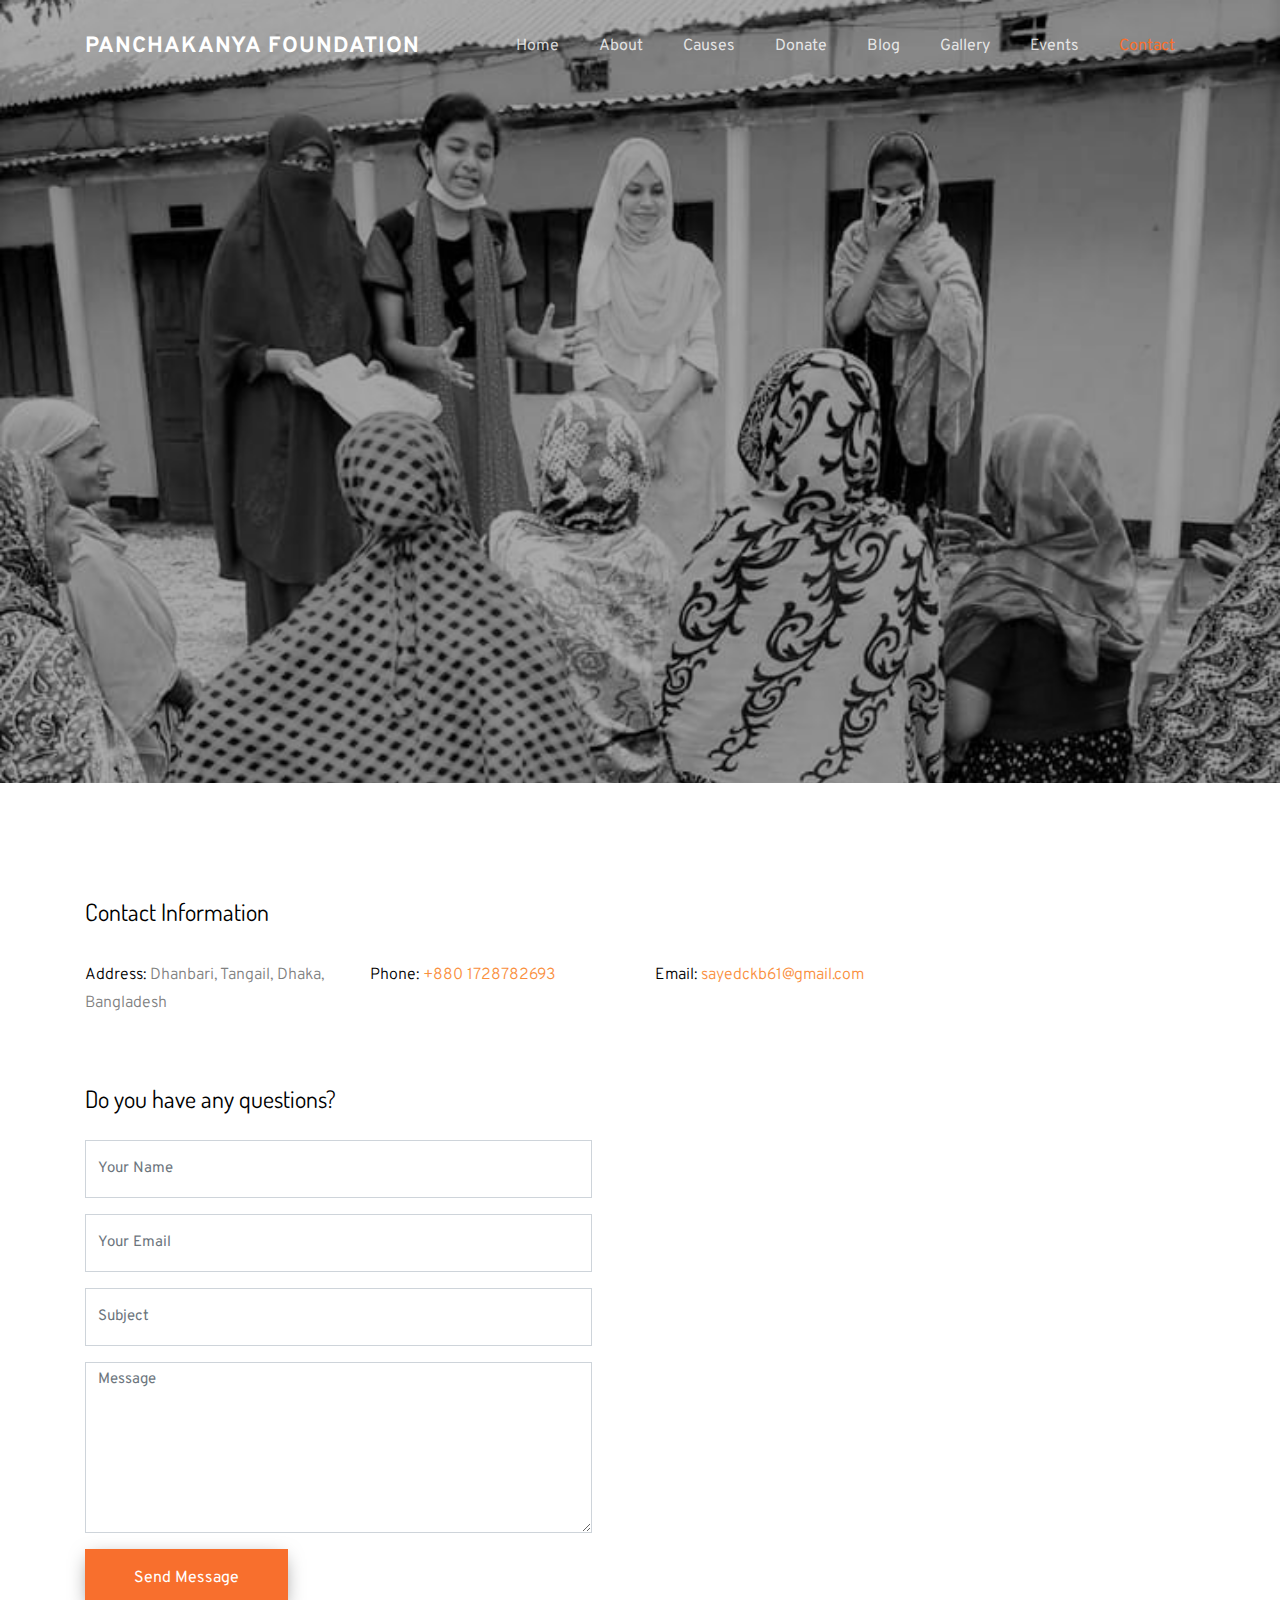
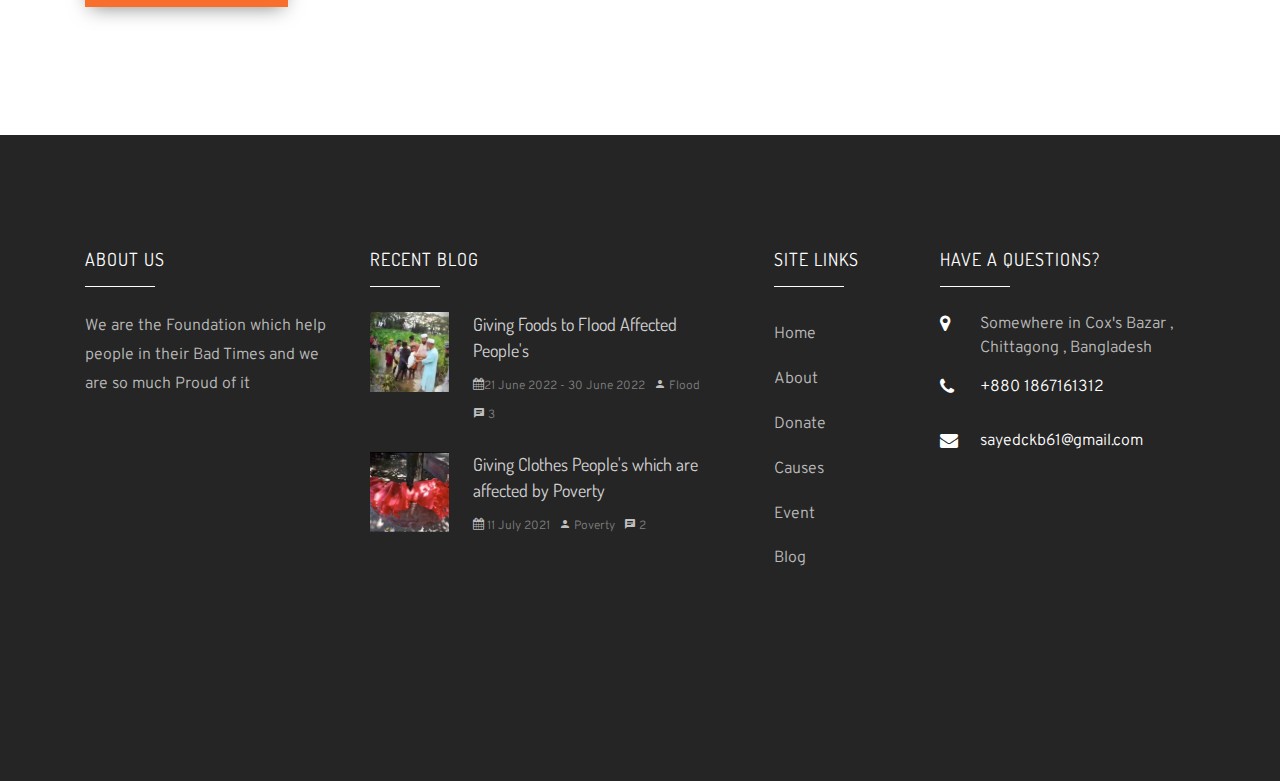
<file: contact.html>
<!DOCTYPE html>
<html lang="en">
  <head>
    <title>Panchakanya Foundation - By Shakouat Hossen Sayed</title>
    <meta charset="utf-8">
    <meta name="viewport" content="width=device-width, initial-scale=1, shrink-to-fit=no">
    
    <link href="https://fonts.googleapis.com/css?family=Dosis:200,300,400,500,700" rel="stylesheet">
    <link href="https://fonts.googleapis.com/css?family=Overpass:300,400,400i,600,700" rel="stylesheet">

    <link rel="stylesheet" href="css/open-iconic-bootstrap.min.css">
    <link rel="stylesheet" href="css/animate.css">
    
    <link rel="stylesheet" href="css/owl.carousel.min.css">
    <link rel="stylesheet" href="css/owl.theme.default.min.css">
    <link rel="stylesheet" href="css/magnific-popup.css">

    <link rel="stylesheet" href="css/aos.css">

    <link rel="stylesheet" href="css/ionicons.min.css">

    <link rel="stylesheet" href="css/bootstrap-datepicker.css">
    <link rel="stylesheet" href="css/jquery.timepicker.css">

    
    <link rel="stylesheet" href="css/flaticon.css">
    <link rel="stylesheet" href="css/icomoon.css">
    <link rel="stylesheet" href="css/style.css">
  </head>
  <body>
    
  <nav class="navbar navbar-expand-lg navbar-dark ftco_navbar bg-dark ftco-navbar-light" id="ftco-navbar">
    <div class="container">
      <a class="navbar-brand" href="https://www.facebook.com/profile.php?id=100076387025680">Panchakanya Foundation</a>
      <button class="navbar-toggler" type="button" data-toggle="collapse" data-target="#ftco-nav" aria-controls="ftco-nav" aria-expanded="false" aria-label="Toggle navigation">
        <span class="oi oi-menu"></span> Menu
      </button>

      <div class="collapse navbar-collapse" id="ftco-nav">
        <ul class="navbar-nav ml-auto">
          <li class="nav-item"><a href="index.html" class="nav-link">Home</a></li>
          <li class="nav-item"><a href="about.html" class="nav-link">About</a></li>
          <li class="nav-item"><a href="causes.html" class="nav-link">Causes</a></li>
          <li class="nav-item"><a href="donate.html" class="nav-link">Donate</a></li>
          <li class="nav-item"><a href="blog.html" class="nav-link">Blog</a></li>
          <li class="nav-item"><a href="gallery.html" class="nav-link">Gallery</a></li>
          <li class="nav-item"><a href="event.html" class="nav-link">Events</a></li>
          <li class="nav-item active"><a href="contact.html" class="nav-link">Contact</a></li>
        </ul>
      </div>
    </div>
  </nav>
    <!-- END nav -->
    
    <div class="hero-wrap" style="background-image: url('New/beg6.jpg');" data-stellar-background-ratio="0.5">
      <div class="overlay"></div>
      <div class="container">
        <div class="row no-gutters slider-text align-items-center justify-content-center" data-scrollax-parent="true">
          <div class="col-md-7 ftco-animate text-center" data-scrollax=" properties: { translateY: '70%' }">
             <p class="breadcrumbs" data-scrollax="properties: { translateY: '30%', opacity: 1.6 }"><span class="mr-2"><a href="index.html">Home</a></span> <span>Contact</span></p>
            <h1 class="mb-3 bread" data-scrollax="properties: { translateY: '30%', opacity: 1.6 }">Contact Us</h1>
          </div>
        </div>
      </div>
    </div>

    
    <section class="ftco-section contact-section ftco-degree-bg">
      <div class="container">
        <div class="row d-flex mb-5 contact-info">
          <div class="col-md-12 mb-4">
            <h2 class="h4">Contact Information</h2>
          </div>
          <div class="w-100"></div>
          <div class="col-md-3">
            <p><span>Address:</span> Dhanbari, Tangail, Dhaka, Bangladesh</p>
          </div>
          <div class="col-md-3">
            <p><span>Phone:</span> <a href="#"> +880 1728782693</a></p>
          </div>
          <div class="col-md-3">
            <p><span>Email:</span> <a href="mailto:info@yoursite.com">sayedckb61@gmail.com</a></p>
          </div>
          <!-- <div class="col-md-3">
            <p><span>Website</span> <a href="#">yoursite.com</a></p>
          </div> -->
        </div>
        <div class="row block-9 ">
          <div class="col-md-6 pr-md-5">
          	<h4 class="mb-4">Do you have any questions?</h4>
            <form action="#">
              <div class="form-group">
                <input type="text" class="form-control" placeholder="Your Name">
              </div>
              <div class="form-group">
                <input type="text" class="form-control" placeholder="Your Email">
              </div>
              <div class="form-group">
                <input type="text" class="form-control" placeholder="Subject">
              </div>
              <div class="form-group">
                <textarea name="" id="" cols="30" rows="7" class="form-control" placeholder="Message"></textarea>
              </div>
              <div class="form-group">
                <input type="submit" value="Send Message" class="btn btn-primary py-3 px-5">
              </div>
            </form>
          
          </div>

          <div class="col-md-6 pl-md-5 d-flex ftco-animate container" id="map"> <iframe
            src="https://www.google.com/maps/embed?pb=!1m18!1m12!1m3!1d59300.851874114946!2d92.07103429929542!3d21.7297665373188!2m3!1f0!2f0!3f0!3m2!1i1024!2i768!4f13.1!3m3!1m2!1s0x30ada6addc2ab1c9%3A0x32edda2da9fcbd0b!2sBatakhali%20Masterpara%20Shahi%20Jame%20Masjid!5e0!3m2!1sen!2sbd!4v1655634028677!5m2!1sen!2sbd"
            width="500" height="400"style="border:0;" allowfullscreen="" loading="lazy"
            referrerpolicy="no-referrer-when-downgrade"></iframe></div>
        </div>
      </div>
    </section>

    <footer class="ftco-footer ftco-section img">
    	<div class="overlay"></div>
      <div class="container">
        <div class="row mb-5">
          <div class="col-md-3">
            <div class="ftco-footer-widget mb-4">
              <h2 class="ftco-heading-2">About Us</h2>
              <p>We are the Foundation which help people in their Bad Times and we are so much Proud of it</p>
              <ul class="ftco-footer-social list-unstyled float-md-left float-lft mt-5">
                <li class="ftco-animate"><a href="https://www.linkedin.com/in/shakouat-hossen-sayed-7b467325b/"><span class="icon-linkedin"></span></a></li>
                <li class="ftco-animate"><a href="https://www.facebook.com/sayed1819"><span class="icon-facebook"></span></a></li>
                <li class="ftco-animate"><a href="https://www.instagram.com/sakhawatsayed/?hl=en"><span class="icon-instagram"></span></a></li>
              </ul>
            </div>
          </div>
          <div class="col-md-4">
            <div class="ftco-footer-widget mb-4">
              <h2 class="ftco-heading-2">Recent Blog</h2>
              <div class="block-21 mb-4 d-flex">
                <a class="blog-img mr-4" style="background-image: url(New/event-8.png);"></a>
                <div class="text">
                  <h3 class="heading"><a href="#">Giving Foods to Flood Affected People's</a></h3>
                  <div class="meta">
                    <div><a href="#"><span class="icon-calendar"></span>21 June 2022 - 30 June 2022</a></div>
                    <div><a href="#"><span class="icon-person"></span> Flood</a></div>
                    <div><a href="#"><span class="icon-chat"></span> 3</a></div>
                  </div>
                </div>
              </div>
              <div class="block-21 mb-4 d-flex">
                <a class="blog-img mr-4" style="background-image: url(New/event-5.png);"></a>
                <div class="text">
                  <h3 class="heading"><a href="#">Giving Clothes People's which are affected by Poverty</a></h3>
                  <div class="meta">
                    <div><a href="#"><span class="icon-calendar"></span> 11 July 2021</a></div>
                    <div><a href="#"><span class="icon-person"></span> Poverty</a></div>
                    <div><a href="#"><span class="icon-chat"></span> 2</a></div>
                  </div>
                </div>
              </div>
            </div>
          </div>
          <div class="col-md-2">
             <div class="ftco-footer-widget mb-4 ml-md-4">
              <h2 class="ftco-heading-2">Site Links</h2>
              <ul class="list-unstyled">
                <li><a href="#" class="py-2 d-block">Home</a></li>
                <li><a href="#" class="py-2 d-block">About</a></li>
                <li><a href="#" class="py-2 d-block">Donate</a></li>
                <li><a href="#" class="py-2 d-block">Causes</a></li>
                <li><a href="#" class="py-2 d-block">Event</a></li>
                <li><a href="#" class="py-2 d-block">Blog</a></li>
              </ul>
            </div>
          </div>
          <div class="col-md-3">
            <div class="ftco-footer-widget mb-4">
            	<h2 class="ftco-heading-2">Have a Questions?</h2>
            	<div class="block-23 mb-3">
                <ul>
	                <li><span class="icon icon-map-marker"></span><span class="text">Somewhere in Cox's Bazar , Chittagong , Bangladesh</span></li>
	                <li><a href="mob: +880 1867161312"><span class="icon icon-phone"></span><span class="text">+880 1867161312</span></a></li>
	                <li><a href="Email: sayedckb61@gmail.com"><span class="icon icon-envelope"></span><span class="text">sayedckb61@gmail.com</span></a></li>
	              </ul>
	            </div>
            </div>
          </div>
        </div>
        <div class="row">
          <div class="col-md-12 text-center">

            <p><!-- Link back to Colorlib can't be removed. Template is licensed under CC BY 3.0. -->
  <!-- Copyright &copy;<script>document.write(new Date().getFullYear());</script> All rights reserved | This Website is made with <i class="icon-heart" aria-hidden="true"></i> by <a href="https://colorlib.com" target="_blank">Ibtihaj Ali</a> -->
  <!-- Link back to Colorlib can't be removed. Template is licensed under CC BY 3.0. --></p>
          </div>
        </div>
      </div>
    </footer>
    
  

  <!-- loader -->
  <div id="ftco-loader" class="show fullscreen"><svg class="circular" width="48px" height="48px"><circle class="path-bg" cx="24" cy="24" r="22" fill="none" stroke-width="4" stroke="#eeeeee"/><circle class="path" cx="24" cy="24" r="22" fill="none" stroke-width="4" stroke-miterlimit="10" stroke="#F96D00"/></svg></div>


  <script src="js/jquery.min.js"></script>
  <script src="js/jquery-migrate-3.0.1.min.js"></script>
  <script src="js/popper.min.js"></script>
  <script src="js/bootstrap.min.js"></script>
  <script src="js/jquery.easing.1.3.js"></script>
  <script src="js/jquery.waypoints.min.js"></script>
  <script src="js/jquery.stellar.min.js"></script>
  <script src="js/owl.carousel.min.js"></script>
  <script src="js/jquery.magnific-popup.min.js"></script>
  <script src="js/aos.js"></script>
  <script src="js/jquery.animateNumber.min.js"></script>
  <script src="js/bootstrap-datepicker.js"></script>
  <script src="js/jquery.timepicker.min.js"></script>
  <script src="js/scrollax.min.js"></script>
  <script src="https://www.google.com/maps/embed?pb=!1m18!1m12!1m3!1d59300.851874114946!2d92.07103429929542!3d21.7297665373188!2m3!1f0!2f0!3f0!3m2!1i1024!2i768!4f13.1!3m3!1m2!1s0x30ada6addc2ab1c9%3A0x32edda2da9fcbd0b!2sBatakhali%20Masterpara%20Shahi%20Jame%20Masjid!5e0!3m2!1sen!2sbd!4v1655634028677!5m2!1sen!2sbd=false"></script>
  <script src="js/google-map.js"></script>
  <script src="js/main.js"></script>
    
  </body>
</html>
</file>
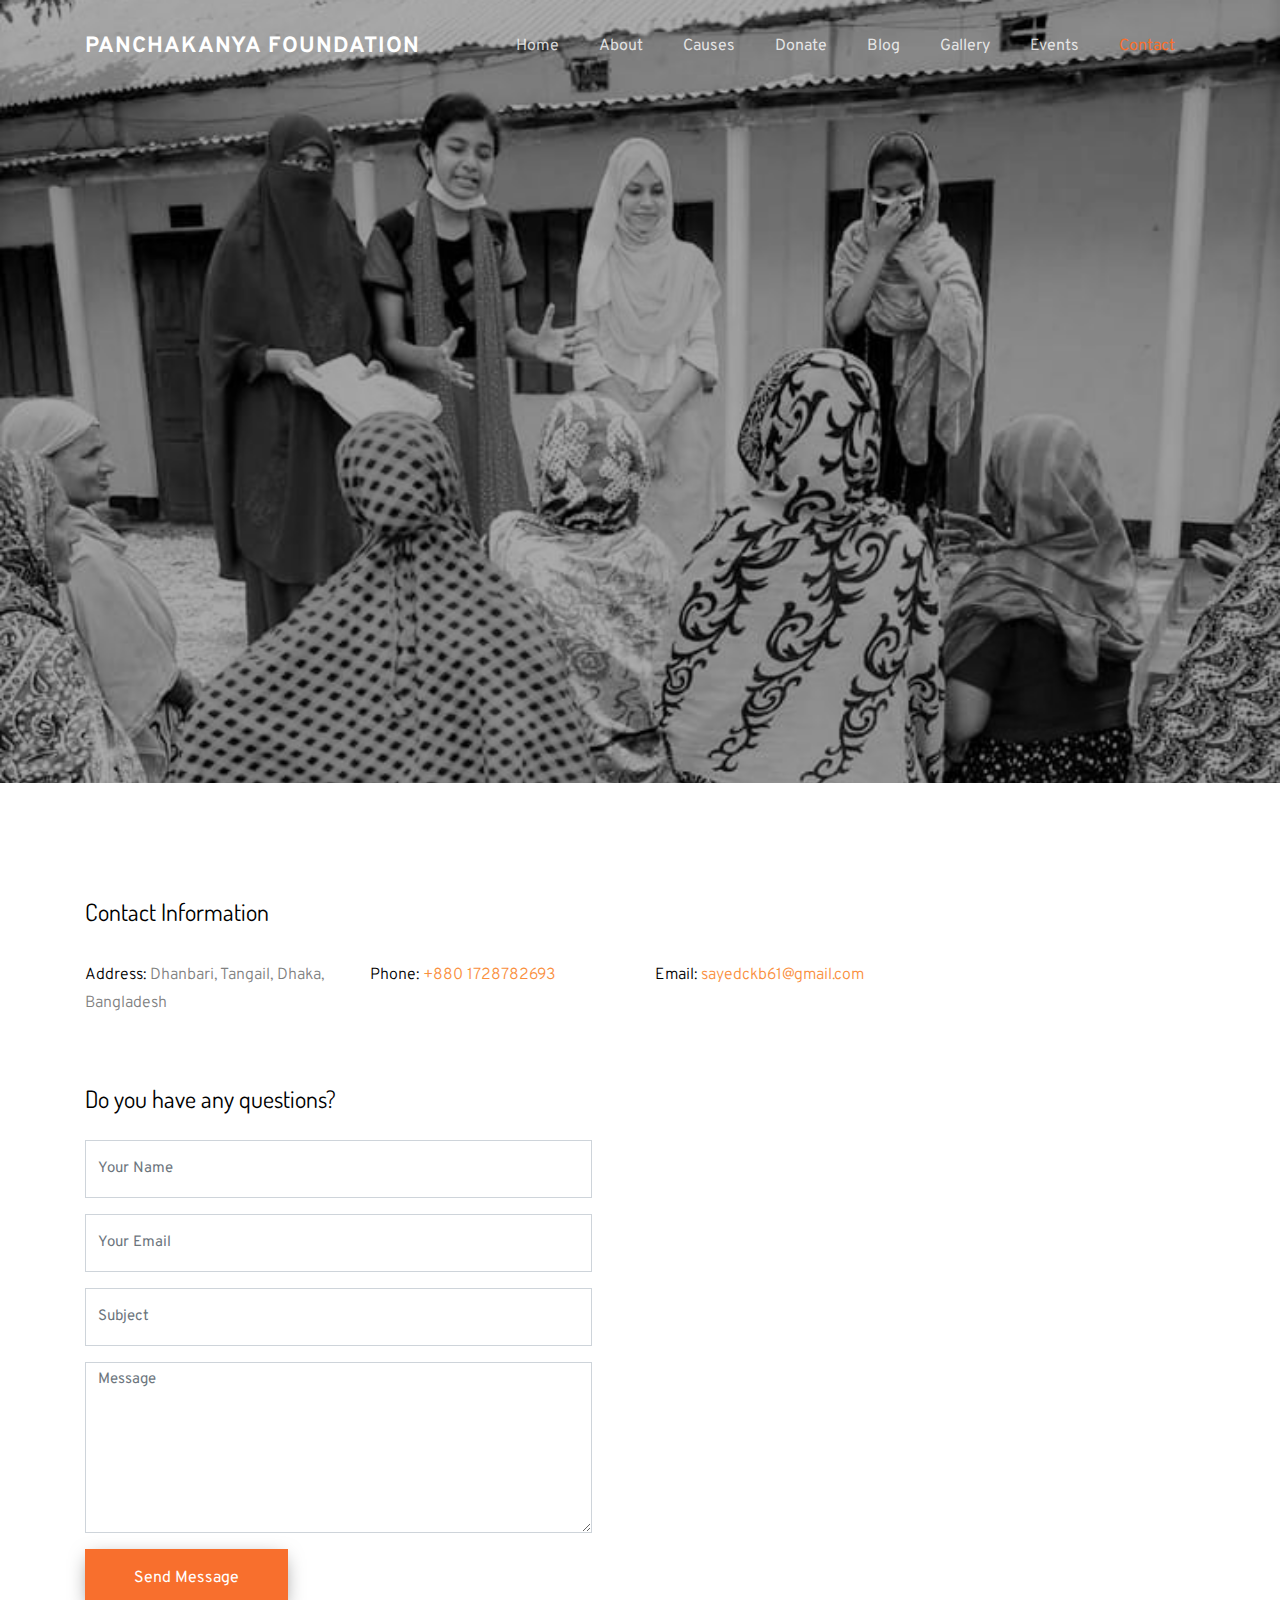
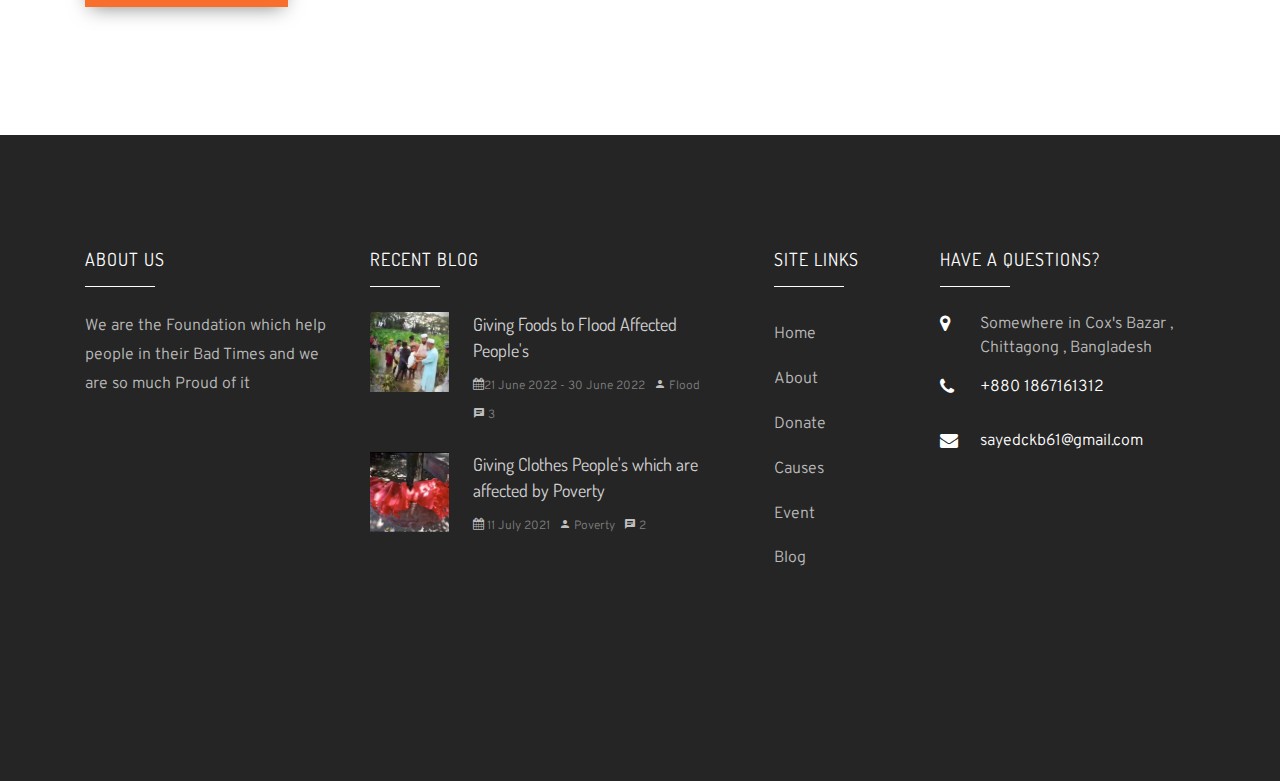
<file: fundation-Website-main/contact.html>
<!DOCTYPE html>
<html lang="en">
  <head>
    <title>Panchakanya Foundation - By Shakouat Hossen Sayed</title>
    <meta charset="utf-8">
    <meta name="viewport" content="width=device-width, initial-scale=1, shrink-to-fit=no">
    
    <link href="https://fonts.googleapis.com/css?family=Dosis:200,300,400,500,700" rel="stylesheet">
    <link href="https://fonts.googleapis.com/css?family=Overpass:300,400,400i,600,700" rel="stylesheet">

    <link rel="stylesheet" href="css/open-iconic-bootstrap.min.css">
    <link rel="stylesheet" href="css/animate.css">
    
    <link rel="stylesheet" href="css/owl.carousel.min.css">
    <link rel="stylesheet" href="css/owl.theme.default.min.css">
    <link rel="stylesheet" href="css/magnific-popup.css">

    <link rel="stylesheet" href="css/aos.css">

    <link rel="stylesheet" href="css/ionicons.min.css">

    <link rel="stylesheet" href="css/bootstrap-datepicker.css">
    <link rel="stylesheet" href="css/jquery.timepicker.css">

    
    <link rel="stylesheet" href="css/flaticon.css">
    <link rel="stylesheet" href="css/icomoon.css">
    <link rel="stylesheet" href="css/style.css">
  </head>
  <body>
    
  <nav class="navbar navbar-expand-lg navbar-dark ftco_navbar bg-dark ftco-navbar-light" id="ftco-navbar">
    <div class="container">
      <a class="navbar-brand" href="https://www.facebook.com/profile.php?id=100076387025680">Panchakanya Foundation</a>
      <button class="navbar-toggler" type="button" data-toggle="collapse" data-target="#ftco-nav" aria-controls="ftco-nav" aria-expanded="false" aria-label="Toggle navigation">
        <span class="oi oi-menu"></span> Menu
      </button>

      <div class="collapse navbar-collapse" id="ftco-nav">
        <ul class="navbar-nav ml-auto">
          <li class="nav-item"><a href="index.html" class="nav-link">Home</a></li>
          <li class="nav-item"><a href="about.html" class="nav-link">About</a></li>
          <li class="nav-item"><a href="causes.html" class="nav-link">Causes</a></li>
          <li class="nav-item"><a href="donate.html" class="nav-link">Donate</a></li>
          <li class="nav-item"><a href="blog.html" class="nav-link">Blog</a></li>
          <li class="nav-item"><a href="gallery.html" class="nav-link">Gallery</a></li>
          <li class="nav-item"><a href="event.html" class="nav-link">Events</a></li>
          <li class="nav-item active"><a href="contact.html" class="nav-link">Contact</a></li>
        </ul>
      </div>
    </div>
  </nav>
    <!-- END nav -->
    
    <div class="hero-wrap" style="background-image: url('New/beg6.jpg');" data-stellar-background-ratio="0.5">
      <div class="overlay"></div>
      <div class="container">
        <div class="row no-gutters slider-text align-items-center justify-content-center" data-scrollax-parent="true">
          <div class="col-md-7 ftco-animate text-center" data-scrollax=" properties: { translateY: '70%' }">
             <p class="breadcrumbs" data-scrollax="properties: { translateY: '30%', opacity: 1.6 }"><span class="mr-2"><a href="index.html">Home</a></span> <span>Contact</span></p>
            <h1 class="mb-3 bread" data-scrollax="properties: { translateY: '30%', opacity: 1.6 }">Contact Us</h1>
          </div>
        </div>
      </div>
    </div>

    
    <section class="ftco-section contact-section ftco-degree-bg">
      <div class="container">
        <div class="row d-flex mb-5 contact-info">
          <div class="col-md-12 mb-4">
            <h2 class="h4">Contact Information</h2>
          </div>
          <div class="w-100"></div>
          <div class="col-md-3">
            <p><span>Address:</span> Dhanbari, Tangail, Dhaka, Bangladesh</p>
          </div>
          <div class="col-md-3">
            <p><span>Phone:</span> <a href="#"> +880 1728782693</a></p>
          </div>
          <div class="col-md-3">
            <p><span>Email:</span> <a href="mailto:info@yoursite.com">sayedckb61@gmail.com</a></p>
          </div>
          <!-- <div class="col-md-3">
            <p><span>Website</span> <a href="#">yoursite.com</a></p>
          </div> -->
        </div>
        <div class="row block-9">
          <div class="col-md-6 pr-md-5">
          	<h4 class="mb-4">Do you have any questions?</h4>
            <form action="#">
              <div class="form-group">
                <input type="text" class="form-control" placeholder="Your Name">
              </div>
              <div class="form-group">
                <input type="text" class="form-control" placeholder="Your Email">
              </div>
              <div class="form-group">
                <input type="text" class="form-control" placeholder="Subject">
              </div>
              <div class="form-group">
                <textarea name="" id="" cols="30" rows="7" class="form-control" placeholder="Message"></textarea>
              </div>
              <div class="form-group">
                <input type="submit" value="Send Message" class="btn btn-primary py-3 px-5">
              </div>
            </form>
          
          </div>

          <div class="col-md-6" id="map"> <iframe
            src="https://www.google.com/maps/embed?pb=!1m18!1m12!1m3!1d59300.851874114946!2d92.07103429929542!3d21.7297665373188!2m3!1f0!2f0!3f0!3m2!1i1024!2i768!4f13.1!3m3!1m2!1s0x30ada6addc2ab1c9%3A0x32edda2da9fcbd0b!2sBatakhali%20Masterpara%20Shahi%20Jame%20Masjid!5e0!3m2!1sen!2sbd!4v1655634028677!5m2!1sen!2sbd"
            width="600" height="450" style="border:0;" allowfullscreen="" loading="lazy"
            referrerpolicy="no-referrer-when-downgrade"></iframe></div>
        </div>
      </div>
    </section>

    <footer class="ftco-footer ftco-section img">
    	<div class="overlay"></div>
      <div class="container">
        <div class="row mb-5">
          <div class="col-md-3">
            <div class="ftco-footer-widget mb-4">
              <h2 class="ftco-heading-2">About Us</h2>
              <p>We are the Foundation which help people in their Bad Times and we are so much Proud of it</p>
              <ul class="ftco-footer-social list-unstyled float-md-left float-lft mt-5">
                <li class="ftco-animate"><a href="https://www.linkedin.com/in/shakouat-hossen-sayed-7b467325b/"><span class="icon-linkedin"></span></a></li>
                <li class="ftco-animate"><a href="https://www.facebook.com/sayed1819"><span class="icon-facebook"></span></a></li>
                <li class="ftco-animate"><a href="https://www.instagram.com/sakhawatsayed/?hl=en"><span class="icon-instagram"></span></a></li>
              </ul>
            </div>
          </div>
          <div class="col-md-4">
            <div class="ftco-footer-widget mb-4">
              <h2 class="ftco-heading-2">Recent Blog</h2>
              <div class="block-21 mb-4 d-flex">
                <a class="blog-img mr-4" style="background-image: url(New/event-8.png);"></a>
                <div class="text">
                  <h3 class="heading"><a href="#">Giving Foods to Flood Affected People's</a></h3>
                  <div class="meta">
                    <div><a href="#"><span class="icon-calendar"></span>21 June 2022 - 30 June 2022</a></div>
                    <div><a href="#"><span class="icon-person"></span> Flood</a></div>
                    <div><a href="#"><span class="icon-chat"></span> 3</a></div>
                  </div>
                </div>
              </div>
              <div class="block-21 mb-4 d-flex">
                <a class="blog-img mr-4" style="background-image: url(New/event-5.png);"></a>
                <div class="text">
                  <h3 class="heading"><a href="#">Giving Clothes People's which are affected by Poverty</a></h3>
                  <div class="meta">
                    <div><a href="#"><span class="icon-calendar"></span> 11 July 2021</a></div>
                    <div><a href="#"><span class="icon-person"></span> Poverty</a></div>
                    <div><a href="#"><span class="icon-chat"></span> 2</a></div>
                  </div>
                </div>
              </div>
            </div>
          </div>
          <div class="col-md-2">
             <div class="ftco-footer-widget mb-4 ml-md-4">
              <h2 class="ftco-heading-2">Site Links</h2>
              <ul class="list-unstyled">
                <li><a href="#" class="py-2 d-block">Home</a></li>
                <li><a href="#" class="py-2 d-block">About</a></li>
                <li><a href="#" class="py-2 d-block">Donate</a></li>
                <li><a href="#" class="py-2 d-block">Causes</a></li>
                <li><a href="#" class="py-2 d-block">Event</a></li>
                <li><a href="#" class="py-2 d-block">Blog</a></li>
              </ul>
            </div>
          </div>
          <div class="col-md-3">
            <div class="ftco-footer-widget mb-4">
            	<h2 class="ftco-heading-2">Have a Questions?</h2>
            	<div class="block-23 mb-3">
                <ul>
	                <li><span class="icon icon-map-marker"></span><span class="text">Somewhere in Cox's Bazar , Chittagong , Bangladesh</span></li>
	                <li><a href="mob: +880 1867161312"><span class="icon icon-phone"></span><span class="text">+880 1867161312</span></a></li>
	                <li><a href="Email: sayedckb61@gmail.com"><span class="icon icon-envelope"></span><span class="text">sayedckb61@gmail.com</span></a></li>
	              </ul>
	            </div>
            </div>
          </div>
        </div>
        <div class="row">
          <div class="col-md-12 text-center">

            <p><!-- Link back to Colorlib can't be removed. Template is licensed under CC BY 3.0. -->
  <!-- Copyright &copy;<script>document.write(new Date().getFullYear());</script> All rights reserved | This Website is made with <i class="icon-heart" aria-hidden="true"></i> by <a href="https://colorlib.com" target="_blank">Ibtihaj Ali</a> -->
  <!-- Link back to Colorlib can't be removed. Template is licensed under CC BY 3.0. --></p>
          </div>
        </div>
      </div>
    </footer>
    
  

  <!-- loader -->
  <div id="ftco-loader" class="show fullscreen"><svg class="circular" width="48px" height="48px"><circle class="path-bg" cx="24" cy="24" r="22" fill="none" stroke-width="4" stroke="#eeeeee"/><circle class="path" cx="24" cy="24" r="22" fill="none" stroke-width="4" stroke-miterlimit="10" stroke="#F96D00"/></svg></div>


  <script src="js/jquery.min.js"></script>
  <script src="js/jquery-migrate-3.0.1.min.js"></script>
  <script src="js/popper.min.js"></script>
  <script src="js/bootstrap.min.js"></script>
  <script src="js/jquery.easing.1.3.js"></script>
  <script src="js/jquery.waypoints.min.js"></script>
  <script src="js/jquery.stellar.min.js"></script>
  <script src="js/owl.carousel.min.js"></script>
  <script src="js/jquery.magnific-popup.min.js"></script>
  <script src="js/aos.js"></script>
  <script src="js/jquery.animateNumber.min.js"></script>
  <script src="js/bootstrap-datepicker.js"></script>
  <script src="js/jquery.timepicker.min.js"></script>
  <script src="js/scrollax.min.js"></script>
  <script src="https://www.google.com/maps/embed?pb=!1m18!1m12!1m3!1d59300.851874114946!2d92.07103429929542!3d21.7297665373188!2m3!1f0!2f0!3f0!3m2!1i1024!2i768!4f13.1!3m3!1m2!1s0x30ada6addc2ab1c9%3A0x32edda2da9fcbd0b!2sBatakhali%20Masterpara%20Shahi%20Jame%20Masjid!5e0!3m2!1sen!2sbd!4v1655634028677!5m2!1sen!2sbd=false"></script>
  <script src="js/google-map.js"></script>
  <script src="js/main.js"></script>
    
  </body>
</html>
</file>
<file: css/flaticon.css>
/*
  	Flaticon icon font: Flaticon
  	Creation date: 16/08/2018 13:57
  	*/



@font-face {
  font-family: "Flaticon";
  src: url("../fonts/flaticon/font/Flaticon.eot");
  src: url("../fonts/flaticon/font/Flaticon.eot?#iefix") format("embedded-opentype"),
       url("../fonts/flaticon/font/Flaticon.woff") format("woff"),
       url("../fonts/flaticon/font/Flaticon.ttf") format("truetype"),
       url("../fonts/flaticon/font/Flaticon.svg#Flaticon") format("svg");
  font-weight: normal;
  font-style: normal;
}

@media screen and (-webkit-min-device-pixel-ratio:0) {
  @font-face {
    font-family: "Flaticon";
    src: url("../fonts/flaticon/font/Flaticon.svg#Flaticon") format("svg");
  }
}

[class^="flaticon-"]:before, [class*=" flaticon-"]:before,
[class^="flaticon-"]:after, [class*=" flaticon-"]:after {   
  font-family: Flaticon;
  font-style: normal;
  font-weight: normal;
  font-variant: normal;
  text-transform: none;
  line-height: 1;

  /* Better Font Rendering =========== */
  -webkit-font-smoothing: antialiased;
  -moz-osx-font-smoothing: grayscale;
}

.flaticon-charity:before { content: "\f100"; }
.flaticon-donation-1:before { content: "\f101"; }
.flaticon-donation:before { content: "\f102"; }
</file>
<file: css/icomoon.css>
@font-face {
  font-family: 'icomoon';
  src:  url('../fonts/icomoon/icomoon.eot?6tt51o');
  src:  url('../fonts/icomoon/icomoon.eot?6tt51o#iefix') format('embedded-opentype'),
    url('../fonts/icomoon/icomoon.ttf?6tt51o') format('truetype'),
    url('../fonts/icomoon/icomoon.woff?6tt51o') format('woff'),
    url('../fonts/icomoon/icomoon.svg?6tt51o#icomoon') format('svg');
  font-weight: normal;
  font-style: normal;
}

[class^="icon-"], [class*=" icon-"] {
  /* use !important to prevent issues with browser extensions that change fonts */
  font-family: 'icomoon' !important;
  speak: none;
  font-style: normal;
  font-weight: normal;
  font-variant: normal;
  text-transform: none;
  line-height: 1;

  /* Better Font Rendering =========== */
  -webkit-font-smoothing: antialiased;
  -moz-osx-font-smoothing: grayscale;
}

.icon-asterisk:before {
  content: "\f069";
}
.icon-plus:before {
  content: "\f067";
}
.icon-question:before {
  content: "\f128";
}
.icon-minus:before {
  content: "\f068";
}
.icon-glass:before {
  content: "\f000";
}
.icon-music:before {
  content: "\f001";
}
.icon-search:before {
  content: "\f002";
}
.icon-envelope-o:before {
  content: "\f003";
}
.icon-heart:before {
  content: "\f004";
}
.icon-star:before {
  content: "\f005";
}
.icon-star-o:before {
  content: "\f006";
}
.icon-user:before {
  content: "\f007";
}
.icon-film:before {
  content: "\f008";
}
.icon-th-large:before {
  content: "\f009";
}
.icon-th:before {
  content: "\f00a";
}
.icon-th-list:before {
  content: "\f00b";
}
.icon-check:before {
  content: "\f00c";
}
.icon-close:before {
  content: "\f00d";
}
.icon-remove:before {
  content: "\f00d";
}
.icon-times:before {
  content: "\f00d";
}
.icon-search-plus:before {
  content: "\f00e";
}
.icon-search-minus:before {
  content: "\f010";
}
.icon-power-off:before {
  content: "\f011";
}
.icon-signal:before {
  content: "\f012";
}
.icon-cog:before {
  content: "\f013";
}
.icon-gear:before {
  content: "\f013";
}
.icon-trash-o:before {
  content: "\f014";
}
.icon-home:before {
  content: "\f015";
}
.icon-file-o:before {
  content: "\f016";
}
.icon-clock-o:before {
  content: "\f017";
}
.icon-road:before {
  content: "\f018";
}
.icon-download:before {
  content: "\f019";
}
.icon-arrow-circle-o-down:before {
  content: "\f01a";
}
.icon-arrow-circle-o-up:before {
  content: "\f01b";
}
.icon-inbox:before {
  content: "\f01c";
}
.icon-play-circle-o:before {
  content: "\f01d";
}
.icon-repeat:before {
  content: "\f01e";
}
.icon-rotate-right:before {
  content: "\f01e";
}
.icon-refresh:before {
  content: "\f021";
}
.icon-list-alt:before {
  content: "\f022";
}
.icon-lock:before {
  content: "\f023";
}
.icon-flag:before {
  content: "\f024";
}
.icon-headphones:before {
  content: "\f025";
}
.icon-volume-off:before {
  content: "\f026";
}
.icon-volume-down:before {
  content: "\f027";
}
.icon-volume-up:before {
  content: "\f028";
}
.icon-qrcode:before {
  content: "\f029";
}
.icon-barcode:before {
  content: "\f02a";
}
.icon-tag:before {
  content: "\f02b";
}
.icon-tags:before {
  content: "\f02c";
}
.icon-book:before {
  content: "\f02d";
}
.icon-bookmark:before {
  content: "\f02e";
}
.icon-print:before {
  content: "\f02f";
}
.icon-camera:before {
  content: "\f030";
}
.icon-font:before {
  content: "\f031";
}
.icon-bold:before {
  content: "\f032";
}
.icon-italic:before {
  content: "\f033";
}
.icon-text-height:before {
  content: "\f034";
}
.icon-text-width:before {
  content: "\f035";
}
.icon-align-left:before {
  content: "\f036";
}
.icon-align-center:before {
  content: "\f037";
}
.icon-align-right:before {
  content: "\f038";
}
.icon-align-justify:before {
  content: "\f039";
}
.icon-list:before {
  content: "\f03a";
}
.icon-dedent:before {
  content: "\f03b";
}
.icon-outdent:before {
  content: "\f03b";
}
.icon-indent:before {
  content: "\f03c";
}
.icon-video-camera:before {
  content: "\f03d";
}
.icon-image:before {
  content: "\f03e";
}
.icon-photo:before {
  content: "\f03e";
}
.icon-picture-o:before {
  content: "\f03e";
}
.icon-pencil:before {
  content: "\f040";
}
.icon-map-marker:before {
  content: "\f041";
}
.icon-adjust:before {
  content: "\f042";
}
.icon-tint:before {
  content: "\f043";
}
.icon-edit:before {
  content: "\f044";
}
.icon-pencil-square-o:before {
  content: "\f044";
}
.icon-share-square-o:before {
  content: "\f045";
}
.icon-check-square-o:before {
  content: "\f046";
}
.icon-arrows:before {
  content: "\f047";
}
.icon-step-backward:before {
  content: "\f048";
}
.icon-fast-backward:before {
  content: "\f049";
}
.icon-backward:before {
  content: "\f04a";
}
.icon-play:before {
  content: "\f04b";
}
.icon-pause:before {
  content: "\f04c";
}
.icon-stop:before {
  content: "\f04d";
}
.icon-forward:before {
  content: "\f04e";
}
.icon-fast-forward:before {
  content: "\f050";
}
.icon-step-forward:before {
  content: "\f051";
}
.icon-eject:before {
  content: "\f052";
}
.icon-chevron-left:before {
  content: "\f053";
}
.icon-chevron-right:before {
  content: "\f054";
}
.icon-plus-circle:before {
  content: "\f055";
}
.icon-minus-circle:before {
  content: "\f056";
}
.icon-times-circle:before {
  content: "\f057";
}
.icon-check-circle:before {
  content: "\f058";
}
.icon-question-circle:before {
  content: "\f059";
}
.icon-info-circle:before {
  content: "\f05a";
}
.icon-crosshairs:before {
  content: "\f05b";
}
.icon-times-circle-o:before {
  content: "\f05c";
}
.icon-check-circle-o:before {
  content: "\f05d";
}
.icon-ban:before {
  content: "\f05e";
}
.icon-arrow-left:before {
  content: "\f060";
}
.icon-arrow-right:before {
  content: "\f061";
}
.icon-arrow-up:before {
  content: "\f062";
}
.icon-arrow-down:before {
  content: "\f063";
}
.icon-mail-forward:before {
  content: "\f064";
}
.icon-share:before {
  content: "\f064";
}
.icon-expand:before {
  content: "\f065";
}
.icon-compress:before {
  content: "\f066";
}
.icon-exclamation-circle:before {
  content: "\f06a";
}
.icon-gift:before {
  content: "\f06b";
}
.icon-leaf:before {
  content: "\f06c";
}
.icon-fire:before {
  content: "\f06d";
}
.icon-eye:before {
  content: "\f06e";
}
.icon-eye-slash:before {
  content: "\f070";
}
.icon-exclamation-triangle:before {
  content: "\f071";
}
.icon-warning:before {
  content: "\f071";
}
.icon-plane:before {
  content: "\f072";
}
.icon-calendar:before {
  content: "\f073";
}
.icon-random:before {
  content: "\f074";
}
.icon-comment:before {
  content: "\f075";
}
.icon-magnet:before {
  content: "\f076";
}
.icon-chevron-up:before {
  content: "\f077";
}
.icon-chevron-down:before {
  content: "\f078";
}
.icon-retweet:before {
  content: "\f079";
}
.icon-shopping-cart:before {
  content: "\f07a";
}
.icon-folder:before {
  content: "\f07b";
}
.icon-folder-open:before {
  content: "\f07c";
}
.icon-arrows-v:before {
  content: "\f07d";
}
.icon-arrows-h:before {
  content: "\f07e";
}
.icon-bar-chart:before {
  content: "\f080";
}
.icon-bar-chart-o:before {
  content: "\f080";
}
.icon-twitter-square:before {
  content: "\f081";
}
.icon-facebook-square:before {
  content: "\f082";
}
.icon-camera-retro:before {
  content: "\f083";
}
.icon-key:before {
  content: "\f084";
}
.icon-cogs:before {
  content: "\f085";
}
.icon-gears:before {
  content: "\f085";
}
.icon-comments:before {
  content: "\f086";
}
.icon-thumbs-o-up:before {
  content: "\f087";
}
.icon-thumbs-o-down:before {
  content: "\f088";
}
.icon-star-half:before {
  content: "\f089";
}
.icon-heart-o:before {
  content: "\f08a";
}
.icon-sign-out:before {
  content: "\f08b";
}
.icon-linkedin-square:before {
  content: "\f08c";
}
.icon-thumb-tack:before {
  content: "\f08d";
}
.icon-external-link:before {
  content: "\f08e";
}
.icon-sign-in:before {
  content: "\f090";
}
.icon-trophy:before {
  content: "\f091";
}
.icon-github-square:before {
  content: "\f092";
}
.icon-upload:before {
  content: "\f093";
}
.icon-lemon-o:before {
  content: "\f094";
}
.icon-phone:before {
  content: "\f095";
}
.icon-square-o:before {
  content: "\f096";
}
.icon-bookmark-o:before {
  content: "\f097";
}
.icon-phone-square:before {
  content: "\f098";
}
.icon-twitter:before {
  content: "\f099";
}
.icon-facebook:before {
  content: "\f09a";
}
.icon-facebook-f:before {
  content: "\f09a";
}
.icon-github:before {
  content: "\f09b";
}
.icon-unlock:before {
  content: "\f09c";
}
.icon-credit-card:before {
  content: "\f09d";
}
.icon-feed:before {
  content: "\f09e";
}
.icon-rss:before {
  content: "\f09e";
}
.icon-hdd-o:before {
  content: "\f0a0";
}
.icon-bullhorn:before {
  content: "\f0a1";
}
.icon-bell-o:before {
  content: "\f0a2";
}
.icon-certificate:before {
  content: "\f0a3";
}
.icon-hand-o-right:before {
  content: "\f0a4";
}
.icon-hand-o-left:before {
  content: "\f0a5";
}
.icon-hand-o-up:before {
  content: "\f0a6";
}
.icon-hand-o-down:before {
  content: "\f0a7";
}
.icon-arrow-circle-left:before {
  content: "\f0a8";
}
.icon-arrow-circle-right:before {
  content: "\f0a9";
}
.icon-arrow-circle-up:before {
  content: "\f0aa";
}
.icon-arrow-circle-down:before {
  content: "\f0ab";
}
.icon-globe:before {
  content: "\f0ac";
}
.icon-wrench:before {
  content: "\f0ad";
}
.icon-tasks:before {
  content: "\f0ae";
}
.icon-filter:before {
  content: "\f0b0";
}
.icon-briefcase:before {
  content: "\f0b1";
}
.icon-arrows-alt:before {
  content: "\f0b2";
}
.icon-group:before {
  content: "\f0c0";
}
.icon-users:before {
  content: "\f0c0";
}
.icon-chain:before {
  content: "\f0c1";
}
.icon-link:before {
  content: "\f0c1";
}
.icon-cloud:before {
  content: "\f0c2";
}
.icon-flask:before {
  content: "\f0c3";
}
.icon-cut:before {
  content: "\f0c4";
}
.icon-scissors:before {
  content: "\f0c4";
}
.icon-copy:before {
  content: "\f0c5";
}
.icon-files-o:before {
  content: "\f0c5";
}
.icon-paperclip:before {
  content: "\f0c6";
}
.icon-floppy-o:before {
  content: "\f0c7";
}
.icon-save:before {
  content: "\f0c7";
}
.icon-square:before {
  content: "\f0c8";
}
.icon-bars:before {
  content: "\f0c9";
}
.icon-navicon:before {
  content: "\f0c9";
}
.icon-reorder:before {
  content: "\f0c9";
}
.icon-list-ul:before {
  content: "\f0ca";
}
.icon-list-ol:before {
  content: "\f0cb";
}
.icon-strikethrough:before {
  content: "\f0cc";
}
.icon-underline:before {
  content: "\f0cd";
}
.icon-table:before {
  content: "\f0ce";
}
.icon-magic:before {
  content: "\f0d0";
}
.icon-truck:before {
  content: "\f0d1";
}
.icon-pinterest:before {
  content: "\f0d2";
}
.icon-pinterest-square:before {
  content: "\f0d3";
}
.icon-google-plus-square:before {
  content: "\f0d4";
}
.icon-google-plus:before {
  content: "\f0d5";
}
.icon-money:before {
  content: "\f0d6";
}
.icon-caret-down:before {
  content: "\f0d7";
}
.icon-caret-up:before {
  content: "\f0d8";
}
.icon-caret-left:before {
  content: "\f0d9";
}
.icon-caret-right:before {
  content: "\f0da";
}
.icon-columns:before {
  content: "\f0db";
}
.icon-sort:before {
  content: "\f0dc";
}
.icon-unsorted:before {
  content: "\f0dc";
}
.icon-sort-desc:before {
  content: "\f0dd";
}
.icon-sort-down:before {
  content: "\f0dd";
}
.icon-sort-asc:before {
  content: "\f0de";
}
.icon-sort-up:before {
  content: "\f0de";
}
.icon-envelope:before {
  content: "\f0e0";
}
.icon-linkedin:before {
  content: "\f0e1";
}
.icon-rotate-left:before {
  content: "\f0e2";
}
.icon-undo:before {
  content: "\f0e2";
}
.icon-gavel:before {
  content: "\f0e3";
}
.icon-legal:before {
  content: "\f0e3";
}
.icon-dashboard:before {
  content: "\f0e4";
}
.icon-tachometer:before {
  content: "\f0e4";
}
.icon-comment-o:before {
  content: "\f0e5";
}
.icon-comments-o:before {
  content: "\f0e6";
}
.icon-bolt:before {
  content: "\f0e7";
}
.icon-flash:before {
  content: "\f0e7";
}
.icon-sitemap:before {
  content: "\f0e8";
}
.icon-umbrella:before {
  content: "\f0e9";
}
.icon-clipboard:before {
  content: "\f0ea";
}
.icon-paste:before {
  content: "\f0ea";
}
.icon-lightbulb-o:before {
  content: "\f0eb";
}
.icon-exchange:before {
  content: "\f0ec";
}
.icon-cloud-download:before {
  content: "\f0ed";
}
.icon-cloud-upload:before {
  content: "\f0ee";
}
.icon-user-md:before {
  content: "\f0f0";
}
.icon-stethoscope:before {
  content: "\f0f1";
}
.icon-suitcase:before {
  content: "\f0f2";
}
.icon-bell:before {
  content: "\f0f3";
}
.icon-coffee:before {
  content: "\f0f4";
}
.icon-cutlery:before {
  content: "\f0f5";
}
.icon-file-text-o:before {
  content: "\f0f6";
}
.icon-building-o:before {
  content: "\f0f7";
}
.icon-hospital-o:before {
  content: "\f0f8";
}
.icon-ambulance:before {
  content: "\f0f9";
}
.icon-medkit:before {
  content: "\f0fa";
}
.icon-fighter-jet:before {
  content: "\f0fb";
}
.icon-beer:before {
  content: "\f0fc";
}
.icon-h-square:before {
  content: "\f0fd";
}
.icon-plus-square:before {
  content: "\f0fe";
}
.icon-angle-double-left:before {
  content: "\f100";
}
.icon-angle-double-right:before {
  content: "\f101";
}
.icon-angle-double-up:before {
  content: "\f102";
}
.icon-angle-double-down:before {
  content: "\f103";
}
.icon-angle-left:before {
  content: "\f104";
}
.icon-angle-right:before {
  content: "\f105";
}
.icon-angle-up:before {
  content: "\f106";
}
.icon-angle-down:before {
  content: "\f107";
}
.icon-desktop:before {
  content: "\f108";
}
.icon-laptop:before {
  content: "\f109";
}
.icon-tablet:before {
  content: "\f10a";
}
.icon-mobile:before {
  content: "\f10b";
}
.icon-mobile-phone:before {
  content: "\f10b";
}
.icon-circle-o:before {
  content: "\f10c";
}
.icon-quote-left:before {
  content: "\f10d";
}
.icon-quote-right:before {
  content: "\f10e";
}
.icon-spinner:before {
  content: "\f110";
}
.icon-circle:before {
  content: "\f111";
}
.icon-mail-reply:before {
  content: "\f112";
}
.icon-reply:before {
  content: "\f112";
}
.icon-github-alt:before {
  content: "\f113";
}
.icon-folder-o:before {
  content: "\f114";
}
.icon-folder-open-o:before {
  content: "\f115";
}
.icon-smile-o:before {
  content: "\f118";
}
.icon-frown-o:before {
  content: "\f119";
}
.icon-meh-o:before {
  content: "\f11a";
}
.icon-gamepad:before {
  content: "\f11b";
}
.icon-keyboard-o:before {
  content: "\f11c";
}
.icon-flag-o:before {
  content: "\f11d";
}
.icon-flag-checkered:before {
  content: "\f11e";
}
.icon-terminal:before {
  content: "\f120";
}
.icon-code:before {
  content: "\f121";
}
.icon-mail-reply-all:before {
  content: "\f122";
}
.icon-reply-all:before {
  content: "\f122";
}
.icon-star-half-empty:before {
  content: "\f123";
}
.icon-star-half-full:before {
  content: "\f123";
}
.icon-star-half-o:before {
  content: "\f123";
}
.icon-location-arrow:before {
  content: "\f124";
}
.icon-crop:before {
  content: "\f125";
}
.icon-code-fork:before {
  content: "\f126";
}
.icon-chain-broken:before {
  content: "\f127";
}
.icon-unlink:before {
  content: "\f127";
}
.icon-info:before {
  content: "\f129";
}
.icon-exclamation:before {
  content: "\f12a";
}
.icon-superscript:before {
  content: "\f12b";
}
.icon-subscript:before {
  content: "\f12c";
}
.icon-eraser:before {
  content: "\f12d";
}
.icon-puzzle-piece:before {
  content: "\f12e";
}
.icon-microphone:before {
  content: "\f130";
}
.icon-microphone-slash:before {
  content: "\f131";
}
.icon-shield:before {
  content: "\f132";
}
.icon-calendar-o:before {
  content: "\f133";
}
.icon-fire-extinguisher:before {
  content: "\f134";
}
.icon-rocket:before {
  content: "\f135";
}
.icon-maxcdn:before {
  content: "\f136";
}
.icon-chevron-circle-left:before {
  content: "\f137";
}
.icon-chevron-circle-right:before {
  content: "\f138";
}
.icon-chevron-circle-up:before {
  content: "\f139";
}
.icon-chevron-circle-down:before {
  content: "\f13a";
}
.icon-html5:before {
  content: "\f13b";
}
.icon-css3:before {
  content: "\f13c";
}
.icon-anchor:before {
  content: "\f13d";
}
.icon-unlock-alt:before {
  content: "\f13e";
}
.icon-bullseye:before {
  content: "\f140";
}
.icon-ellipsis-h:before {
  content: "\f141";
}
.icon-ellipsis-v:before {
  content: "\f142";
}
.icon-rss-square:before {
  content: "\f143";
}
.icon-play-circle:before {
  content: "\f144";
}
.icon-ticket:before {
  content: "\f145";
}
.icon-minus-square:before {
  content: "\f146";
}
.icon-minus-square-o:before {
  content: "\f147";
}
.icon-level-up:before {
  content: "\f148";
}
.icon-level-down:before {
  content: "\f149";
}
.icon-check-square:before {
  content: "\f14a";
}
.icon-pencil-square:before {
  content: "\f14b";
}
.icon-external-link-square:before {
  content: "\f14c";
}
.icon-share-square:before {
  content: "\f14d";
}
.icon-compass:before {
  content: "\f14e";
}
.icon-caret-square-o-down:before {
  content: "\f150";
}
.icon-toggle-down:before {
  content: "\f150";
}
.icon-caret-square-o-up:before {
  content: "\f151";
}
.icon-toggle-up:before {
  content: "\f151";
}
.icon-caret-square-o-right:before {
  content: "\f152";
}
.icon-toggle-right:before {
  content: "\f152";
}
.icon-eur:before {
  content: "\f153";
}
.icon-euro:before {
  content: "\f153";
}
.icon-gbp:before {
  content: "\f154";
}
.icon-dollar:before {
  content: "\f155";
}
.icon-usd:before {
  content: "\f155";
}
.icon-inr:before {
  content: "\f156";
}
.icon-rupee:before {
  content: "\f156";
}
.icon-cny:before {
  content: "\f157";
}
.icon-jpy:before {
  content: "\f157";
}
.icon-rmb:before {
  content: "\f157";
}
.icon-yen:before {
  content: "\f157";
}
.icon-rouble:before {
  content: "\f158";
}
.icon-rub:before {
  content: "\f158";
}
.icon-ruble:before {
  content: "\f158";
}
.icon-krw:before {
  content: "\f159";
}
.icon-won:before {
  content: "\f159";
}
.icon-bitcoin:before {
  content: "\f15a";
}
.icon-btc:before {
  content: "\f15a";
}
.icon-file:before {
  content: "\f15b";
}
.icon-file-text:before {
  content: "\f15c";
}
.icon-sort-alpha-asc:before {
  content: "\f15d";
}
.icon-sort-alpha-desc:before {
  content: "\f15e";
}
.icon-sort-amount-asc:before {
  content: "\f160";
}
.icon-sort-amount-desc:before {
  content: "\f161";
}
.icon-sort-numeric-asc:before {
  content: "\f162";
}
.icon-sort-numeric-desc:before {
  content: "\f163";
}
.icon-thumbs-up:before {
  content: "\f164";
}
.icon-thumbs-down:before {
  content: "\f165";
}
.icon-youtube-square:before {
  content: "\f166";
}
.icon-youtube:before {
  content: "\f167";
}
.icon-xing:before {
  content: "\f168";
}
.icon-xing-square:before {
  content: "\f169";
}
.icon-youtube-play:before {
  content: "\f16a";
}
.icon-dropbox:before {
  content: "\f16b";
}
.icon-stack-overflow:before {
  content: "\f16c";
}
.icon-instagram:before {
  content: "\f16d";
}
.icon-flickr:before {
  content: "\f16e";
}
.icon-adn:before {
  content: "\f170";
}
.icon-bitbucket:before {
  content: "\f171";
}
.icon-bitbucket-square:before {
  content: "\f172";
}
.icon-tumblr:before {
  content: "\f173";
}
.icon-tumblr-square:before {
  content: "\f174";
}
.icon-long-arrow-down:before {
  content: "\f175";
}
.icon-long-arrow-up:before {
  content: "\f176";
}
.icon-long-arrow-left:before {
  content: "\f177";
}
.icon-long-arrow-right:before {
  content: "\f178";
}
.icon-apple:before {
  content: "\f179";
}
.icon-windows:before {
  content: "\f17a";
}
.icon-android:before {
  content: "\f17b";
}
.icon-linux:before {
  content: "\f17c";
}
.icon-dribbble:before {
  content: "\f17d";
}
.icon-skype:before {
  content: "\f17e";
}
.icon-foursquare:before {
  content: "\f180";
}
.icon-trello:before {
  content: "\f181";
}
.icon-female:before {
  content: "\f182";
}
.icon-male:before {
  content: "\f183";
}
.icon-gittip:before {
  content: "\f184";
}
.icon-gratipay:before {
  content: "\f184";
}
.icon-sun-o:before {
  content: "\f185";
}
.icon-moon-o:before {
  content: "\f186";
}
.icon-archive:before {
  content: "\f187";
}
.icon-bug:before {
  content: "\f188";
}
.icon-vk:before {
  content: "\f189";
}
.icon-weibo:before {
  content: "\f18a";
}
.icon-renren:before {
  content: "\f18b";
}
.icon-pagelines:before {
  content: "\f18c";
}
.icon-stack-exchange:before {
  content: "\f18d";
}
.icon-arrow-circle-o-right:before {
  content: "\f18e";
}
.icon-arrow-circle-o-left:before {
  content: "\f190";
}
.icon-caret-square-o-left:before {
  content: "\f191";
}
.icon-toggle-left:before {
  content: "\f191";
}
.icon-dot-circle-o:before {
  content: "\f192";
}
.icon-wheelchair:before {
  content: "\f193";
}
.icon-vimeo-square:before {
  content: "\f194";
}
.icon-try:before {
  content: "\f195";
}
.icon-turkish-lira:before {
  content: "\f195";
}
.icon-plus-square-o:before {
  content: "\f196";
}
.icon-space-shuttle:before {
  content: "\f197";
}
.icon-slack:before {
  content: "\f198";
}
.icon-envelope-square:before {
  content: "\f199";
}
.icon-wordpress:before {
  content: "\f19a";
}
.icon-openid:before {
  content: "\f19b";
}
.icon-bank:before {
  content: "\f19c";
}
.icon-institution:before {
  content: "\f19c";
}
.icon-university:before {
  content: "\f19c";
}
.icon-graduation-cap:before {
  content: "\f19d";
}
.icon-mortar-board:before {
  content: "\f19d";
}
.icon-yahoo:before {
  content: "\f19e";
}
.icon-google:before {
  content: "\f1a0";
}
.icon-reddit:before {
  content: "\f1a1";
}
.icon-reddit-square:before {
  content: "\f1a2";
}
.icon-stumbleupon-circle:before {
  content: "\f1a3";
}
.icon-stumbleupon:before {
  content: "\f1a4";
}
.icon-delicious:before {
  content: "\f1a5";
}
.icon-digg:before {
  content: "\f1a6";
}
.icon-pied-piper-pp:before {
  content: "\f1a7";
}
.icon-pied-piper-alt:before {
  content: "\f1a8";
}
.icon-drupal:before {
  content: "\f1a9";
}
.icon-joomla:before {
  content: "\f1aa";
}
.icon-language:before {
  content: "\f1ab";
}
.icon-fax:before {
  content: "\f1ac";
}
.icon-building:before {
  content: "\f1ad";
}
.icon-child:before {
  content: "\f1ae";
}
.icon-paw:before {
  content: "\f1b0";
}
.icon-spoon:before {
  content: "\f1b1";
}
.icon-cube:before {
  content: "\f1b2";
}
.icon-cubes:before {
  content: "\f1b3";
}
.icon-behance:before {
  content: "\f1b4";
}
.icon-behance-square:before {
  content: "\f1b5";
}
.icon-steam:before {
  content: "\f1b6";
}
.icon-steam-square:before {
  content: "\f1b7";
}
.icon-recycle:before {
  content: "\f1b8";
}
.icon-automobile:before {
  content: "\f1b9";
}
.icon-car:before {
  content: "\f1b9";
}
.icon-cab:before {
  content: "\f1ba";
}
.icon-taxi:before {
  content: "\f1ba";
}
.icon-tree:before {
  content: "\f1bb";
}
.icon-spotify:before {
  content: "\f1bc";
}
.icon-deviantart:before {
  content: "\f1bd";
}
.icon-soundcloud:before {
  content: "\f1be";
}
.icon-database:before {
  content: "\f1c0";
}
.icon-file-pdf-o:before {
  content: "\f1c1";
}
.icon-file-word-o:before {
  content: "\f1c2";
}
.icon-file-excel-o:before {
  content: "\f1c3";
}
.icon-file-powerpoint-o:before {
  content: "\f1c4";
}
.icon-file-image-o:before {
  content: "\f1c5";
}
.icon-file-photo-o:before {
  content: "\f1c5";
}
.icon-file-picture-o:before {
  content: "\f1c5";
}
.icon-file-archive-o:before {
  content: "\f1c6";
}
.icon-file-zip-o:before {
  content: "\f1c6";
}
.icon-file-audio-o:before {
  content: "\f1c7";
}
.icon-file-sound-o:before {
  content: "\f1c7";
}
.icon-file-movie-o:before {
  content: "\f1c8";
}
.icon-file-video-o:before {
  content: "\f1c8";
}
.icon-file-code-o:before {
  content: "\f1c9";
}
.icon-vine:before {
  content: "\f1ca";
}
.icon-codepen:before {
  content: "\f1cb";
}
.icon-jsfiddle:before {
  content: "\f1cc";
}
.icon-life-bouy:before {
  content: "\f1cd";
}
.icon-life-buoy:before {
  content: "\f1cd";
}
.icon-life-ring:before {
  content: "\f1cd";
}
.icon-life-saver:before {
  content: "\f1cd";
}
.icon-support:before {
  content: "\f1cd";
}
.icon-circle-o-notch:before {
  content: "\f1ce";
}
.icon-ra:before {
  content: "\f1d0";
}
.icon-rebel:before {
  content: "\f1d0";
}
.icon-resistance:before {
  content: "\f1d0";
}
.icon-empire:before {
  content: "\f1d1";
}
.icon-ge:before {
  content: "\f1d1";
}
.icon-git-square:before {
  content: "\f1d2";
}
.icon-git:before {
  content: "\f1d3";
}
.icon-hacker-news:before {
  content: "\f1d4";
}
.icon-y-combinator-square:before {
  content: "\f1d4";
}
.icon-yc-square:before {
  content: "\f1d4";
}
.icon-tencent-weibo:before {
  content: "\f1d5";
}
.icon-qq:before {
  content: "\f1d6";
}
.icon-wechat:before {
  content: "\f1d7";
}
.icon-weixin:before {
  content: "\f1d7";
}
.icon-paper-plane:before {
  content: "\f1d8";
}
.icon-send:before {
  content: "\f1d8";
}
.icon-paper-plane-o:before {
  content: "\f1d9";
}
.icon-send-o:before {
  content: "\f1d9";
}
.icon-history:before {
  content: "\f1da";
}
.icon-circle-thin:before {
  content: "\f1db";
}
.icon-header:before {
  content: "\f1dc";
}
.icon-paragraph:before {
  content: "\f1dd";
}
.icon-sliders:before {
  content: "\f1de";
}
.icon-share-alt:before {
  content: "\f1e0";
}
.icon-share-alt-square:before {
  content: "\f1e1";
}
.icon-bomb:before {
  content: "\f1e2";
}
.icon-futbol-o:before {
  content: "\f1e3";
}
.icon-soccer-ball-o:before {
  content: "\f1e3";
}
.icon-tty:before {
  content: "\f1e4";
}
.icon-binoculars:before {
  content: "\f1e5";
}
.icon-plug:before {
  content: "\f1e6";
}
.icon-slideshare:before {
  content: "\f1e7";
}
.icon-twitch:before {
  content: "\f1e8";
}
.icon-yelp:before {
  content: "\f1e9";
}
.icon-newspaper-o:before {
  content: "\f1ea";
}
.icon-wifi:before {
  content: "\f1eb";
}
.icon-calculator:before {
  content: "\f1ec";
}
.icon-paypal:before {
  content: "\f1ed";
}
.icon-google-wallet:before {
  content: "\f1ee";
}
.icon-cc-visa:before {
  content: "\f1f0";
}
.icon-cc-mastercard:before {
  content: "\f1f1";
}
.icon-cc-discover:before {
  content: "\f1f2";
}
.icon-cc-amex:before {
  content: "\f1f3";
}
.icon-cc-paypal:before {
  content: "\f1f4";
}
.icon-cc-stripe:before {
  content: "\f1f5";
}
.icon-bell-slash:before {
  content: "\f1f6";
}
.icon-bell-slash-o:before {
  content: "\f1f7";
}
.icon-trash:before {
  content: "\f1f8";
}
.icon-copyright:before {
  content: "\f1f9";
}
.icon-at:before {
  content: "\f1fa";
}
.icon-eyedropper:before {
  content: "\f1fb";
}
.icon-paint-brush:before {
  content: "\f1fc";
}
.icon-birthday-cake:before {
  content: "\f1fd";
}
.icon-area-chart:before {
  content: "\f1fe";
}
.icon-pie-chart:before {
  content: "\f200";
}
.icon-line-chart:before {
  content: "\f201";
}
.icon-lastfm:before {
  content: "\f202";
}
.icon-lastfm-square:before {
  content: "\f203";
}
.icon-toggle-off:before {
  content: "\f204";
}
.icon-toggle-on:before {
  content: "\f205";
}
.icon-bicycle:before {
  content: "\f206";
}
.icon-bus:before {
  content: "\f207";
}
.icon-ioxhost:before {
  content: "\f208";
}
.icon-angellist:before {
  content: "\f209";
}
.icon-cc:before {
  content: "\f20a";
}
.icon-ils:before {
  content: "\f20b";
}
.icon-shekel:before {
  content: "\f20b";
}
.icon-sheqel:before {
  content: "\f20b";
}
.icon-meanpath:before {
  content: "\f20c";
}
.icon-buysellads:before {
  content: "\f20d";
}
.icon-connectdevelop:before {
  content: "\f20e";
}
.icon-dashcube:before {
  content: "\f210";
}
.icon-forumbee:before {
  content: "\f211";
}
.icon-leanpub:before {
  content: "\f212";
}
.icon-sellsy:before {
  content: "\f213";
}
.icon-shirtsinbulk:before {
  content: "\f214";
}
.icon-simplybuilt:before {
  content: "\f215";
}
.icon-skyatlas:before {
  content: "\f216";
}
.icon-cart-plus:before {
  content: "\f217";
}
.icon-cart-arrow-down:before {
  content: "\f218";
}
.icon-diamond:before {
  content: "\f219";
}
.icon-ship:before {
  content: "\f21a";
}
.icon-user-secret:before {
  content: "\f21b";
}
.icon-motorcycle:before {
  content: "\f21c";
}
.icon-street-view:before {
  content: "\f21d";
}
.icon-heartbeat:before {
  content: "\f21e";
}
.icon-venus:before {
  content: "\f221";
}
.icon-mars:before {
  content: "\f222";
}
.icon-mercury:before {
  content: "\f223";
}
.icon-intersex:before {
  content: "\f224";
}
.icon-transgender:before {
  content: "\f224";
}
.icon-transgender-alt:before {
  content: "\f225";
}
.icon-venus-double:before {
  content: "\f226";
}
.icon-mars-double:before {
  content: "\f227";
}
.icon-venus-mars:before {
  content: "\f228";
}
.icon-mars-stroke:before {
  content: "\f229";
}
.icon-mars-stroke-v:before {
  content: "\f22a";
}
.icon-mars-stroke-h:before {
  content: "\f22b";
}
.icon-neuter:before {
  content: "\f22c";
}
.icon-genderless:before {
  content: "\f22d";
}
.icon-facebook-official:before {
  content: "\f230";
}
.icon-pinterest-p:before {
  content: "\f231";
}
.icon-whatsapp:before {
  content: "\f232";
}
.icon-server:before {
  content: "\f233";
}
.icon-user-plus:before {
  content: "\f234";
}
.icon-user-times:before {
  content: "\f235";
}
.icon-bed:before {
  content: "\f236";
}
.icon-hotel:before {
  content: "\f236";
}
.icon-viacoin:before {
  content: "\f237";
}
.icon-train:before {
  content: "\f238";
}
.icon-subway:before {
  content: "\f239";
}
.icon-medium:before {
  content: "\f23a";
}
.icon-y-combinator:before {
  content: "\f23b";
}
.icon-yc:before {
  content: "\f23b";
}
.icon-optin-monster:before {
  content: "\f23c";
}
.icon-opencart:before {
  content: "\f23d";
}
.icon-expeditedssl:before {
  content: "\f23e";
}
.icon-battery:before {
  content: "\f240";
}
.icon-battery-4:before {
  content: "\f240";
}
.icon-battery-full:before {
  content: "\f240";
}
.icon-battery-3:before {
  content: "\f241";
}
.icon-battery-three-quarters:before {
  content: "\f241";
}
.icon-battery-2:before {
  content: "\f242";
}
.icon-battery-half:before {
  content: "\f242";
}
.icon-battery-1:before {
  content: "\f243";
}
.icon-battery-quarter:before {
  content: "\f243";
}
.icon-battery-0:before {
  content: "\f244";
}
.icon-battery-empty:before {
  content: "\f244";
}
.icon-mouse-pointer:before {
  content: "\f245";
}
.icon-i-cursor:before {
  content: "\f246";
}
.icon-object-group:before {
  content: "\f247";
}
.icon-object-ungroup:before {
  content: "\f248";
}
.icon-sticky-note:before {
  content: "\f249";
}
.icon-sticky-note-o:before {
  content: "\f24a";
}
.icon-cc-jcb:before {
  content: "\f24b";
}
.icon-cc-diners-club:before {
  content: "\f24c";
}
.icon-clone:before {
  content: "\f24d";
}
.icon-balance-scale:before {
  content: "\f24e";
}
.icon-hourglass-o:before {
  content: "\f250";
}
.icon-hourglass-1:before {
  content: "\f251";
}
.icon-hourglass-start:before {
  content: "\f251";
}
.icon-hourglass-2:before {
  content: "\f252";
}
.icon-hourglass-half:before {
  content: "\f252";
}
.icon-hourglass-3:before {
  content: "\f253";
}
.icon-hourglass-end:before {
  content: "\f253";
}
.icon-hourglass:before {
  content: "\f254";
}
.icon-hand-grab-o:before {
  content: "\f255";
}
.icon-hand-rock-o:before {
  content: "\f255";
}
.icon-hand-paper-o:before {
  content: "\f256";
}
.icon-hand-stop-o:before {
  content: "\f256";
}
.icon-hand-scissors-o:before {
  content: "\f257";
}
.icon-hand-lizard-o:before {
  content: "\f258";
}
.icon-hand-spock-o:before {
  content: "\f259";
}
.icon-hand-pointer-o:before {
  content: "\f25a";
}
.icon-hand-peace-o:before {
  content: "\f25b";
}
.icon-trademark:before {
  content: "\f25c";
}
.icon-registered:before {
  content: "\f25d";
}
.icon-creative-commons:before {
  content: "\f25e";
}
.icon-gg:before {
  content: "\f260";
}
.icon-gg-circle:before {
  content: "\f261";
}
.icon-tripadvisor:before {
  content: "\f262";
}
.icon-odnoklassniki:before {
  content: "\f263";
}
.icon-odnoklassniki-square:before {
  content: "\f264";
}
.icon-get-pocket:before {
  content: "\f265";
}
.icon-wikipedia-w:before {
  content: "\f266";
}
.icon-safari:before {
  content: "\f267";
}
.icon-chrome:before {
  content: "\f268";
}
.icon-firefox:before {
  content: "\f269";
}
.icon-opera:before {
  content: "\f26a";
}
.icon-internet-explorer:before {
  content: "\f26b";
}
.icon-television:before {
  content: "\f26c";
}
.icon-tv:before {
  content: "\f26c";
}
.icon-contao:before {
  content: "\f26d";
}
.icon-500px:before {
  content: "\f26e";
}
.icon-amazon:before {
  content: "\f270";
}
.icon-calendar-plus-o:before {
  content: "\f271";
}
.icon-calendar-minus-o:before {
  content: "\f272";
}
.icon-calendar-times-o:before {
  content: "\f273";
}
.icon-calendar-check-o:before {
  content: "\f274";
}
.icon-industry:before {
  content: "\f275";
}
.icon-map-pin:before {
  content: "\f276";
}
.icon-map-signs:before {
  content: "\f277";
}
.icon-map-o:before {
  content: "\f278";
}
.icon-map:before {
  content: "\f279";
}
.icon-commenting:before {
  content: "\f27a";
}
.icon-commenting-o:before {
  content: "\f27b";
}
.icon-houzz:before {
  content: "\f27c";
}
.icon-vimeo:before {
  content: "\f27d";
}
.icon-black-tie:before {
  content: "\f27e";
}
.icon-fonticons:before {
  content: "\f280";
}
.icon-reddit-alien:before {
  content: "\f281";
}
.icon-edge:before {
  content: "\f282";
}
.icon-credit-card-alt:before {
  content: "\f283";
}
.icon-codiepie:before {
  content: "\f284";
}
.icon-modx:before {
  content: "\f285";
}
.icon-fort-awesome:before {
  content: "\f286";
}
.icon-usb:before {
  content: "\f287";
}
.icon-product-hunt:before {
  content: "\f288";
}
.icon-mixcloud:before {
  content: "\f289";
}
.icon-scribd:before {
  content: "\f28a";
}
.icon-pause-circle:before {
  content: "\f28b";
}
.icon-pause-circle-o:before {
  content: "\f28c";
}
.icon-stop-circle:before {
  content: "\f28d";
}
.icon-stop-circle-o:before {
  content: "\f28e";
}
.icon-shopping-bag:before {
  content: "\f290";
}
.icon-shopping-basket:before {
  content: "\f291";
}
.icon-hashtag:before {
  content: "\f292";
}
.icon-bluetooth:before {
  content: "\f293";
}
.icon-bluetooth-b:before {
  content: "\f294";
}
.icon-percent:before {
  content: "\f295";
}
.icon-gitlab:before {
  content: "\f296";
}
.icon-wpbeginner:before {
  content: "\f297";
}
.icon-wpforms:before {
  content: "\f298";
}
.icon-envira:before {
  content: "\f299";
}
.icon-universal-access:before {
  content: "\f29a";
}
.icon-wheelchair-alt:before {
  content: "\f29b";
}
.icon-question-circle-o:before {
  content: "\f29c";
}
.icon-blind:before {
  content: "\f29d";
}
.icon-audio-description:before {
  content: "\f29e";
}
.icon-volume-control-phone:before {
  content: "\f2a0";
}
.icon-braille:before {
  content: "\f2a1";
}
.icon-assistive-listening-systems:before {
  content: "\f2a2";
}
.icon-american-sign-language-interpreting:before {
  content: "\f2a3";
}
.icon-asl-interpreting:before {
  content: "\f2a3";
}
.icon-deaf:before {
  content: "\f2a4";
}
.icon-deafness:before {
  content: "\f2a4";
}
.icon-hard-of-hearing:before {
  content: "\f2a4";
}
.icon-glide:before {
  content: "\f2a5";
}
.icon-glide-g:before {
  content: "\f2a6";
}
.icon-sign-language:before {
  content: "\f2a7";
}
.icon-signing:before {
  content: "\f2a7";
}
.icon-low-vision:before {
  content: "\f2a8";
}
.icon-viadeo:before {
  content: "\f2a9";
}
.icon-viadeo-square:before {
  content: "\f2aa";
}
.icon-snapchat:before {
  content: "\f2ab";
}
.icon-snapchat-ghost:before {
  content: "\f2ac";
}
.icon-snapchat-square:before {
  content: "\f2ad";
}
.icon-pied-piper:before {
  content: "\f2ae";
}
.icon-first-order:before {
  content: "\f2b0";
}
.icon-yoast:before {
  content: "\f2b1";
}
.icon-themeisle:before {
  content: "\f2b2";
}
.icon-google-plus-circle:before {
  content: "\f2b3";
}
.icon-google-plus-official:before {
  content: "\f2b3";
}
.icon-fa:before {
  content: "\f2b4";
}
.icon-font-awesome:before {
  content: "\f2b4";
}
.icon-handshake-o:before {
  content: "\f2b5";
}
.icon-envelope-open:before {
  content: "\f2b6";
}
.icon-envelope-open-o:before {
  content: "\f2b7";
}
.icon-linode:before {
  content: "\f2b8";
}
.icon-address-book:before {
  content: "\f2b9";
}
.icon-address-book-o:before {
  content: "\f2ba";
}
.icon-address-card:before {
  content: "\f2bb";
}
.icon-vcard:before {
  content: "\f2bb";
}
.icon-address-card-o:before {
  content: "\f2bc";
}
.icon-vcard-o:before {
  content: "\f2bc";
}
.icon-user-circle:before {
  content: "\f2bd";
}
.icon-user-circle-o:before {
  content: "\f2be";
}
.icon-user-o:before {
  content: "\f2c0";
}
.icon-id-badge:before {
  content: "\f2c1";
}
.icon-drivers-license:before {
  content: "\f2c2";
}
.icon-id-card:before {
  content: "\f2c2";
}
.icon-drivers-license-o:before {
  content: "\f2c3";
}
.icon-id-card-o:before {
  content: "\f2c3";
}
.icon-quora:before {
  content: "\f2c4";
}
.icon-free-code-camp:before {
  content: "\f2c5";
}
.icon-telegram:before {
  content: "\f2c6";
}
.icon-thermometer:before {
  content: "\f2c7";
}
.icon-thermometer-4:before {
  content: "\f2c7";
}
.icon-thermometer-full:before {
  content: "\f2c7";
}
.icon-thermometer-3:before {
  content: "\f2c8";
}
.icon-thermometer-three-quarters:before {
  content: "\f2c8";
}
.icon-thermometer-2:before {
  content: "\f2c9";
}
.icon-thermometer-half:before {
  content: "\f2c9";
}
.icon-thermometer-1:before {
  content: "\f2ca";
}
.icon-thermometer-quarter:before {
  content: "\f2ca";
}
.icon-thermometer-0:before {
  content: "\f2cb";
}
.icon-thermometer-empty:before {
  content: "\f2cb";
}
.icon-shower:before {
  content: "\f2cc";
}
.icon-bath:before {
  content: "\f2cd";
}
.icon-bathtub:before {
  content: "\f2cd";
}
.icon-s15:before {
  content: "\f2cd";
}
.icon-podcast:before {
  content: "\f2ce";
}
.icon-window-maximize:before {
  content: "\f2d0";
}
.icon-window-minimize:before {
  content: "\f2d1";
}
.icon-window-restore:before {
  content: "\f2d2";
}
.icon-times-rectangle:before {
  content: "\f2d3";
}
.icon-window-close:before {
  content: "\f2d3";
}
.icon-times-rectangle-o:before {
  content: "\f2d4";
}
.icon-window-close-o:before {
  content: "\f2d4";
}
.icon-bandcamp:before {
  content: "\f2d5";
}
.icon-grav:before {
  content: "\f2d6";
}
.icon-etsy:before {
  content: "\f2d7";
}
.icon-imdb:before {
  content: "\f2d8";
}
.icon-ravelry:before {
  content: "\f2d9";
}
.icon-eercast:before {
  content: "\f2da";
}
.icon-microchip:before {
  content: "\f2db";
}
.icon-snowflake-o:before {
  content: "\f2dc";
}
.icon-superpowers:before {
  content: "\f2dd";
}
.icon-wpexplorer:before {
  content: "\f2de";
}
.icon-meetup:before {
  content: "\f2e0";
}
.icon-3d_rotation:before {
  content: "\e84d";
}
.icon-ac_unit:before {
  content: "\eb3b";
}
.icon-alarm:before {
  content: "\e855";
}
.icon-access_alarms:before {
  content: "\e191";
}
.icon-schedule:before {
  content: "\e8b5";
}
.icon-accessibility:before {
  content: "\e84e";
}
.icon-accessible:before {
  content: "\e914";
}
.icon-account_balance:before {
  content: "\e84f";
}
.icon-account_balance_wallet:before {
  content: "\e850";
}
.icon-account_box:before {
  content: "\e851";
}
.icon-account_circle:before {
  content: "\e853";
}
.icon-adb:before {
  content: "\e60e";
}
.icon-add:before {
  content: "\e145";
}
.icon-add_a_photo:before {
  content: "\e439";
}
.icon-alarm_add:before {
  content: "\e856";
}
.icon-add_alert:before {
  content: "\e003";
}
.icon-add_box:before {
  content: "\e146";
}
.icon-add_circle:before {
  content: "\e147";
}
.icon-control_point:before {
  content: "\e3ba";
}
.icon-add_location:before {
  content: "\e567";
}
.icon-add_shopping_cart:before {
  content: "\e854";
}
.icon-queue:before {
  content: "\e03c";
}
.icon-add_to_queue:before {
  content: "\e05c";
}
.icon-adjust2:before {
  content: "\e39e";
}
.icon-airline_seat_flat:before {
  content: "\e630";
}
.icon-airline_seat_flat_angled:before {
  content: "\e631";
}
.icon-airline_seat_individual_suite:before {
  content: "\e632";
}
.icon-airline_seat_legroom_extra:before {
  content: "\e633";
}
.icon-airline_seat_legroom_normal:before {
  content: "\e634";
}
.icon-airline_seat_legroom_reduced:before {
  content: "\e635";
}
.icon-airline_seat_recline_extra:before {
  content: "\e636";
}
.icon-airline_seat_recline_normal:before {
  content: "\e637";
}
.icon-flight:before {
  content: "\e539";
}
.icon-airplanemode_inactive:before {
  content: "\e194";
}
.icon-airplay:before {
  content: "\e055";
}
.icon-airport_shuttle:before {
  content: "\eb3c";
}
.icon-alarm_off:before {
  content: "\e857";
}
.icon-alarm_on:before {
  content: "\e858";
}
.icon-album:before {
  content: "\e019";
}
.icon-all_inclusive:before {
  content: "\eb3d";
}
.icon-all_out:before {
  content: "\e90b";
}
.icon-android2:before {
  content: "\e859";
}
.icon-announcement:before {
  content: "\e85a";
}
.icon-apps:before {
  content: "\e5c3";
}
.icon-archive2:before {
  content: "\e149";
}
.icon-arrow_back:before {
  content: "\e5c4";
}
.icon-arrow_downward:before {
  content: "\e5db";
}
.icon-arrow_drop_down:before {
  content: "\e5c5";
}
.icon-arrow_drop_down_circle:before {
  content: "\e5c6";
}
.icon-arrow_drop_up:before {
  content: "\e5c7";
}
.icon-arrow_forward:before {
  content: "\e5c8";
}
.icon-arrow_upward:before {
  content: "\e5d8";
}
.icon-art_track:before {
  content: "\e060";
}
.icon-aspect_ratio:before {
  content: "\e85b";
}
.icon-poll:before {
  content: "\e801";
}
.icon-assignment:before {
  content: "\e85d";
}
.icon-assignment_ind:before {
  content: "\e85e";
}
.icon-assignment_late:before {
  content: "\e85f";
}
.icon-assignment_return:before {
  content: "\e860";
}
.icon-assignment_returned:before {
  content: "\e861";
}
.icon-assignment_turned_in:before {
  content: "\e862";
}
.icon-assistant:before {
  content: "\e39f";
}
.icon-flag2:before {
  content: "\e153";
}
.icon-attach_file:before {
  content: "\e226";
}
.icon-attach_money:before {
  content: "\e227";
}
.icon-attachment:before {
  content: "\e2bc";
}
.icon-audiotrack:before {
  content: "\e3a1";
}
.icon-autorenew:before {
  content: "\e863";
}
.icon-av_timer:before {
  content: "\e01b";
}
.icon-backspace:before {
  content: "\e14a";
}
.icon-cloud_upload:before {
  content: "\e2c3";
}
.icon-battery_alert:before {
  content: "\e19c";
}
.icon-battery_charging_full:before {
  content: "\e1a3";
}
.icon-battery_std:before {
  content: "\e1a5";
}
.icon-battery_unknown:before {
  content: "\e1a6";
}
.icon-beach_access:before {
  content: "\eb3e";
}
.icon-beenhere:before {
  content: "\e52d";
}
.icon-block:before {
  content: "\e14b";
}
.icon-bluetooth2:before {
  content: "\e1a7";
}
.icon-bluetooth_searching:before {
  content: "\e1aa";
}
.icon-bluetooth_connected:before {
  content: "\e1a8";
}
.icon-bluetooth_disabled:before {
  content: "\e1a9";
}
.icon-blur_circular:before {
  content: "\e3a2";
}
.icon-blur_linear:before {
  content: "\e3a3";
}
.icon-blur_off:before {
  content: "\e3a4";
}
.icon-blur_on:before {
  content: "\e3a5";
}
.icon-class:before {
  content: "\e86e";
}
.icon-turned_in:before {
  content: "\e8e6";
}
.icon-turned_in_not:before {
  content: "\e8e7";
}
.icon-border_all:before {
  content: "\e228";
}
.icon-border_bottom:before {
  content: "\e229";
}
.icon-border_clear:before {
  content: "\e22a";
}
.icon-border_color:before {
  content: "\e22b";
}
.icon-border_horizontal:before {
  content: "\e22c";
}
.icon-border_inner:before {
  content: "\e22d";
}
.icon-border_left:before {
  content: "\e22e";
}
.icon-border_outer:before {
  content: "\e22f";
}
.icon-border_right:before {
  content: "\e230";
}
.icon-border_style:before {
  content: "\e231";
}
.icon-border_top:before {
  content: "\e232";
}
.icon-border_vertical:before {
  content: "\e233";
}
.icon-branding_watermark:before {
  content: "\e06b";
}
.icon-brightness_1:before {
  content: "\e3a6";
}
.icon-brightness_2:before {
  content: "\e3a7";
}
.icon-brightness_3:before {
  content: "\e3a8";
}
.icon-brightness_4:before {
  content: "\e3a9";
}
.icon-brightness_low:before {
  content: "\e1ad";
}
.icon-brightness_medium:before {
  content: "\e1ae";
}
.icon-brightness_high:before {
  content: "\e1ac";
}
.icon-brightness_auto:before {
  content: "\e1ab";
}
.icon-broken_image:before {
  content: "\e3ad";
}
.icon-brush:before {
  content: "\e3ae";
}
.icon-bubble_chart:before {
  content: "\e6dd";
}
.icon-bug_report:before {
  content: "\e868";
}
.icon-build:before {
  content: "\e869";
}
.icon-burst_mode:before {
  content: "\e43c";
}
.icon-domain:before {
  content: "\e7ee";
}
.icon-business_center:before {
  content: "\eb3f";
}
.icon-cached:before {
  content: "\e86a";
}
.icon-cake:before {
  content: "\e7e9";
}
.icon-phone2:before {
  content: "\e0cd";
}
.icon-call_end:before {
  content: "\e0b1";
}
.icon-call_made:before {
  content: "\e0b2";
}
.icon-merge_type:before {
  content: "\e252";
}
.icon-call_missed:before {
  content: "\e0b4";
}
.icon-call_missed_outgoing:before {
  content: "\e0e4";
}
.icon-call_received:before {
  content: "\e0b5";
}
.icon-call_split:before {
  content: "\e0b6";
}
.icon-call_to_action:before {
  content: "\e06c";
}
.icon-camera2:before {
  content: "\e3af";
}
.icon-photo_camera:before {
  content: "\e412";
}
.icon-camera_enhance:before {
  content: "\e8fc";
}
.icon-camera_front:before {
  content: "\e3b1";
}
.icon-camera_rear:before {
  content: "\e3b2";
}
.icon-camera_roll:before {
  content: "\e3b3";
}
.icon-cancel:before {
  content: "\e5c9";
}
.icon-redeem:before {
  content: "\e8b1";
}
.icon-card_membership:before {
  content: "\e8f7";
}
.icon-card_travel:before {
  content: "\e8f8";
}
.icon-casino:before {
  content: "\eb40";
}
.icon-cast:before {
  content: "\e307";
}
.icon-cast_connected:before {
  content: "\e308";
}
.icon-center_focus_strong:before {
  content: "\e3b4";
}
.icon-center_focus_weak:before {
  content: "\e3b5";
}
.icon-change_history:before {
  content: "\e86b";
}
.icon-chat:before {
  content: "\e0b7";
}
.icon-chat_bubble:before {
  content: "\e0ca";
}
.icon-chat_bubble_outline:before {
  content: "\e0cb";
}
.icon-check2:before {
  content: "\e5ca";
}
.icon-check_box:before {
  content: "\e834";
}
.icon-check_box_outline_blank:before {
  content: "\e835";
}
.icon-check_circle:before {
  content: "\e86c";
}
.icon-navigate_before:before {
  content: "\e408";
}
.icon-navigate_next:before {
  content: "\e409";
}
.icon-child_care:before {
  content: "\eb41";
}
.icon-child_friendly:before {
  content: "\eb42";
}
.icon-chrome_reader_mode:before {
  content: "\e86d";
}
.icon-close2:before {
  content: "\e5cd";
}
.icon-clear_all:before {
  content: "\e0b8";
}
.icon-closed_caption:before {
  content: "\e01c";
}
.icon-wb_cloudy:before {
  content: "\e42d";
}
.icon-cloud_circle:before {
  content: "\e2be";
}
.icon-cloud_done:before {
  content: "\e2bf";
}
.icon-cloud_download:before {
  content: "\e2c0";
}
.icon-cloud_off:before {
  content: "\e2c1";
}
.icon-cloud_queue:before {
  content: "\e2c2";
}
.icon-code2:before {
  content: "\e86f";
}
.icon-photo_library:before {
  content: "\e413";
}
.icon-collections_bookmark:before {
  content: "\e431";
}
.icon-palette:before {
  content: "\e40a";
}
.icon-colorize:before {
  content: "\e3b8";
}
.icon-comment2:before {
  content: "\e0b9";
}
.icon-compare:before {
  content: "\e3b9";
}
.icon-compare_arrows:before {
  content: "\e915";
}
.icon-laptop2:before {
  content: "\e31e";
}
.icon-confirmation_number:before {
  content: "\e638";
}
.icon-contact_mail:before {
  content: "\e0d0";
}
.icon-contact_phone:before {
  content: "\e0cf";
}
.icon-contacts:before {
  content: "\e0ba";
}
.icon-content_copy:before {
  content: "\e14d";
}
.icon-content_cut:before {
  content: "\e14e";
}
.icon-content_paste:before {
  content: "\e14f";
}
.icon-control_point_duplicate:before {
  content: "\e3bb";
}
.icon-copyright2:before {
  content: "\e90c";
}
.icon-mode_edit:before {
  content: "\e254";
}
.icon-create_new_folder:before {
  content: "\e2cc";
}
.icon-payment:before {
  content: "\e8a1";
}
.icon-crop2:before {
  content: "\e3be";
}
.icon-crop_16_9:before {
  content: "\e3bc";
}
.icon-crop_3_2:before {
  content: "\e3bd";
}
.icon-crop_landscape:before {
  content: "\e3c3";
}
.icon-crop_7_5:before {
  content: "\e3c0";
}
.icon-crop_din:before {
  content: "\e3c1";
}
.icon-crop_free:before {
  content: "\e3c2";
}
.icon-crop_original:before {
  content: "\e3c4";
}
.icon-crop_portrait:before {
  content: "\e3c5";
}
.icon-crop_rotate:before {
  content: "\e437";
}
.icon-crop_square:before {
  content: "\e3c6";
}
.icon-dashboard2:before {
  content: "\e871";
}
.icon-data_usage:before {
  content: "\e1af";
}
.icon-date_range:before {
  content: "\e916";
}
.icon-dehaze:before {
  content: "\e3c7";
}
.icon-delete:before {
  content: "\e872";
}
.icon-delete_forever:before {
  content: "\e92b";
}
.icon-delete_sweep:before {
  content: "\e16c";
}
.icon-description:before {
  content: "\e873";
}
.icon-desktop_mac:before {
  content: "\e30b";
}
.icon-desktop_windows:before {
  content: "\e30c";
}
.icon-details:before {
  content: "\e3c8";
}
.icon-developer_board:before {
  content: "\e30d";
}
.icon-developer_mode:before {
  content: "\e1b0";
}
.icon-device_hub:before {
  content: "\e335";
}
.icon-phonelink:before {
  content: "\e326";
}
.icon-devices_other:before {
  content: "\e337";
}
.icon-dialer_sip:before {
  content: "\e0bb";
}
.icon-dialpad:before {
  content: "\e0bc";
}
.icon-directions:before {
  content: "\e52e";
}
.icon-directions_bike:before {
  content: "\e52f";
}
.icon-directions_boat:before {
  content: "\e532";
}
.icon-directions_bus:before {
  content: "\e530";
}
.icon-directions_car:before {
  content: "\e531";
}
.icon-directions_railway:before {
  content: "\e534";
}
.icon-directions_run:before {
  content: "\e566";
}
.icon-directions_transit:before {
  content: "\e535";
}
.icon-directions_walk:before {
  content: "\e536";
}
.icon-disc_full:before {
  content: "\e610";
}
.icon-dns:before {
  content: "\e875";
}
.icon-not_interested:before {
  content: "\e033";
}
.icon-do_not_disturb_alt:before {
  content: "\e611";
}
.icon-do_not_disturb_off:before {
  content: "\e643";
}
.icon-remove_circle:before {
  content: "\e15c";
}
.icon-dock:before {
  content: "\e30e";
}
.icon-done:before {
  content: "\e876";
}
.icon-done_all:before {
  content: "\e877";
}
.icon-donut_large:before {
  content: "\e917";
}
.icon-donut_small:before {
  content: "\e918";
}
.icon-drafts:before {
  content: "\e151";
}
.icon-drag_handle:before {
  content: "\e25d";
}
.icon-time_to_leave:before {
  content: "\e62c";
}
.icon-dvr:before {
  content: "\e1b2";
}
.icon-edit_location:before {
  content: "\e568";
}
.icon-eject2:before {
  content: "\e8fb";
}
.icon-markunread:before {
  content: "\e159";
}
.icon-enhanced_encryption:before {
  content: "\e63f";
}
.icon-equalizer:before {
  content: "\e01d";
}
.icon-error:before {
  content: "\e000";
}
.icon-error_outline:before {
  content: "\e001";
}
.icon-euro_symbol:before {
  content: "\e926";
}
.icon-ev_station:before {
  content: "\e56d";
}
.icon-insert_invitation:before {
  content: "\e24f";
}
.icon-event_available:before {
  content: "\e614";
}
.icon-event_busy:before {
  content: "\e615";
}
.icon-event_note:before {
  content: "\e616";
}
.icon-event_seat:before {
  content: "\e903";
}
.icon-exit_to_app:before {
  content: "\e879";
}
.icon-expand_less:before {
  content: "\e5ce";
}
.icon-expand_more:before {
  content: "\e5cf";
}
.icon-explicit:before {
  content: "\e01e";
}
.icon-explore:before {
  content: "\e87a";
}
.icon-exposure:before {
  content: "\e3ca";
}
.icon-exposure_neg_1:before {
  content: "\e3cb";
}
.icon-exposure_neg_2:before {
  content: "\e3cc";
}
.icon-exposure_plus_1:before {
  content: "\e3cd";
}
.icon-exposure_plus_2:before {
  content: "\e3ce";
}
.icon-exposure_zero:before {
  content: "\e3cf";
}
.icon-extension:before {
  content: "\e87b";
}
.icon-face:before {
  content: "\e87c";
}
.icon-fast_forward:before {
  content: "\e01f";
}
.icon-fast_rewind:before {
  content: "\e020";
}
.icon-favorite:before {
  content: "\e87d";
}
.icon-favorite_border:before {
  content: "\e87e";
}
.icon-featured_play_list:before {
  content: "\e06d";
}
.icon-featured_video:before {
  content: "\e06e";
}
.icon-sms_failed:before {
  content: "\e626";
}
.icon-fiber_dvr:before {
  content: "\e05d";
}
.icon-fiber_manual_record:before {
  content: "\e061";
}
.icon-fiber_new:before {
  content: "\e05e";
}
.icon-fiber_pin:before {
  content: "\e06a";
}
.icon-fiber_smart_record:before {
  content: "\e062";
}
.icon-get_app:before {
  content: "\e884";
}
.icon-file_upload:before {
  content: "\e2c6";
}
.icon-filter2:before {
  content: "\e3d3";
}
.icon-filter_1:before {
  content: "\e3d0";
}
.icon-filter_2:before {
  content: "\e3d1";
}
.icon-filter_3:before {
  content: "\e3d2";
}
.icon-filter_4:before {
  content: "\e3d4";
}
.icon-filter_5:before {
  content: "\e3d5";
}
.icon-filter_6:before {
  content: "\e3d6";
}
.icon-filter_7:before {
  content: "\e3d7";
}
.icon-filter_8:before {
  content: "\e3d8";
}
.icon-filter_9:before {
  content: "\e3d9";
}
.icon-filter_9_plus:before {
  content: "\e3da";
}
.icon-filter_b_and_w:before {
  content: "\e3db";
}
.icon-filter_center_focus:before {
  content: "\e3dc";
}
.icon-filter_drama:before {
  content: "\e3dd";
}
.icon-filter_frames:before {
  content: "\e3de";
}
.icon-terrain:before {
  content: "\e564";
}
.icon-filter_list:before {
  content: "\e152";
}
.icon-filter_none:before {
  content: "\e3e0";
}
.icon-filter_tilt_shift:before {
  content: "\e3e2";
}
.icon-filter_vintage:before {
  content: "\e3e3";
}
.icon-find_in_page:before {
  content: "\e880";
}
.icon-find_replace:before {
  content: "\e881";
}
.icon-fingerprint:before {
  content: "\e90d";
}
.icon-first_page:before {
  content: "\e5dc";
}
.icon-fitness_center:before {
  content: "\eb43";
}
.icon-flare:before {
  content: "\e3e4";
}
.icon-flash_auto:before {
  content: "\e3e5";
}
.icon-flash_off:before {
  content: "\e3e6";
}
.icon-flash_on:before {
  content: "\e3e7";
}
.icon-flight_land:before {
  content: "\e904";
}
.icon-flight_takeoff:before {
  content: "\e905";
}
.icon-flip:before {
  content: "\e3e8";
}
.icon-flip_to_back:before {
  content: "\e882";
}
.icon-flip_to_front:before {
  content: "\e883";
}
.icon-folder2:before {
  content: "\e2c7";
}
.icon-folder_open:before {
  content: "\e2c8";
}
.icon-folder_shared:before {
  content: "\e2c9";
}
.icon-folder_special:before {
  content: "\e617";
}
.icon-font_download:before {
  content: "\e167";
}
.icon-format_align_center:before {
  content: "\e234";
}
.icon-format_align_justify:before {
  content: "\e235";
}
.icon-format_align_left:before {
  content: "\e236";
}
.icon-format_align_right:before {
  content: "\e237";
}
.icon-format_bold:before {
  content: "\e238";
}
.icon-format_clear:before {
  content: "\e239";
}
.icon-format_color_fill:before {
  content: "\e23a";
}
.icon-format_color_reset:before {
  content: "\e23b";
}
.icon-format_color_text:before {
  content: "\e23c";
}
.icon-format_indent_decrease:before {
  content: "\e23d";
}
.icon-format_indent_increase:before {
  content: "\e23e";
}
.icon-format_italic:before {
  content: "\e23f";
}
.icon-format_line_spacing:before {
  content: "\e240";
}
.icon-format_list_bulleted:before {
  content: "\e241";
}
.icon-format_list_numbered:before {
  content: "\e242";
}
.icon-format_paint:before {
  content: "\e243";
}
.icon-format_quote:before {
  content: "\e244";
}
.icon-format_shapes:before {
  content: "\e25e";
}
.icon-format_size:before {
  content: "\e245";
}
.icon-format_strikethrough:before {
  content: "\e246";
}
.icon-format_textdirection_l_to_r:before {
  content: "\e247";
}
.icon-format_textdirection_r_to_l:before {
  content: "\e248";
}
.icon-format_underlined:before {
  content: "\e249";
}
.icon-question_answer:before {
  content: "\e8af";
}
.icon-forward2:before {
  content: "\e154";
}
.icon-forward_10:before {
  content: "\e056";
}
.icon-forward_30:before {
  content: "\e057";
}
.icon-forward_5:before {
  content: "\e058";
}
.icon-free_breakfast:before {
  content: "\eb44";
}
.icon-fullscreen:before {
  content: "\e5d0";
}
.icon-fullscreen_exit:before {
  content: "\e5d1";
}
.icon-functions:before {
  content: "\e24a";
}
.icon-g_translate:before {
  content: "\e927";
}
.icon-games:before {
  content: "\e021";
}
.icon-gavel2:before {
  content: "\e90e";
}
.icon-gesture:before {
  content: "\e155";
}
.icon-gif:before {
  content: "\e908";
}
.icon-goat:before {
  content: "\e900";
}
.icon-golf_course:before {
  content: "\eb45";
}
.icon-my_location:before {
  content: "\e55c";
}
.icon-location_searching:before {
  content: "\e1b7";
}
.icon-location_disabled:before {
  content: "\e1b6";
}
.icon-star2:before {
  content: "\e838";
}
.icon-gradient:before {
  content: "\e3e9";
}
.icon-grain:before {
  content: "\e3ea";
}
.icon-graphic_eq:before {
  content: "\e1b8";
}
.icon-grid_off:before {
  content: "\e3eb";
}
.icon-grid_on:before {
  content: "\e3ec";
}
.icon-people:before {
  content: "\e7fb";
}
.icon-group_add:before {
  content: "\e7f0";
}
.icon-group_work:before {
  content: "\e886";
}
.icon-hd:before {
  content: "\e052";
}
.icon-hdr_off:before {
  content: "\e3ed";
}
.icon-hdr_on:before {
  content: "\e3ee";
}
.icon-hdr_strong:before {
  content: "\e3f1";
}
.icon-hdr_weak:before {
  content: "\e3f2";
}
.icon-headset:before {
  content: "\e310";
}
.icon-headset_mic:before {
  content: "\e311";
}
.icon-healing:before {
  content: "\e3f3";
}
.icon-hearing:before {
  content: "\e023";
}
.icon-help:before {
  content: "\e887";
}
.icon-help_outline:before {
  content: "\e8fd";
}
.icon-high_quality:before {
  content: "\e024";
}
.icon-highlight:before {
  content: "\e25f";
}
.icon-highlight_off:before {
  content: "\e888";
}
.icon-restore:before {
  content: "\e8b3";
}
.icon-home2:before {
  content: "\e88a";
}
.icon-hot_tub:before {
  content: "\eb46";
}
.icon-local_hotel:before {
  content: "\e549";
}
.icon-hourglass_empty:before {
  content: "\e88b";
}
.icon-hourglass_full:before {
  content: "\e88c";
}
.icon-http:before {
  content: "\e902";
}
.icon-lock2:before {
  content: "\e897";
}
.icon-photo2:before {
  content: "\e410";
}
.icon-image_aspect_ratio:before {
  content: "\e3f5";
}
.icon-import_contacts:before {
  content: "\e0e0";
}
.icon-import_export:before {
  content: "\e0c3";
}
.icon-important_devices:before {
  content: "\e912";
}
.icon-inbox2:before {
  content: "\e156";
}
.icon-indeterminate_check_box:before {
  content: "\e909";
}
.icon-info2:before {
  content: "\e88e";
}
.icon-info_outline:before {
  content: "\e88f";
}
.icon-input:before {
  content: "\e890";
}
.icon-insert_comment:before {
  content: "\e24c";
}
.icon-insert_drive_file:before {
  content: "\e24d";
}
.icon-tag_faces:before {
  content: "\e420";
}
.icon-link2:before {
  content: "\e157";
}
.icon-invert_colors:before {
  content: "\e891";
}
.icon-invert_colors_off:before {
  content: "\e0c4";
}
.icon-iso:before {
  content: "\e3f6";
}
.icon-keyboard:before {
  content: "\e312";
}
.icon-keyboard_arrow_down:before {
  content: "\e313";
}
.icon-keyboard_arrow_left:before {
  content: "\e314";
}
.icon-keyboard_arrow_right:before {
  content: "\e315";
}
.icon-keyboard_arrow_up:before {
  content: "\e316";
}
.icon-keyboard_backspace:before {
  content: "\e317";
}
.icon-keyboard_capslock:before {
  content: "\e318";
}
.icon-keyboard_hide:before {
  content: "\e31a";
}
.icon-keyboard_return:before {
  content: "\e31b";
}
.icon-keyboard_tab:before {
  content: "\e31c";
}
.icon-keyboard_voice:before {
  content: "\e31d";
}
.icon-kitchen:before {
  content: "\eb47";
}
.icon-label:before {
  content: "\e892";
}
.icon-label_outline:before {
  content: "\e893";
}
.icon-language2:before {
  content: "\e894";
}
.icon-laptop_chromebook:before {
  content: "\e31f";
}
.icon-laptop_mac:before {
  content: "\e320";
}
.icon-laptop_windows:before {
  content: "\e321";
}
.icon-last_page:before {
  content: "\e5dd";
}
.icon-open_in_new:before {
  content: "\e89e";
}
.icon-layers:before {
  content: "\e53b";
}
.icon-layers_clear:before {
  content: "\e53c";
}
.icon-leak_add:before {
  content: "\e3f8";
}
.icon-leak_remove:before {
  content: "\e3f9";
}
.icon-lens:before {
  content: "\e3fa";
}
.icon-library_books:before {
  content: "\e02f";
}
.icon-library_music:before {
  content: "\e030";
}
.icon-lightbulb_outline:before {
  content: "\e90f";
}
.icon-line_style:before {
  content: "\e919";
}
.icon-line_weight:before {
  content: "\e91a";
}
.icon-linear_scale:before {
  content: "\e260";
}
.icon-linked_camera:before {
  content: "\e438";
}
.icon-list2:before {
  content: "\e896";
}
.icon-live_help:before {
  content: "\e0c6";
}
.icon-live_tv:before {
  content: "\e639";
}
.icon-local_play:before {
  content: "\e553";
}
.icon-local_airport:before {
  content: "\e53d";
}
.icon-local_atm:before {
  content: "\e53e";
}
.icon-local_bar:before {
  content: "\e540";
}
.icon-local_cafe:before {
  content: "\e541";
}
.icon-local_car_wash:before {
  content: "\e542";
}
.icon-local_convenience_store:before {
  content: "\e543";
}
.icon-restaurant_menu:before {
  content: "\e561";
}
.icon-local_drink:before {
  content: "\e544";
}
.icon-local_florist:before {
  content: "\e545";
}
.icon-local_gas_station:before {
  content: "\e546";
}
.icon-shopping_cart:before {
  content: "\e8cc";
}
.icon-local_hospital:before {
  content: "\e548";
}
.icon-local_laundry_service:before {
  content: "\e54a";
}
.icon-local_library:before {
  content: "\e54b";
}
.icon-local_mall:before {
  content: "\e54c";
}
.icon-theaters:before {
  content: "\e8da";
}
.icon-local_offer:before {
  content: "\e54e";
}
.icon-local_parking:before {
  content: "\e54f";
}
.icon-local_pharmacy:before {
  content: "\e550";
}
.icon-local_pizza:before {
  content: "\e552";
}
.icon-print2:before {
  content: "\e8ad";
}
.icon-local_shipping:before {
  content: "\e558";
}
.icon-local_taxi:before {
  content: "\e559";
}
.icon-location_city:before {
  content: "\e7f1";
}
.icon-location_off:before {
  content: "\e0c7";
}
.icon-room:before {
  content: "\e8b4";
}
.icon-lock_open:before {
  content: "\e898";
}
.icon-lock_outline:before {
  content: "\e899";
}
.icon-looks:before {
  content: "\e3fc";
}
.icon-looks_3:before {
  content: "\e3fb";
}
.icon-looks_4:before {
  content: "\e3fd";
}
.icon-looks_5:before {
  content: "\e3fe";
}
.icon-looks_6:before {
  content: "\e3ff";
}
.icon-looks_one:before {
  content: "\e400";
}
.icon-looks_two:before {
  content: "\e401";
}
.icon-sync:before {
  content: "\e627";
}
.icon-loupe:before {
  content: "\e402";
}
.icon-low_priority:before {
  content: "\e16d";
}
.icon-loyalty:before {
  content: "\e89a";
}
.icon-mail_outline:before {
  content: "\e0e1";
}
.icon-map2:before {
  content: "\e55b";
}
.icon-markunread_mailbox:before {
  content: "\e89b";
}
.icon-memory:before {
  content: "\e322";
}
.icon-menu:before {
  content: "\e5d2";
}
.icon-message:before {
  content: "\e0c9";
}
.icon-mic:before {
  content: "\e029";
}
.icon-mic_none:before {
  content: "\e02a";
}
.icon-mic_off:before {
  content: "\e02b";
}
.icon-mms:before {
  content: "\e618";
}
.icon-mode_comment:before {
  content: "\e253";
}
.icon-monetization_on:before {
  content: "\e263";
}
.icon-money_off:before {
  content: "\e25c";
}
.icon-monochrome_photos:before {
  content: "\e403";
}
.icon-mood_bad:before {
  content: "\e7f3";
}
.icon-more:before {
  content: "\e619";
}
.icon-more_horiz:before {
  content: "\e5d3";
}
.icon-more_vert:before {
  content: "\e5d4";
}
.icon-motorcycle2:before {
  content: "\e91b";
}
.icon-mouse:before {
  content: "\e323";
}
.icon-move_to_inbox:before {
  content: "\e168";
}
.icon-movie_creation:before {
  content: "\e404";
}
.icon-movie_filter:before {
  content: "\e43a";
}
.icon-multiline_chart:before {
  content: "\e6df";
}
.icon-music_note:before {
  content: "\e405";
}
.icon-music_video:before {
  content: "\e063";
}
.icon-nature:before {
  content: "\e406";
}
.icon-nature_people:before {
  content: "\e407";
}
.icon-navigation:before {
  content: "\e55d";
}
.icon-near_me:before {
  content: "\e569";
}
.icon-network_cell:before {
  content: "\e1b9";
}
.icon-network_check:before {
  content: "\e640";
}
.icon-network_locked:before {
  content: "\e61a";
}
.icon-network_wifi:before {
  content: "\e1ba";
}
.icon-new_releases:before {
  content: "\e031";
}
.icon-next_week:before {
  content: "\e16a";
}
.icon-nfc:before {
  content: "\e1bb";
}
.icon-no_encryption:before {
  content: "\e641";
}
.icon-signal_cellular_no_sim:before {
  content: "\e1ce";
}
.icon-note:before {
  content: "\e06f";
}
.icon-note_add:before {
  content: "\e89c";
}
.icon-notifications:before {
  content: "\e7f4";
}
.icon-notifications_active:before {
  content: "\e7f7";
}
.icon-notifications_none:before {
  content: "\e7f5";
}
.icon-notifications_off:before {
  content: "\e7f6";
}
.icon-notifications_paused:before {
  content: "\e7f8";
}
.icon-offline_pin:before {
  content: "\e90a";
}
.icon-ondemand_video:before {
  content: "\e63a";
}
.icon-opacity:before {
  content: "\e91c";
}
.icon-open_in_browser:before {
  content: "\e89d";
}
.icon-open_with:before {
  content: "\e89f";
}
.icon-pages:before {
  content: "\e7f9";
}
.icon-pageview:before {
  content: "\e8a0";
}
.icon-pan_tool:before {
  content: "\e925";
}
.icon-panorama:before {
  content: "\e40b";
}
.icon-radio_button_unchecked:before {
  content: "\e836";
}
.icon-panorama_horizontal:before {
  content: "\e40d";
}
.icon-panorama_vertical:before {
  content: "\e40e";
}
.icon-panorama_wide_angle:before {
  content: "\e40f";
}
.icon-party_mode:before {
  content: "\e7fa";
}
.icon-pause2:before {
  content: "\e034";
}
.icon-pause_circle_filled:before {
  content: "\e035";
}
.icon-pause_circle_outline:before {
  content: "\e036";
}
.icon-people_outline:before {
  content: "\e7fc";
}
.icon-perm_camera_mic:before {
  content: "\e8a2";
}
.icon-perm_contact_calendar:before {
  content: "\e8a3";
}
.icon-perm_data_setting:before {
  content: "\e8a4";
}
.icon-perm_device_information:before {
  content: "\e8a5";
}
.icon-person_outline:before {
  content: "\e7ff";
}
.icon-perm_media:before {
  content: "\e8a7";
}
.icon-perm_phone_msg:before {
  content: "\e8a8";
}
.icon-perm_scan_wifi:before {
  content: "\e8a9";
}
.icon-person:before {
  content: "\e7fd";
}
.icon-person_add:before {
  content: "\e7fe";
}
.icon-person_pin:before {
  content: "\e55a";
}
.icon-person_pin_circle:before {
  content: "\e56a";
}
.icon-personal_video:before {
  content: "\e63b";
}
.icon-pets:before {
  content: "\e91d";
}
.icon-phone_android:before {
  content: "\e324";
}
.icon-phone_bluetooth_speaker:before {
  content: "\e61b";
}
.icon-phone_forwarded:before {
  content: "\e61c";
}
.icon-phone_in_talk:before {
  content: "\e61d";
}
.icon-phone_iphone:before {
  content: "\e325";
}
.icon-phone_locked:before {
  content: "\e61e";
}
.icon-phone_missed:before {
  content: "\e61f";
}
.icon-phone_paused:before {
  content: "\e620";
}
.icon-phonelink_erase:before {
  content: "\e0db";
}
.icon-phonelink_lock:before {
  content: "\e0dc";
}
.icon-phonelink_off:before {
  content: "\e327";
}
.icon-phonelink_ring:before {
  content: "\e0dd";
}
.icon-phonelink_setup:before {
  content: "\e0de";
}
.icon-photo_album:before {
  content: "\e411";
}
.icon-photo_filter:before {
  content: "\e43b";
}
.icon-photo_size_select_actual:before {
  content: "\e432";
}
.icon-photo_size_select_large:before {
  content: "\e433";
}
.icon-photo_size_select_small:before {
  content: "\e434";
}
.icon-picture_as_pdf:before {
  content: "\e415";
}
.icon-picture_in_picture:before {
  content: "\e8aa";
}
.icon-picture_in_picture_alt:before {
  content: "\e911";
}
.icon-pie_chart:before {
  content: "\e6c4";
}
.icon-pie_chart_outlined:before {
  content: "\e6c5";
}
.icon-pin_drop:before {
  content: "\e55e";
}
.icon-play_arrow:before {
  content: "\e037";
}
.icon-play_circle_filled:before {
  content: "\e038";
}
.icon-play_circle_outline:before {
  content: "\e039";
}
.icon-play_for_work:before {
  content: "\e906";
}
.icon-playlist_add:before {
  content: "\e03b";
}
.icon-playlist_add_check:before {
  content: "\e065";
}
.icon-playlist_play:before {
  content: "\e05f";
}
.icon-plus_one:before {
  content: "\e800";
}
.icon-polymer:before {
  content: "\e8ab";
}
.icon-pool:before {
  content: "\eb48";
}
.icon-portable_wifi_off:before {
  content: "\e0ce";
}
.icon-portrait:before {
  content: "\e416";
}
.icon-power:before {
  content: "\e63c";
}
.icon-power_input:before {
  content: "\e336";
}
.icon-power_settings_new:before {
  content: "\e8ac";
}
.icon-pregnant_woman:before {
  content: "\e91e";
}
.icon-present_to_all:before {
  content: "\e0df";
}
.icon-priority_high:before {
  content: "\e645";
}
.icon-public:before {
  content: "\e80b";
}
.icon-publish:before {
  content: "\e255";
}
.icon-queue_music:before {
  content: "\e03d";
}
.icon-queue_play_next:before {
  content: "\e066";
}
.icon-radio:before {
  content: "\e03e";
}
.icon-radio_button_checked:before {
  content: "\e837";
}
.icon-rate_review:before {
  content: "\e560";
}
.icon-receipt:before {
  content: "\e8b0";
}
.icon-recent_actors:before {
  content: "\e03f";
}
.icon-record_voice_over:before {
  content: "\e91f";
}
.icon-redo:before {
  content: "\e15a";
}
.icon-refresh2:before {
  content: "\e5d5";
}
.icon-remove2:before {
  content: "\e15b";
}
.icon-remove_circle_outline:before {
  content: "\e15d";
}
.icon-remove_from_queue:before {
  content: "\e067";
}
.icon-visibility:before {
  content: "\e8f4";
}
.icon-remove_shopping_cart:before {
  content: "\e928";
}
.icon-reorder2:before {
  content: "\e8fe";
}
.icon-repeat2:before {
  content: "\e040";
}
.icon-repeat_one:before {
  content: "\e041";
}
.icon-replay:before {
  content: "\e042";
}
.icon-replay_10:before {
  content: "\e059";
}
.icon-replay_30:before {
  content: "\e05a";
}
.icon-replay_5:before {
  content: "\e05b";
}
.icon-reply2:before {
  content: "\e15e";
}
.icon-reply_all:before {
  content: "\e15f";
}
.icon-report:before {
  content: "\e160";
}
.icon-warning2:before {
  content: "\e002";
}
.icon-restaurant:before {
  content: "\e56c";
}
.icon-restore_page:before {
  content: "\e929";
}
.icon-ring_volume:before {
  content: "\e0d1";
}
.icon-room_service:before {
  content: "\eb49";
}
.icon-rotate_90_degrees_ccw:before {
  content: "\e418";
}
.icon-rotate_left:before {
  content: "\e419";
}
.icon-rotate_right:before {
  content: "\e41a";
}
.icon-rounded_corner:before {
  content: "\e920";
}
.icon-router:before {
  content: "\e328";
}
.icon-rowing:before {
  content: "\e921";
}
.icon-rss_feed:before {
  content: "\e0e5";
}
.icon-rv_hookup:before {
  content: "\e642";
}
.icon-satellite:before {
  content: "\e562";
}
.icon-save2:before {
  content: "\e161";
}
.icon-scanner:before {
  content: "\e329";
}
.icon-school:before {
  content: "\e80c";
}
.icon-screen_lock_landscape:before {
  content: "\e1be";
}
.icon-screen_lock_portrait:before {
  content: "\e1bf";
}
.icon-screen_lock_rotation:before {
  content: "\e1c0";
}
.icon-screen_rotation:before {
  content: "\e1c1";
}
.icon-screen_share:before {
  content: "\e0e2";
}
.icon-sd_storage:before {
  content: "\e1c2";
}
.icon-search2:before {
  content: "\e8b6";
}
.icon-security:before {
  content: "\e32a";
}
.icon-select_all:before {
  content: "\e162";
}
.icon-send2:before {
  content: "\e163";
}
.icon-sentiment_dissatisfied:before {
  content: "\e811";
}
.icon-sentiment_neutral:before {
  content: "\e812";
}
.icon-sentiment_satisfied:before {
  content: "\e813";
}
.icon-sentiment_very_dissatisfied:before {
  content: "\e814";
}
.icon-sentiment_very_satisfied:before {
  content: "\e815";
}
.icon-settings:before {
  content: "\e8b8";
}
.icon-settings_applications:before {
  content: "\e8b9";
}
.icon-settings_backup_restore:before {
  content: "\e8ba";
}
.icon-settings_bluetooth:before {
  content: "\e8bb";
}
.icon-settings_brightness:before {
  content: "\e8bd";
}
.icon-settings_cell:before {
  content: "\e8bc";
}
.icon-settings_ethernet:before {
  content: "\e8be";
}
.icon-settings_input_antenna:before {
  content: "\e8bf";
}
.icon-settings_input_composite:before {
  content: "\e8c1";
}
.icon-settings_input_hdmi:before {
  content: "\e8c2";
}
.icon-settings_input_svideo:before {
  content: "\e8c3";
}
.icon-settings_overscan:before {
  content: "\e8c4";
}
.icon-settings_phone:before {
  content: "\e8c5";
}
.icon-settings_power:before {
  content: "\e8c6";
}
.icon-settings_remote:before {
  content: "\e8c7";
}
.icon-settings_system_daydream:before {
  content: "\e1c3";
}
.icon-settings_voice:before {
  content: "\e8c8";
}
.icon-share2:before {
  content: "\e80d";
}
.icon-shop:before {
  content: "\e8c9";
}
.icon-shop_two:before {
  content: "\e8ca";
}
.icon-shopping_basket:before {
  content: "\e8cb";
}
.icon-short_text:before {
  content: "\e261";
}
.icon-show_chart:before {
  content: "\e6e1";
}
.icon-shuffle:before {
  content: "\e043";
}
.icon-signal_cellular_4_bar:before {
  content: "\e1c8";
}
.icon-signal_cellular_connected_no_internet_4_bar:before {
  content: "\e1cd";
}
.icon-signal_cellular_null:before {
  content: "\e1cf";
}
.icon-signal_cellular_off:before {
  content: "\e1d0";
}
.icon-signal_wifi_4_bar:before {
  content: "\e1d8";
}
.icon-signal_wifi_4_bar_lock:before {
  content: "\e1d9";
}
.icon-signal_wifi_off:before {
  content: "\e1da";
}
.icon-sim_card:before {
  content: "\e32b";
}
.icon-sim_card_alert:before {
  content: "\e624";
}
.icon-skip_next:before {
  content: "\e044";
}
.icon-skip_previous:before {
  content: "\e045";
}
.icon-slideshow:before {
  content: "\e41b";
}
.icon-slow_motion_video:before {
  content: "\e068";
}
.icon-stay_primary_portrait:before {
  content: "\e0d6";
}
.icon-smoke_free:before {
  content: "\eb4a";
}
.icon-smoking_rooms:before {
  content: "\eb4b";
}
.icon-textsms:before {
  content: "\e0d8";
}
.icon-snooze:before {
  content: "\e046";
}
.icon-sort2:before {
  content: "\e164";
}
.icon-sort_by_alpha:before {
  content: "\e053";
}
.icon-spa:before {
  content: "\eb4c";
}
.icon-space_bar:before {
  content: "\e256";
}
.icon-speaker:before {
  content: "\e32d";
}
.icon-speaker_group:before {
  content: "\e32e";
}
.icon-speaker_notes:before {
  content: "\e8cd";
}
.icon-speaker_notes_off:before {
  content: "\e92a";
}
.icon-speaker_phone:before {
  content: "\e0d2";
}
.icon-spellcheck:before {
  content: "\e8ce";
}
.icon-star_border:before {
  content: "\e83a";
}
.icon-star_half:before {
  content: "\e839";
}
.icon-stars:before {
  content: "\e8d0";
}
.icon-stay_primary_landscape:before {
  content: "\e0d5";
}
.icon-stop2:before {
  content: "\e047";
}
.icon-stop_screen_share:before {
  content: "\e0e3";
}
.icon-storage:before {
  content: "\e1db";
}
.icon-store_mall_directory:before {
  content: "\e563";
}
.icon-straighten:before {
  content: "\e41c";
}
.icon-streetview:before {
  content: "\e56e";
}
.icon-strikethrough_s:before {
  content: "\e257";
}
.icon-style:before {
  content: "\e41d";
}
.icon-subdirectory_arrow_left:before {
  content: "\e5d9";
}
.icon-subdirectory_arrow_right:before {
  content: "\e5da";
}
.icon-subject:before {
  content: "\e8d2";
}
.icon-subscriptions:before {
  content: "\e064";
}
.icon-subtitles:before {
  content: "\e048";
}
.icon-subway2:before {
  content: "\e56f";
}
.icon-supervisor_account:before {
  content: "\e8d3";
}
.icon-surround_sound:before {
  content: "\e049";
}
.icon-swap_calls:before {
  content: "\e0d7";
}
.icon-swap_horiz:before {
  content: "\e8d4";
}
.icon-swap_vert:before {
  content: "\e8d5";
}
.icon-swap_vertical_circle:before {
  content: "\e8d6";
}
.icon-switch_camera:before {
  content: "\e41e";
}
.icon-switch_video:before {
  content: "\e41f";
}
.icon-sync_disabled:before {
  content: "\e628";
}
.icon-sync_problem:before {
  content: "\e629";
}
.icon-system_update:before {
  content: "\e62a";
}
.icon-system_update_alt:before {
  content: "\e8d7";
}
.icon-tab:before {
  content: "\e8d8";
}
.icon-tab_unselected:before {
  content: "\e8d9";
}
.icon-tablet2:before {
  content: "\e32f";
}
.icon-tablet_android:before {
  content: "\e330";
}
.icon-tablet_mac:before {
  content: "\e331";
}
.icon-tap_and_play:before {
  content: "\e62b";
}
.icon-text_fields:before {
  content: "\e262";
}
.icon-text_format:before {
  content: "\e165";
}
.icon-texture:before {
  content: "\e421";
}
.icon-thumb_down:before {
  content: "\e8db";
}
.icon-thumb_up:before {
  content: "\e8dc";
}
.icon-thumbs_up_down:before {
  content: "\e8dd";
}
.icon-timelapse:before {
  content: "\e422";
}
.icon-timeline:before {
  content: "\e922";
}
.icon-timer:before {
  content: "\e425";
}
.icon-timer_10:before {
  content: "\e423";
}
.icon-timer_3:before {
  content: "\e424";
}
.icon-timer_off:before {
  content: "\e426";
}
.icon-title:before {
  content: "\e264";
}
.icon-toc:before {
  content: "\e8de";
}
.icon-today:before {
  content: "\e8df";
}
.icon-toll:before {
  content: "\e8e0";
}
.icon-tonality:before {
  content: "\e427";
}
.icon-touch_app:before {
  content: "\e913";
}
.icon-toys:before {
  content: "\e332";
}
.icon-track_changes:before {
  content: "\e8e1";
}
.icon-traffic:before {
  content: "\e565";
}
.icon-train2:before {
  content: "\e570";
}
.icon-tram:before {
  content: "\e571";
}
.icon-transfer_within_a_station:before {
  content: "\e572";
}
.icon-transform:before {
  content: "\e428";
}
.icon-translate:before {
  content: "\e8e2";
}
.icon-trending_down:before {
  content: "\e8e3";
}
.icon-trending_flat:before {
  content: "\e8e4";
}
.icon-trending_up:before {
  content: "\e8e5";
}
.icon-tune:before {
  content: "\e429";
}
.icon-tv2:before {
  content: "\e333";
}
.icon-unarchive:before {
  content: "\e169";
}
.icon-undo2:before {
  content: "\e166";
}
.icon-unfold_less:before {
  content: "\e5d6";
}
.icon-unfold_more:before {
  content: "\e5d7";
}
.icon-update:before {
  content: "\e923";
}
.icon-usb2:before {
  content: "\e1e0";
}
.icon-verified_user:before {
  content: "\e8e8";
}
.icon-vertical_align_bottom:before {
  content: "\e258";
}
.icon-vertical_align_center:before {
  content: "\e259";
}
.icon-vertical_align_top:before {
  content: "\e25a";
}
.icon-vibration:before {
  content: "\e62d";
}
.icon-video_call:before {
  content: "\e070";
}
.icon-video_label:before {
  content: "\e071";
}
.icon-video_library:before {
  content: "\e04a";
}
.icon-videocam:before {
  content: "\e04b";
}
.icon-videocam_off:before {
  content: "\e04c";
}
.icon-videogame_asset:before {
  content: "\e338";
}
.icon-view_agenda:before {
  content: "\e8e9";
}
.icon-view_array:before {
  content: "\e8ea";
}
.icon-view_carousel:before {
  content: "\e8eb";
}
.icon-view_column:before {
  content: "\e8ec";
}
.icon-view_comfy:before {
  content: "\e42a";
}
.icon-view_compact:before {
  content: "\e42b";
}
.icon-view_day:before {
  content: "\e8ed";
}
.icon-view_headline:before {
  content: "\e8ee";
}
.icon-view_list:before {
  content: "\e8ef";
}
.icon-view_module:before {
  content: "\e8f0";
}
.icon-view_quilt:before {
  content: "\e8f1";
}
.icon-view_stream:before {
  content: "\e8f2";
}
.icon-view_week:before {
  content: "\e8f3";
}
.icon-vignette:before {
  content: "\e435";
}
.icon-visibility_off:before {
  content: "\e8f5";
}
.icon-voice_chat:before {
  content: "\e62e";
}
.icon-voicemail:before {
  content: "\e0d9";
}
.icon-volume_down:before {
  content: "\e04d";
}
.icon-volume_mute:before {
  content: "\e04e";
}
.icon-volume_off:before {
  content: "\e04f";
}
.icon-volume_up:before {
  content: "\e050";
}
.icon-vpn_key:before {
  content: "\e0da";
}
.icon-vpn_lock:before {
  content: "\e62f";
}
.icon-wallpaper:before {
  content: "\e1bc";
}
.icon-watch:before {
  content: "\e334";
}
.icon-watch_later:before {
  content: "\e924";
}
.icon-wb_auto:before {
  content: "\e42c";
}
.icon-wb_incandescent:before {
  content: "\e42e";
}
.icon-wb_iridescent:before {
  content: "\e436";
}
.icon-wb_sunny:before {
  content: "\e430";
}
.icon-wc:before {
  content: "\e63d";
}
.icon-web:before {
  content: "\e051";
}
.icon-web_asset:before {
  content: "\e069";
}
.icon-weekend:before {
  content: "\e16b";
}
.icon-whatshot:before {
  content: "\e80e";
}
.icon-widgets:before {
  content: "\e1bd";
}
.icon-wifi2:before {
  content: "\e63e";
}
.icon-wifi_lock:before {
  content: "\e1e1";
}
.icon-wifi_tethering:before {
  content: "\e1e2";
}
.icon-work:before {
  content: "\e8f9";
}
.icon-wrap_text:before {
  content: "\e25b";
}
.icon-youtube_searched_for:before {
  content: "\e8fa";
}
.icon-zoom_in:before {
  content: "\e8ff";
}
.icon-zoom_out:before {
  content: "\e901";
}
.icon-zoom_out_map:before {
  content: "\e56b";
}
</file>
<file: fundation-Website-main/css/flaticon.css>
/*
  	Flaticon icon font: Flaticon
  	Creation date: 16/08/2018 13:57
  	*/



@font-face {
  font-family: "Flaticon";
  src: url("../fonts/flaticon/font/Flaticon.eot");
  src: url("../fonts/flaticon/font/Flaticon.eot?#iefix") format("embedded-opentype"),
       url("../fonts/flaticon/font/Flaticon.woff") format("woff"),
       url("../fonts/flaticon/font/Flaticon.ttf") format("truetype"),
       url("../fonts/flaticon/font/Flaticon.svg#Flaticon") format("svg");
  font-weight: normal;
  font-style: normal;
}

@media screen and (-webkit-min-device-pixel-ratio:0) {
  @font-face {
    font-family: "Flaticon";
    src: url("../fonts/flaticon/font/Flaticon.svg#Flaticon") format("svg");
  }
}

[class^="flaticon-"]:before, [class*=" flaticon-"]:before,
[class^="flaticon-"]:after, [class*=" flaticon-"]:after {   
  font-family: Flaticon;
  font-style: normal;
  font-weight: normal;
  font-variant: normal;
  text-transform: none;
  line-height: 1;

  /* Better Font Rendering =========== */
  -webkit-font-smoothing: antialiased;
  -moz-osx-font-smoothing: grayscale;
}

.flaticon-charity:before { content: "\f100"; }
.flaticon-donation-1:before { content: "\f101"; }
.flaticon-donation:before { content: "\f102"; }
</file>
<file: fundation-Website-main/css/icomoon.css>
@font-face {
  font-family: 'icomoon';
  src:  url('../fonts/icomoon/icomoon.eot?6tt51o');
  src:  url('../fonts/icomoon/icomoon.eot?6tt51o#iefix') format('embedded-opentype'),
    url('../fonts/icomoon/icomoon.ttf?6tt51o') format('truetype'),
    url('../fonts/icomoon/icomoon.woff?6tt51o') format('woff'),
    url('../fonts/icomoon/icomoon.svg?6tt51o#icomoon') format('svg');
  font-weight: normal;
  font-style: normal;
}

[class^="icon-"], [class*=" icon-"] {
  /* use !important to prevent issues with browser extensions that change fonts */
  font-family: 'icomoon' !important;
  speak: none;
  font-style: normal;
  font-weight: normal;
  font-variant: normal;
  text-transform: none;
  line-height: 1;

  /* Better Font Rendering =========== */
  -webkit-font-smoothing: antialiased;
  -moz-osx-font-smoothing: grayscale;
}

.icon-asterisk:before {
  content: "\f069";
}
.icon-plus:before {
  content: "\f067";
}
.icon-question:before {
  content: "\f128";
}
.icon-minus:before {
  content: "\f068";
}
.icon-glass:before {
  content: "\f000";
}
.icon-music:before {
  content: "\f001";
}
.icon-search:before {
  content: "\f002";
}
.icon-envelope-o:before {
  content: "\f003";
}
.icon-heart:before {
  content: "\f004";
}
.icon-star:before {
  content: "\f005";
}
.icon-star-o:before {
  content: "\f006";
}
.icon-user:before {
  content: "\f007";
}
.icon-film:before {
  content: "\f008";
}
.icon-th-large:before {
  content: "\f009";
}
.icon-th:before {
  content: "\f00a";
}
.icon-th-list:before {
  content: "\f00b";
}
.icon-check:before {
  content: "\f00c";
}
.icon-close:before {
  content: "\f00d";
}
.icon-remove:before {
  content: "\f00d";
}
.icon-times:before {
  content: "\f00d";
}
.icon-search-plus:before {
  content: "\f00e";
}
.icon-search-minus:before {
  content: "\f010";
}
.icon-power-off:before {
  content: "\f011";
}
.icon-signal:before {
  content: "\f012";
}
.icon-cog:before {
  content: "\f013";
}
.icon-gear:before {
  content: "\f013";
}
.icon-trash-o:before {
  content: "\f014";
}
.icon-home:before {
  content: "\f015";
}
.icon-file-o:before {
  content: "\f016";
}
.icon-clock-o:before {
  content: "\f017";
}
.icon-road:before {
  content: "\f018";
}
.icon-download:before {
  content: "\f019";
}
.icon-arrow-circle-o-down:before {
  content: "\f01a";
}
.icon-arrow-circle-o-up:before {
  content: "\f01b";
}
.icon-inbox:before {
  content: "\f01c";
}
.icon-play-circle-o:before {
  content: "\f01d";
}
.icon-repeat:before {
  content: "\f01e";
}
.icon-rotate-right:before {
  content: "\f01e";
}
.icon-refresh:before {
  content: "\f021";
}
.icon-list-alt:before {
  content: "\f022";
}
.icon-lock:before {
  content: "\f023";
}
.icon-flag:before {
  content: "\f024";
}
.icon-headphones:before {
  content: "\f025";
}
.icon-volume-off:before {
  content: "\f026";
}
.icon-volume-down:before {
  content: "\f027";
}
.icon-volume-up:before {
  content: "\f028";
}
.icon-qrcode:before {
  content: "\f029";
}
.icon-barcode:before {
  content: "\f02a";
}
.icon-tag:before {
  content: "\f02b";
}
.icon-tags:before {
  content: "\f02c";
}
.icon-book:before {
  content: "\f02d";
}
.icon-bookmark:before {
  content: "\f02e";
}
.icon-print:before {
  content: "\f02f";
}
.icon-camera:before {
  content: "\f030";
}
.icon-font:before {
  content: "\f031";
}
.icon-bold:before {
  content: "\f032";
}
.icon-italic:before {
  content: "\f033";
}
.icon-text-height:before {
  content: "\f034";
}
.icon-text-width:before {
  content: "\f035";
}
.icon-align-left:before {
  content: "\f036";
}
.icon-align-center:before {
  content: "\f037";
}
.icon-align-right:before {
  content: "\f038";
}
.icon-align-justify:before {
  content: "\f039";
}
.icon-list:before {
  content: "\f03a";
}
.icon-dedent:before {
  content: "\f03b";
}
.icon-outdent:before {
  content: "\f03b";
}
.icon-indent:before {
  content: "\f03c";
}
.icon-video-camera:before {
  content: "\f03d";
}
.icon-image:before {
  content: "\f03e";
}
.icon-photo:before {
  content: "\f03e";
}
.icon-picture-o:before {
  content: "\f03e";
}
.icon-pencil:before {
  content: "\f040";
}
.icon-map-marker:before {
  content: "\f041";
}
.icon-adjust:before {
  content: "\f042";
}
.icon-tint:before {
  content: "\f043";
}
.icon-edit:before {
  content: "\f044";
}
.icon-pencil-square-o:before {
  content: "\f044";
}
.icon-share-square-o:before {
  content: "\f045";
}
.icon-check-square-o:before {
  content: "\f046";
}
.icon-arrows:before {
  content: "\f047";
}
.icon-step-backward:before {
  content: "\f048";
}
.icon-fast-backward:before {
  content: "\f049";
}
.icon-backward:before {
  content: "\f04a";
}
.icon-play:before {
  content: "\f04b";
}
.icon-pause:before {
  content: "\f04c";
}
.icon-stop:before {
  content: "\f04d";
}
.icon-forward:before {
  content: "\f04e";
}
.icon-fast-forward:before {
  content: "\f050";
}
.icon-step-forward:before {
  content: "\f051";
}
.icon-eject:before {
  content: "\f052";
}
.icon-chevron-left:before {
  content: "\f053";
}
.icon-chevron-right:before {
  content: "\f054";
}
.icon-plus-circle:before {
  content: "\f055";
}
.icon-minus-circle:before {
  content: "\f056";
}
.icon-times-circle:before {
  content: "\f057";
}
.icon-check-circle:before {
  content: "\f058";
}
.icon-question-circle:before {
  content: "\f059";
}
.icon-info-circle:before {
  content: "\f05a";
}
.icon-crosshairs:before {
  content: "\f05b";
}
.icon-times-circle-o:before {
  content: "\f05c";
}
.icon-check-circle-o:before {
  content: "\f05d";
}
.icon-ban:before {
  content: "\f05e";
}
.icon-arrow-left:before {
  content: "\f060";
}
.icon-arrow-right:before {
  content: "\f061";
}
.icon-arrow-up:before {
  content: "\f062";
}
.icon-arrow-down:before {
  content: "\f063";
}
.icon-mail-forward:before {
  content: "\f064";
}
.icon-share:before {
  content: "\f064";
}
.icon-expand:before {
  content: "\f065";
}
.icon-compress:before {
  content: "\f066";
}
.icon-exclamation-circle:before {
  content: "\f06a";
}
.icon-gift:before {
  content: "\f06b";
}
.icon-leaf:before {
  content: "\f06c";
}
.icon-fire:before {
  content: "\f06d";
}
.icon-eye:before {
  content: "\f06e";
}
.icon-eye-slash:before {
  content: "\f070";
}
.icon-exclamation-triangle:before {
  content: "\f071";
}
.icon-warning:before {
  content: "\f071";
}
.icon-plane:before {
  content: "\f072";
}
.icon-calendar:before {
  content: "\f073";
}
.icon-random:before {
  content: "\f074";
}
.icon-comment:before {
  content: "\f075";
}
.icon-magnet:before {
  content: "\f076";
}
.icon-chevron-up:before {
  content: "\f077";
}
.icon-chevron-down:before {
  content: "\f078";
}
.icon-retweet:before {
  content: "\f079";
}
.icon-shopping-cart:before {
  content: "\f07a";
}
.icon-folder:before {
  content: "\f07b";
}
.icon-folder-open:before {
  content: "\f07c";
}
.icon-arrows-v:before {
  content: "\f07d";
}
.icon-arrows-h:before {
  content: "\f07e";
}
.icon-bar-chart:before {
  content: "\f080";
}
.icon-bar-chart-o:before {
  content: "\f080";
}
.icon-twitter-square:before {
  content: "\f081";
}
.icon-facebook-square:before {
  content: "\f082";
}
.icon-camera-retro:before {
  content: "\f083";
}
.icon-key:before {
  content: "\f084";
}
.icon-cogs:before {
  content: "\f085";
}
.icon-gears:before {
  content: "\f085";
}
.icon-comments:before {
  content: "\f086";
}
.icon-thumbs-o-up:before {
  content: "\f087";
}
.icon-thumbs-o-down:before {
  content: "\f088";
}
.icon-star-half:before {
  content: "\f089";
}
.icon-heart-o:before {
  content: "\f08a";
}
.icon-sign-out:before {
  content: "\f08b";
}
.icon-linkedin-square:before {
  content: "\f08c";
}
.icon-thumb-tack:before {
  content: "\f08d";
}
.icon-external-link:before {
  content: "\f08e";
}
.icon-sign-in:before {
  content: "\f090";
}
.icon-trophy:before {
  content: "\f091";
}
.icon-github-square:before {
  content: "\f092";
}
.icon-upload:before {
  content: "\f093";
}
.icon-lemon-o:before {
  content: "\f094";
}
.icon-phone:before {
  content: "\f095";
}
.icon-square-o:before {
  content: "\f096";
}
.icon-bookmark-o:before {
  content: "\f097";
}
.icon-phone-square:before {
  content: "\f098";
}
.icon-twitter:before {
  content: "\f099";
}
.icon-facebook:before {
  content: "\f09a";
}
.icon-facebook-f:before {
  content: "\f09a";
}
.icon-github:before {
  content: "\f09b";
}
.icon-unlock:before {
  content: "\f09c";
}
.icon-credit-card:before {
  content: "\f09d";
}
.icon-feed:before {
  content: "\f09e";
}
.icon-rss:before {
  content: "\f09e";
}
.icon-hdd-o:before {
  content: "\f0a0";
}
.icon-bullhorn:before {
  content: "\f0a1";
}
.icon-bell-o:before {
  content: "\f0a2";
}
.icon-certificate:before {
  content: "\f0a3";
}
.icon-hand-o-right:before {
  content: "\f0a4";
}
.icon-hand-o-left:before {
  content: "\f0a5";
}
.icon-hand-o-up:before {
  content: "\f0a6";
}
.icon-hand-o-down:before {
  content: "\f0a7";
}
.icon-arrow-circle-left:before {
  content: "\f0a8";
}
.icon-arrow-circle-right:before {
  content: "\f0a9";
}
.icon-arrow-circle-up:before {
  content: "\f0aa";
}
.icon-arrow-circle-down:before {
  content: "\f0ab";
}
.icon-globe:before {
  content: "\f0ac";
}
.icon-wrench:before {
  content: "\f0ad";
}
.icon-tasks:before {
  content: "\f0ae";
}
.icon-filter:before {
  content: "\f0b0";
}
.icon-briefcase:before {
  content: "\f0b1";
}
.icon-arrows-alt:before {
  content: "\f0b2";
}
.icon-group:before {
  content: "\f0c0";
}
.icon-users:before {
  content: "\f0c0";
}
.icon-chain:before {
  content: "\f0c1";
}
.icon-link:before {
  content: "\f0c1";
}
.icon-cloud:before {
  content: "\f0c2";
}
.icon-flask:before {
  content: "\f0c3";
}
.icon-cut:before {
  content: "\f0c4";
}
.icon-scissors:before {
  content: "\f0c4";
}
.icon-copy:before {
  content: "\f0c5";
}
.icon-files-o:before {
  content: "\f0c5";
}
.icon-paperclip:before {
  content: "\f0c6";
}
.icon-floppy-o:before {
  content: "\f0c7";
}
.icon-save:before {
  content: "\f0c7";
}
.icon-square:before {
  content: "\f0c8";
}
.icon-bars:before {
  content: "\f0c9";
}
.icon-navicon:before {
  content: "\f0c9";
}
.icon-reorder:before {
  content: "\f0c9";
}
.icon-list-ul:before {
  content: "\f0ca";
}
.icon-list-ol:before {
  content: "\f0cb";
}
.icon-strikethrough:before {
  content: "\f0cc";
}
.icon-underline:before {
  content: "\f0cd";
}
.icon-table:before {
  content: "\f0ce";
}
.icon-magic:before {
  content: "\f0d0";
}
.icon-truck:before {
  content: "\f0d1";
}
.icon-pinterest:before {
  content: "\f0d2";
}
.icon-pinterest-square:before {
  content: "\f0d3";
}
.icon-google-plus-square:before {
  content: "\f0d4";
}
.icon-google-plus:before {
  content: "\f0d5";
}
.icon-money:before {
  content: "\f0d6";
}
.icon-caret-down:before {
  content: "\f0d7";
}
.icon-caret-up:before {
  content: "\f0d8";
}
.icon-caret-left:before {
  content: "\f0d9";
}
.icon-caret-right:before {
  content: "\f0da";
}
.icon-columns:before {
  content: "\f0db";
}
.icon-sort:before {
  content: "\f0dc";
}
.icon-unsorted:before {
  content: "\f0dc";
}
.icon-sort-desc:before {
  content: "\f0dd";
}
.icon-sort-down:before {
  content: "\f0dd";
}
.icon-sort-asc:before {
  content: "\f0de";
}
.icon-sort-up:before {
  content: "\f0de";
}
.icon-envelope:before {
  content: "\f0e0";
}
.icon-linkedin:before {
  content: "\f0e1";
}
.icon-rotate-left:before {
  content: "\f0e2";
}
.icon-undo:before {
  content: "\f0e2";
}
.icon-gavel:before {
  content: "\f0e3";
}
.icon-legal:before {
  content: "\f0e3";
}
.icon-dashboard:before {
  content: "\f0e4";
}
.icon-tachometer:before {
  content: "\f0e4";
}
.icon-comment-o:before {
  content: "\f0e5";
}
.icon-comments-o:before {
  content: "\f0e6";
}
.icon-bolt:before {
  content: "\f0e7";
}
.icon-flash:before {
  content: "\f0e7";
}
.icon-sitemap:before {
  content: "\f0e8";
}
.icon-umbrella:before {
  content: "\f0e9";
}
.icon-clipboard:before {
  content: "\f0ea";
}
.icon-paste:before {
  content: "\f0ea";
}
.icon-lightbulb-o:before {
  content: "\f0eb";
}
.icon-exchange:before {
  content: "\f0ec";
}
.icon-cloud-download:before {
  content: "\f0ed";
}
.icon-cloud-upload:before {
  content: "\f0ee";
}
.icon-user-md:before {
  content: "\f0f0";
}
.icon-stethoscope:before {
  content: "\f0f1";
}
.icon-suitcase:before {
  content: "\f0f2";
}
.icon-bell:before {
  content: "\f0f3";
}
.icon-coffee:before {
  content: "\f0f4";
}
.icon-cutlery:before {
  content: "\f0f5";
}
.icon-file-text-o:before {
  content: "\f0f6";
}
.icon-building-o:before {
  content: "\f0f7";
}
.icon-hospital-o:before {
  content: "\f0f8";
}
.icon-ambulance:before {
  content: "\f0f9";
}
.icon-medkit:before {
  content: "\f0fa";
}
.icon-fighter-jet:before {
  content: "\f0fb";
}
.icon-beer:before {
  content: "\f0fc";
}
.icon-h-square:before {
  content: "\f0fd";
}
.icon-plus-square:before {
  content: "\f0fe";
}
.icon-angle-double-left:before {
  content: "\f100";
}
.icon-angle-double-right:before {
  content: "\f101";
}
.icon-angle-double-up:before {
  content: "\f102";
}
.icon-angle-double-down:before {
  content: "\f103";
}
.icon-angle-left:before {
  content: "\f104";
}
.icon-angle-right:before {
  content: "\f105";
}
.icon-angle-up:before {
  content: "\f106";
}
.icon-angle-down:before {
  content: "\f107";
}
.icon-desktop:before {
  content: "\f108";
}
.icon-laptop:before {
  content: "\f109";
}
.icon-tablet:before {
  content: "\f10a";
}
.icon-mobile:before {
  content: "\f10b";
}
.icon-mobile-phone:before {
  content: "\f10b";
}
.icon-circle-o:before {
  content: "\f10c";
}
.icon-quote-left:before {
  content: "\f10d";
}
.icon-quote-right:before {
  content: "\f10e";
}
.icon-spinner:before {
  content: "\f110";
}
.icon-circle:before {
  content: "\f111";
}
.icon-mail-reply:before {
  content: "\f112";
}
.icon-reply:before {
  content: "\f112";
}
.icon-github-alt:before {
  content: "\f113";
}
.icon-folder-o:before {
  content: "\f114";
}
.icon-folder-open-o:before {
  content: "\f115";
}
.icon-smile-o:before {
  content: "\f118";
}
.icon-frown-o:before {
  content: "\f119";
}
.icon-meh-o:before {
  content: "\f11a";
}
.icon-gamepad:before {
  content: "\f11b";
}
.icon-keyboard-o:before {
  content: "\f11c";
}
.icon-flag-o:before {
  content: "\f11d";
}
.icon-flag-checkered:before {
  content: "\f11e";
}
.icon-terminal:before {
  content: "\f120";
}
.icon-code:before {
  content: "\f121";
}
.icon-mail-reply-all:before {
  content: "\f122";
}
.icon-reply-all:before {
  content: "\f122";
}
.icon-star-half-empty:before {
  content: "\f123";
}
.icon-star-half-full:before {
  content: "\f123";
}
.icon-star-half-o:before {
  content: "\f123";
}
.icon-location-arrow:before {
  content: "\f124";
}
.icon-crop:before {
  content: "\f125";
}
.icon-code-fork:before {
  content: "\f126";
}
.icon-chain-broken:before {
  content: "\f127";
}
.icon-unlink:before {
  content: "\f127";
}
.icon-info:before {
  content: "\f129";
}
.icon-exclamation:before {
  content: "\f12a";
}
.icon-superscript:before {
  content: "\f12b";
}
.icon-subscript:before {
  content: "\f12c";
}
.icon-eraser:before {
  content: "\f12d";
}
.icon-puzzle-piece:before {
  content: "\f12e";
}
.icon-microphone:before {
  content: "\f130";
}
.icon-microphone-slash:before {
  content: "\f131";
}
.icon-shield:before {
  content: "\f132";
}
.icon-calendar-o:before {
  content: "\f133";
}
.icon-fire-extinguisher:before {
  content: "\f134";
}
.icon-rocket:before {
  content: "\f135";
}
.icon-maxcdn:before {
  content: "\f136";
}
.icon-chevron-circle-left:before {
  content: "\f137";
}
.icon-chevron-circle-right:before {
  content: "\f138";
}
.icon-chevron-circle-up:before {
  content: "\f139";
}
.icon-chevron-circle-down:before {
  content: "\f13a";
}
.icon-html5:before {
  content: "\f13b";
}
.icon-css3:before {
  content: "\f13c";
}
.icon-anchor:before {
  content: "\f13d";
}
.icon-unlock-alt:before {
  content: "\f13e";
}
.icon-bullseye:before {
  content: "\f140";
}
.icon-ellipsis-h:before {
  content: "\f141";
}
.icon-ellipsis-v:before {
  content: "\f142";
}
.icon-rss-square:before {
  content: "\f143";
}
.icon-play-circle:before {
  content: "\f144";
}
.icon-ticket:before {
  content: "\f145";
}
.icon-minus-square:before {
  content: "\f146";
}
.icon-minus-square-o:before {
  content: "\f147";
}
.icon-level-up:before {
  content: "\f148";
}
.icon-level-down:before {
  content: "\f149";
}
.icon-check-square:before {
  content: "\f14a";
}
.icon-pencil-square:before {
  content: "\f14b";
}
.icon-external-link-square:before {
  content: "\f14c";
}
.icon-share-square:before {
  content: "\f14d";
}
.icon-compass:before {
  content: "\f14e";
}
.icon-caret-square-o-down:before {
  content: "\f150";
}
.icon-toggle-down:before {
  content: "\f150";
}
.icon-caret-square-o-up:before {
  content: "\f151";
}
.icon-toggle-up:before {
  content: "\f151";
}
.icon-caret-square-o-right:before {
  content: "\f152";
}
.icon-toggle-right:before {
  content: "\f152";
}
.icon-eur:before {
  content: "\f153";
}
.icon-euro:before {
  content: "\f153";
}
.icon-gbp:before {
  content: "\f154";
}
.icon-dollar:before {
  content: "\f155";
}
.icon-usd:before {
  content: "\f155";
}
.icon-inr:before {
  content: "\f156";
}
.icon-rupee:before {
  content: "\f156";
}
.icon-cny:before {
  content: "\f157";
}
.icon-jpy:before {
  content: "\f157";
}
.icon-rmb:before {
  content: "\f157";
}
.icon-yen:before {
  content: "\f157";
}
.icon-rouble:before {
  content: "\f158";
}
.icon-rub:before {
  content: "\f158";
}
.icon-ruble:before {
  content: "\f158";
}
.icon-krw:before {
  content: "\f159";
}
.icon-won:before {
  content: "\f159";
}
.icon-bitcoin:before {
  content: "\f15a";
}
.icon-btc:before {
  content: "\f15a";
}
.icon-file:before {
  content: "\f15b";
}
.icon-file-text:before {
  content: "\f15c";
}
.icon-sort-alpha-asc:before {
  content: "\f15d";
}
.icon-sort-alpha-desc:before {
  content: "\f15e";
}
.icon-sort-amount-asc:before {
  content: "\f160";
}
.icon-sort-amount-desc:before {
  content: "\f161";
}
.icon-sort-numeric-asc:before {
  content: "\f162";
}
.icon-sort-numeric-desc:before {
  content: "\f163";
}
.icon-thumbs-up:before {
  content: "\f164";
}
.icon-thumbs-down:before {
  content: "\f165";
}
.icon-youtube-square:before {
  content: "\f166";
}
.icon-youtube:before {
  content: "\f167";
}
.icon-xing:before {
  content: "\f168";
}
.icon-xing-square:before {
  content: "\f169";
}
.icon-youtube-play:before {
  content: "\f16a";
}
.icon-dropbox:before {
  content: "\f16b";
}
.icon-stack-overflow:before {
  content: "\f16c";
}
.icon-instagram:before {
  content: "\f16d";
}
.icon-flickr:before {
  content: "\f16e";
}
.icon-adn:before {
  content: "\f170";
}
.icon-bitbucket:before {
  content: "\f171";
}
.icon-bitbucket-square:before {
  content: "\f172";
}
.icon-tumblr:before {
  content: "\f173";
}
.icon-tumblr-square:before {
  content: "\f174";
}
.icon-long-arrow-down:before {
  content: "\f175";
}
.icon-long-arrow-up:before {
  content: "\f176";
}
.icon-long-arrow-left:before {
  content: "\f177";
}
.icon-long-arrow-right:before {
  content: "\f178";
}
.icon-apple:before {
  content: "\f179";
}
.icon-windows:before {
  content: "\f17a";
}
.icon-android:before {
  content: "\f17b";
}
.icon-linux:before {
  content: "\f17c";
}
.icon-dribbble:before {
  content: "\f17d";
}
.icon-skype:before {
  content: "\f17e";
}
.icon-foursquare:before {
  content: "\f180";
}
.icon-trello:before {
  content: "\f181";
}
.icon-female:before {
  content: "\f182";
}
.icon-male:before {
  content: "\f183";
}
.icon-gittip:before {
  content: "\f184";
}
.icon-gratipay:before {
  content: "\f184";
}
.icon-sun-o:before {
  content: "\f185";
}
.icon-moon-o:before {
  content: "\f186";
}
.icon-archive:before {
  content: "\f187";
}
.icon-bug:before {
  content: "\f188";
}
.icon-vk:before {
  content: "\f189";
}
.icon-weibo:before {
  content: "\f18a";
}
.icon-renren:before {
  content: "\f18b";
}
.icon-pagelines:before {
  content: "\f18c";
}
.icon-stack-exchange:before {
  content: "\f18d";
}
.icon-arrow-circle-o-right:before {
  content: "\f18e";
}
.icon-arrow-circle-o-left:before {
  content: "\f190";
}
.icon-caret-square-o-left:before {
  content: "\f191";
}
.icon-toggle-left:before {
  content: "\f191";
}
.icon-dot-circle-o:before {
  content: "\f192";
}
.icon-wheelchair:before {
  content: "\f193";
}
.icon-vimeo-square:before {
  content: "\f194";
}
.icon-try:before {
  content: "\f195";
}
.icon-turkish-lira:before {
  content: "\f195";
}
.icon-plus-square-o:before {
  content: "\f196";
}
.icon-space-shuttle:before {
  content: "\f197";
}
.icon-slack:before {
  content: "\f198";
}
.icon-envelope-square:before {
  content: "\f199";
}
.icon-wordpress:before {
  content: "\f19a";
}
.icon-openid:before {
  content: "\f19b";
}
.icon-bank:before {
  content: "\f19c";
}
.icon-institution:before {
  content: "\f19c";
}
.icon-university:before {
  content: "\f19c";
}
.icon-graduation-cap:before {
  content: "\f19d";
}
.icon-mortar-board:before {
  content: "\f19d";
}
.icon-yahoo:before {
  content: "\f19e";
}
.icon-google:before {
  content: "\f1a0";
}
.icon-reddit:before {
  content: "\f1a1";
}
.icon-reddit-square:before {
  content: "\f1a2";
}
.icon-stumbleupon-circle:before {
  content: "\f1a3";
}
.icon-stumbleupon:before {
  content: "\f1a4";
}
.icon-delicious:before {
  content: "\f1a5";
}
.icon-digg:before {
  content: "\f1a6";
}
.icon-pied-piper-pp:before {
  content: "\f1a7";
}
.icon-pied-piper-alt:before {
  content: "\f1a8";
}
.icon-drupal:before {
  content: "\f1a9";
}
.icon-joomla:before {
  content: "\f1aa";
}
.icon-language:before {
  content: "\f1ab";
}
.icon-fax:before {
  content: "\f1ac";
}
.icon-building:before {
  content: "\f1ad";
}
.icon-child:before {
  content: "\f1ae";
}
.icon-paw:before {
  content: "\f1b0";
}
.icon-spoon:before {
  content: "\f1b1";
}
.icon-cube:before {
  content: "\f1b2";
}
.icon-cubes:before {
  content: "\f1b3";
}
.icon-behance:before {
  content: "\f1b4";
}
.icon-behance-square:before {
  content: "\f1b5";
}
.icon-steam:before {
  content: "\f1b6";
}
.icon-steam-square:before {
  content: "\f1b7";
}
.icon-recycle:before {
  content: "\f1b8";
}
.icon-automobile:before {
  content: "\f1b9";
}
.icon-car:before {
  content: "\f1b9";
}
.icon-cab:before {
  content: "\f1ba";
}
.icon-taxi:before {
  content: "\f1ba";
}
.icon-tree:before {
  content: "\f1bb";
}
.icon-spotify:before {
  content: "\f1bc";
}
.icon-deviantart:before {
  content: "\f1bd";
}
.icon-soundcloud:before {
  content: "\f1be";
}
.icon-database:before {
  content: "\f1c0";
}
.icon-file-pdf-o:before {
  content: "\f1c1";
}
.icon-file-word-o:before {
  content: "\f1c2";
}
.icon-file-excel-o:before {
  content: "\f1c3";
}
.icon-file-powerpoint-o:before {
  content: "\f1c4";
}
.icon-file-image-o:before {
  content: "\f1c5";
}
.icon-file-photo-o:before {
  content: "\f1c5";
}
.icon-file-picture-o:before {
  content: "\f1c5";
}
.icon-file-archive-o:before {
  content: "\f1c6";
}
.icon-file-zip-o:before {
  content: "\f1c6";
}
.icon-file-audio-o:before {
  content: "\f1c7";
}
.icon-file-sound-o:before {
  content: "\f1c7";
}
.icon-file-movie-o:before {
  content: "\f1c8";
}
.icon-file-video-o:before {
  content: "\f1c8";
}
.icon-file-code-o:before {
  content: "\f1c9";
}
.icon-vine:before {
  content: "\f1ca";
}
.icon-codepen:before {
  content: "\f1cb";
}
.icon-jsfiddle:before {
  content: "\f1cc";
}
.icon-life-bouy:before {
  content: "\f1cd";
}
.icon-life-buoy:before {
  content: "\f1cd";
}
.icon-life-ring:before {
  content: "\f1cd";
}
.icon-life-saver:before {
  content: "\f1cd";
}
.icon-support:before {
  content: "\f1cd";
}
.icon-circle-o-notch:before {
  content: "\f1ce";
}
.icon-ra:before {
  content: "\f1d0";
}
.icon-rebel:before {
  content: "\f1d0";
}
.icon-resistance:before {
  content: "\f1d0";
}
.icon-empire:before {
  content: "\f1d1";
}
.icon-ge:before {
  content: "\f1d1";
}
.icon-git-square:before {
  content: "\f1d2";
}
.icon-git:before {
  content: "\f1d3";
}
.icon-hacker-news:before {
  content: "\f1d4";
}
.icon-y-combinator-square:before {
  content: "\f1d4";
}
.icon-yc-square:before {
  content: "\f1d4";
}
.icon-tencent-weibo:before {
  content: "\f1d5";
}
.icon-qq:before {
  content: "\f1d6";
}
.icon-wechat:before {
  content: "\f1d7";
}
.icon-weixin:before {
  content: "\f1d7";
}
.icon-paper-plane:before {
  content: "\f1d8";
}
.icon-send:before {
  content: "\f1d8";
}
.icon-paper-plane-o:before {
  content: "\f1d9";
}
.icon-send-o:before {
  content: "\f1d9";
}
.icon-history:before {
  content: "\f1da";
}
.icon-circle-thin:before {
  content: "\f1db";
}
.icon-header:before {
  content: "\f1dc";
}
.icon-paragraph:before {
  content: "\f1dd";
}
.icon-sliders:before {
  content: "\f1de";
}
.icon-share-alt:before {
  content: "\f1e0";
}
.icon-share-alt-square:before {
  content: "\f1e1";
}
.icon-bomb:before {
  content: "\f1e2";
}
.icon-futbol-o:before {
  content: "\f1e3";
}
.icon-soccer-ball-o:before {
  content: "\f1e3";
}
.icon-tty:before {
  content: "\f1e4";
}
.icon-binoculars:before {
  content: "\f1e5";
}
.icon-plug:before {
  content: "\f1e6";
}
.icon-slideshare:before {
  content: "\f1e7";
}
.icon-twitch:before {
  content: "\f1e8";
}
.icon-yelp:before {
  content: "\f1e9";
}
.icon-newspaper-o:before {
  content: "\f1ea";
}
.icon-wifi:before {
  content: "\f1eb";
}
.icon-calculator:before {
  content: "\f1ec";
}
.icon-paypal:before {
  content: "\f1ed";
}
.icon-google-wallet:before {
  content: "\f1ee";
}
.icon-cc-visa:before {
  content: "\f1f0";
}
.icon-cc-mastercard:before {
  content: "\f1f1";
}
.icon-cc-discover:before {
  content: "\f1f2";
}
.icon-cc-amex:before {
  content: "\f1f3";
}
.icon-cc-paypal:before {
  content: "\f1f4";
}
.icon-cc-stripe:before {
  content: "\f1f5";
}
.icon-bell-slash:before {
  content: "\f1f6";
}
.icon-bell-slash-o:before {
  content: "\f1f7";
}
.icon-trash:before {
  content: "\f1f8";
}
.icon-copyright:before {
  content: "\f1f9";
}
.icon-at:before {
  content: "\f1fa";
}
.icon-eyedropper:before {
  content: "\f1fb";
}
.icon-paint-brush:before {
  content: "\f1fc";
}
.icon-birthday-cake:before {
  content: "\f1fd";
}
.icon-area-chart:before {
  content: "\f1fe";
}
.icon-pie-chart:before {
  content: "\f200";
}
.icon-line-chart:before {
  content: "\f201";
}
.icon-lastfm:before {
  content: "\f202";
}
.icon-lastfm-square:before {
  content: "\f203";
}
.icon-toggle-off:before {
  content: "\f204";
}
.icon-toggle-on:before {
  content: "\f205";
}
.icon-bicycle:before {
  content: "\f206";
}
.icon-bus:before {
  content: "\f207";
}
.icon-ioxhost:before {
  content: "\f208";
}
.icon-angellist:before {
  content: "\f209";
}
.icon-cc:before {
  content: "\f20a";
}
.icon-ils:before {
  content: "\f20b";
}
.icon-shekel:before {
  content: "\f20b";
}
.icon-sheqel:before {
  content: "\f20b";
}
.icon-meanpath:before {
  content: "\f20c";
}
.icon-buysellads:before {
  content: "\f20d";
}
.icon-connectdevelop:before {
  content: "\f20e";
}
.icon-dashcube:before {
  content: "\f210";
}
.icon-forumbee:before {
  content: "\f211";
}
.icon-leanpub:before {
  content: "\f212";
}
.icon-sellsy:before {
  content: "\f213";
}
.icon-shirtsinbulk:before {
  content: "\f214";
}
.icon-simplybuilt:before {
  content: "\f215";
}
.icon-skyatlas:before {
  content: "\f216";
}
.icon-cart-plus:before {
  content: "\f217";
}
.icon-cart-arrow-down:before {
  content: "\f218";
}
.icon-diamond:before {
  content: "\f219";
}
.icon-ship:before {
  content: "\f21a";
}
.icon-user-secret:before {
  content: "\f21b";
}
.icon-motorcycle:before {
  content: "\f21c";
}
.icon-street-view:before {
  content: "\f21d";
}
.icon-heartbeat:before {
  content: "\f21e";
}
.icon-venus:before {
  content: "\f221";
}
.icon-mars:before {
  content: "\f222";
}
.icon-mercury:before {
  content: "\f223";
}
.icon-intersex:before {
  content: "\f224";
}
.icon-transgender:before {
  content: "\f224";
}
.icon-transgender-alt:before {
  content: "\f225";
}
.icon-venus-double:before {
  content: "\f226";
}
.icon-mars-double:before {
  content: "\f227";
}
.icon-venus-mars:before {
  content: "\f228";
}
.icon-mars-stroke:before {
  content: "\f229";
}
.icon-mars-stroke-v:before {
  content: "\f22a";
}
.icon-mars-stroke-h:before {
  content: "\f22b";
}
.icon-neuter:before {
  content: "\f22c";
}
.icon-genderless:before {
  content: "\f22d";
}
.icon-facebook-official:before {
  content: "\f230";
}
.icon-pinterest-p:before {
  content: "\f231";
}
.icon-whatsapp:before {
  content: "\f232";
}
.icon-server:before {
  content: "\f233";
}
.icon-user-plus:before {
  content: "\f234";
}
.icon-user-times:before {
  content: "\f235";
}
.icon-bed:before {
  content: "\f236";
}
.icon-hotel:before {
  content: "\f236";
}
.icon-viacoin:before {
  content: "\f237";
}
.icon-train:before {
  content: "\f238";
}
.icon-subway:before {
  content: "\f239";
}
.icon-medium:before {
  content: "\f23a";
}
.icon-y-combinator:before {
  content: "\f23b";
}
.icon-yc:before {
  content: "\f23b";
}
.icon-optin-monster:before {
  content: "\f23c";
}
.icon-opencart:before {
  content: "\f23d";
}
.icon-expeditedssl:before {
  content: "\f23e";
}
.icon-battery:before {
  content: "\f240";
}
.icon-battery-4:before {
  content: "\f240";
}
.icon-battery-full:before {
  content: "\f240";
}
.icon-battery-3:before {
  content: "\f241";
}
.icon-battery-three-quarters:before {
  content: "\f241";
}
.icon-battery-2:before {
  content: "\f242";
}
.icon-battery-half:before {
  content: "\f242";
}
.icon-battery-1:before {
  content: "\f243";
}
.icon-battery-quarter:before {
  content: "\f243";
}
.icon-battery-0:before {
  content: "\f244";
}
.icon-battery-empty:before {
  content: "\f244";
}
.icon-mouse-pointer:before {
  content: "\f245";
}
.icon-i-cursor:before {
  content: "\f246";
}
.icon-object-group:before {
  content: "\f247";
}
.icon-object-ungroup:before {
  content: "\f248";
}
.icon-sticky-note:before {
  content: "\f249";
}
.icon-sticky-note-o:before {
  content: "\f24a";
}
.icon-cc-jcb:before {
  content: "\f24b";
}
.icon-cc-diners-club:before {
  content: "\f24c";
}
.icon-clone:before {
  content: "\f24d";
}
.icon-balance-scale:before {
  content: "\f24e";
}
.icon-hourglass-o:before {
  content: "\f250";
}
.icon-hourglass-1:before {
  content: "\f251";
}
.icon-hourglass-start:before {
  content: "\f251";
}
.icon-hourglass-2:before {
  content: "\f252";
}
.icon-hourglass-half:before {
  content: "\f252";
}
.icon-hourglass-3:before {
  content: "\f253";
}
.icon-hourglass-end:before {
  content: "\f253";
}
.icon-hourglass:before {
  content: "\f254";
}
.icon-hand-grab-o:before {
  content: "\f255";
}
.icon-hand-rock-o:before {
  content: "\f255";
}
.icon-hand-paper-o:before {
  content: "\f256";
}
.icon-hand-stop-o:before {
  content: "\f256";
}
.icon-hand-scissors-o:before {
  content: "\f257";
}
.icon-hand-lizard-o:before {
  content: "\f258";
}
.icon-hand-spock-o:before {
  content: "\f259";
}
.icon-hand-pointer-o:before {
  content: "\f25a";
}
.icon-hand-peace-o:before {
  content: "\f25b";
}
.icon-trademark:before {
  content: "\f25c";
}
.icon-registered:before {
  content: "\f25d";
}
.icon-creative-commons:before {
  content: "\f25e";
}
.icon-gg:before {
  content: "\f260";
}
.icon-gg-circle:before {
  content: "\f261";
}
.icon-tripadvisor:before {
  content: "\f262";
}
.icon-odnoklassniki:before {
  content: "\f263";
}
.icon-odnoklassniki-square:before {
  content: "\f264";
}
.icon-get-pocket:before {
  content: "\f265";
}
.icon-wikipedia-w:before {
  content: "\f266";
}
.icon-safari:before {
  content: "\f267";
}
.icon-chrome:before {
  content: "\f268";
}
.icon-firefox:before {
  content: "\f269";
}
.icon-opera:before {
  content: "\f26a";
}
.icon-internet-explorer:before {
  content: "\f26b";
}
.icon-television:before {
  content: "\f26c";
}
.icon-tv:before {
  content: "\f26c";
}
.icon-contao:before {
  content: "\f26d";
}
.icon-500px:before {
  content: "\f26e";
}
.icon-amazon:before {
  content: "\f270";
}
.icon-calendar-plus-o:before {
  content: "\f271";
}
.icon-calendar-minus-o:before {
  content: "\f272";
}
.icon-calendar-times-o:before {
  content: "\f273";
}
.icon-calendar-check-o:before {
  content: "\f274";
}
.icon-industry:before {
  content: "\f275";
}
.icon-map-pin:before {
  content: "\f276";
}
.icon-map-signs:before {
  content: "\f277";
}
.icon-map-o:before {
  content: "\f278";
}
.icon-map:before {
  content: "\f279";
}
.icon-commenting:before {
  content: "\f27a";
}
.icon-commenting-o:before {
  content: "\f27b";
}
.icon-houzz:before {
  content: "\f27c";
}
.icon-vimeo:before {
  content: "\f27d";
}
.icon-black-tie:before {
  content: "\f27e";
}
.icon-fonticons:before {
  content: "\f280";
}
.icon-reddit-alien:before {
  content: "\f281";
}
.icon-edge:before {
  content: "\f282";
}
.icon-credit-card-alt:before {
  content: "\f283";
}
.icon-codiepie:before {
  content: "\f284";
}
.icon-modx:before {
  content: "\f285";
}
.icon-fort-awesome:before {
  content: "\f286";
}
.icon-usb:before {
  content: "\f287";
}
.icon-product-hunt:before {
  content: "\f288";
}
.icon-mixcloud:before {
  content: "\f289";
}
.icon-scribd:before {
  content: "\f28a";
}
.icon-pause-circle:before {
  content: "\f28b";
}
.icon-pause-circle-o:before {
  content: "\f28c";
}
.icon-stop-circle:before {
  content: "\f28d";
}
.icon-stop-circle-o:before {
  content: "\f28e";
}
.icon-shopping-bag:before {
  content: "\f290";
}
.icon-shopping-basket:before {
  content: "\f291";
}
.icon-hashtag:before {
  content: "\f292";
}
.icon-bluetooth:before {
  content: "\f293";
}
.icon-bluetooth-b:before {
  content: "\f294";
}
.icon-percent:before {
  content: "\f295";
}
.icon-gitlab:before {
  content: "\f296";
}
.icon-wpbeginner:before {
  content: "\f297";
}
.icon-wpforms:before {
  content: "\f298";
}
.icon-envira:before {
  content: "\f299";
}
.icon-universal-access:before {
  content: "\f29a";
}
.icon-wheelchair-alt:before {
  content: "\f29b";
}
.icon-question-circle-o:before {
  content: "\f29c";
}
.icon-blind:before {
  content: "\f29d";
}
.icon-audio-description:before {
  content: "\f29e";
}
.icon-volume-control-phone:before {
  content: "\f2a0";
}
.icon-braille:before {
  content: "\f2a1";
}
.icon-assistive-listening-systems:before {
  content: "\f2a2";
}
.icon-american-sign-language-interpreting:before {
  content: "\f2a3";
}
.icon-asl-interpreting:before {
  content: "\f2a3";
}
.icon-deaf:before {
  content: "\f2a4";
}
.icon-deafness:before {
  content: "\f2a4";
}
.icon-hard-of-hearing:before {
  content: "\f2a4";
}
.icon-glide:before {
  content: "\f2a5";
}
.icon-glide-g:before {
  content: "\f2a6";
}
.icon-sign-language:before {
  content: "\f2a7";
}
.icon-signing:before {
  content: "\f2a7";
}
.icon-low-vision:before {
  content: "\f2a8";
}
.icon-viadeo:before {
  content: "\f2a9";
}
.icon-viadeo-square:before {
  content: "\f2aa";
}
.icon-snapchat:before {
  content: "\f2ab";
}
.icon-snapchat-ghost:before {
  content: "\f2ac";
}
.icon-snapchat-square:before {
  content: "\f2ad";
}
.icon-pied-piper:before {
  content: "\f2ae";
}
.icon-first-order:before {
  content: "\f2b0";
}
.icon-yoast:before {
  content: "\f2b1";
}
.icon-themeisle:before {
  content: "\f2b2";
}
.icon-google-plus-circle:before {
  content: "\f2b3";
}
.icon-google-plus-official:before {
  content: "\f2b3";
}
.icon-fa:before {
  content: "\f2b4";
}
.icon-font-awesome:before {
  content: "\f2b4";
}
.icon-handshake-o:before {
  content: "\f2b5";
}
.icon-envelope-open:before {
  content: "\f2b6";
}
.icon-envelope-open-o:before {
  content: "\f2b7";
}
.icon-linode:before {
  content: "\f2b8";
}
.icon-address-book:before {
  content: "\f2b9";
}
.icon-address-book-o:before {
  content: "\f2ba";
}
.icon-address-card:before {
  content: "\f2bb";
}
.icon-vcard:before {
  content: "\f2bb";
}
.icon-address-card-o:before {
  content: "\f2bc";
}
.icon-vcard-o:before {
  content: "\f2bc";
}
.icon-user-circle:before {
  content: "\f2bd";
}
.icon-user-circle-o:before {
  content: "\f2be";
}
.icon-user-o:before {
  content: "\f2c0";
}
.icon-id-badge:before {
  content: "\f2c1";
}
.icon-drivers-license:before {
  content: "\f2c2";
}
.icon-id-card:before {
  content: "\f2c2";
}
.icon-drivers-license-o:before {
  content: "\f2c3";
}
.icon-id-card-o:before {
  content: "\f2c3";
}
.icon-quora:before {
  content: "\f2c4";
}
.icon-free-code-camp:before {
  content: "\f2c5";
}
.icon-telegram:before {
  content: "\f2c6";
}
.icon-thermometer:before {
  content: "\f2c7";
}
.icon-thermometer-4:before {
  content: "\f2c7";
}
.icon-thermometer-full:before {
  content: "\f2c7";
}
.icon-thermometer-3:before {
  content: "\f2c8";
}
.icon-thermometer-three-quarters:before {
  content: "\f2c8";
}
.icon-thermometer-2:before {
  content: "\f2c9";
}
.icon-thermometer-half:before {
  content: "\f2c9";
}
.icon-thermometer-1:before {
  content: "\f2ca";
}
.icon-thermometer-quarter:before {
  content: "\f2ca";
}
.icon-thermometer-0:before {
  content: "\f2cb";
}
.icon-thermometer-empty:before {
  content: "\f2cb";
}
.icon-shower:before {
  content: "\f2cc";
}
.icon-bath:before {
  content: "\f2cd";
}
.icon-bathtub:before {
  content: "\f2cd";
}
.icon-s15:before {
  content: "\f2cd";
}
.icon-podcast:before {
  content: "\f2ce";
}
.icon-window-maximize:before {
  content: "\f2d0";
}
.icon-window-minimize:before {
  content: "\f2d1";
}
.icon-window-restore:before {
  content: "\f2d2";
}
.icon-times-rectangle:before {
  content: "\f2d3";
}
.icon-window-close:before {
  content: "\f2d3";
}
.icon-times-rectangle-o:before {
  content: "\f2d4";
}
.icon-window-close-o:before {
  content: "\f2d4";
}
.icon-bandcamp:before {
  content: "\f2d5";
}
.icon-grav:before {
  content: "\f2d6";
}
.icon-etsy:before {
  content: "\f2d7";
}
.icon-imdb:before {
  content: "\f2d8";
}
.icon-ravelry:before {
  content: "\f2d9";
}
.icon-eercast:before {
  content: "\f2da";
}
.icon-microchip:before {
  content: "\f2db";
}
.icon-snowflake-o:before {
  content: "\f2dc";
}
.icon-superpowers:before {
  content: "\f2dd";
}
.icon-wpexplorer:before {
  content: "\f2de";
}
.icon-meetup:before {
  content: "\f2e0";
}
.icon-3d_rotation:before {
  content: "\e84d";
}
.icon-ac_unit:before {
  content: "\eb3b";
}
.icon-alarm:before {
  content: "\e855";
}
.icon-access_alarms:before {
  content: "\e191";
}
.icon-schedule:before {
  content: "\e8b5";
}
.icon-accessibility:before {
  content: "\e84e";
}
.icon-accessible:before {
  content: "\e914";
}
.icon-account_balance:before {
  content: "\e84f";
}
.icon-account_balance_wallet:before {
  content: "\e850";
}
.icon-account_box:before {
  content: "\e851";
}
.icon-account_circle:before {
  content: "\e853";
}
.icon-adb:before {
  content: "\e60e";
}
.icon-add:before {
  content: "\e145";
}
.icon-add_a_photo:before {
  content: "\e439";
}
.icon-alarm_add:before {
  content: "\e856";
}
.icon-add_alert:before {
  content: "\e003";
}
.icon-add_box:before {
  content: "\e146";
}
.icon-add_circle:before {
  content: "\e147";
}
.icon-control_point:before {
  content: "\e3ba";
}
.icon-add_location:before {
  content: "\e567";
}
.icon-add_shopping_cart:before {
  content: "\e854";
}
.icon-queue:before {
  content: "\e03c";
}
.icon-add_to_queue:before {
  content: "\e05c";
}
.icon-adjust2:before {
  content: "\e39e";
}
.icon-airline_seat_flat:before {
  content: "\e630";
}
.icon-airline_seat_flat_angled:before {
  content: "\e631";
}
.icon-airline_seat_individual_suite:before {
  content: "\e632";
}
.icon-airline_seat_legroom_extra:before {
  content: "\e633";
}
.icon-airline_seat_legroom_normal:before {
  content: "\e634";
}
.icon-airline_seat_legroom_reduced:before {
  content: "\e635";
}
.icon-airline_seat_recline_extra:before {
  content: "\e636";
}
.icon-airline_seat_recline_normal:before {
  content: "\e637";
}
.icon-flight:before {
  content: "\e539";
}
.icon-airplanemode_inactive:before {
  content: "\e194";
}
.icon-airplay:before {
  content: "\e055";
}
.icon-airport_shuttle:before {
  content: "\eb3c";
}
.icon-alarm_off:before {
  content: "\e857";
}
.icon-alarm_on:before {
  content: "\e858";
}
.icon-album:before {
  content: "\e019";
}
.icon-all_inclusive:before {
  content: "\eb3d";
}
.icon-all_out:before {
  content: "\e90b";
}
.icon-android2:before {
  content: "\e859";
}
.icon-announcement:before {
  content: "\e85a";
}
.icon-apps:before {
  content: "\e5c3";
}
.icon-archive2:before {
  content: "\e149";
}
.icon-arrow_back:before {
  content: "\e5c4";
}
.icon-arrow_downward:before {
  content: "\e5db";
}
.icon-arrow_drop_down:before {
  content: "\e5c5";
}
.icon-arrow_drop_down_circle:before {
  content: "\e5c6";
}
.icon-arrow_drop_up:before {
  content: "\e5c7";
}
.icon-arrow_forward:before {
  content: "\e5c8";
}
.icon-arrow_upward:before {
  content: "\e5d8";
}
.icon-art_track:before {
  content: "\e060";
}
.icon-aspect_ratio:before {
  content: "\e85b";
}
.icon-poll:before {
  content: "\e801";
}
.icon-assignment:before {
  content: "\e85d";
}
.icon-assignment_ind:before {
  content: "\e85e";
}
.icon-assignment_late:before {
  content: "\e85f";
}
.icon-assignment_return:before {
  content: "\e860";
}
.icon-assignment_returned:before {
  content: "\e861";
}
.icon-assignment_turned_in:before {
  content: "\e862";
}
.icon-assistant:before {
  content: "\e39f";
}
.icon-flag2:before {
  content: "\e153";
}
.icon-attach_file:before {
  content: "\e226";
}
.icon-attach_money:before {
  content: "\e227";
}
.icon-attachment:before {
  content: "\e2bc";
}
.icon-audiotrack:before {
  content: "\e3a1";
}
.icon-autorenew:before {
  content: "\e863";
}
.icon-av_timer:before {
  content: "\e01b";
}
.icon-backspace:before {
  content: "\e14a";
}
.icon-cloud_upload:before {
  content: "\e2c3";
}
.icon-battery_alert:before {
  content: "\e19c";
}
.icon-battery_charging_full:before {
  content: "\e1a3";
}
.icon-battery_std:before {
  content: "\e1a5";
}
.icon-battery_unknown:before {
  content: "\e1a6";
}
.icon-beach_access:before {
  content: "\eb3e";
}
.icon-beenhere:before {
  content: "\e52d";
}
.icon-block:before {
  content: "\e14b";
}
.icon-bluetooth2:before {
  content: "\e1a7";
}
.icon-bluetooth_searching:before {
  content: "\e1aa";
}
.icon-bluetooth_connected:before {
  content: "\e1a8";
}
.icon-bluetooth_disabled:before {
  content: "\e1a9";
}
.icon-blur_circular:before {
  content: "\e3a2";
}
.icon-blur_linear:before {
  content: "\e3a3";
}
.icon-blur_off:before {
  content: "\e3a4";
}
.icon-blur_on:before {
  content: "\e3a5";
}
.icon-class:before {
  content: "\e86e";
}
.icon-turned_in:before {
  content: "\e8e6";
}
.icon-turned_in_not:before {
  content: "\e8e7";
}
.icon-border_all:before {
  content: "\e228";
}
.icon-border_bottom:before {
  content: "\e229";
}
.icon-border_clear:before {
  content: "\e22a";
}
.icon-border_color:before {
  content: "\e22b";
}
.icon-border_horizontal:before {
  content: "\e22c";
}
.icon-border_inner:before {
  content: "\e22d";
}
.icon-border_left:before {
  content: "\e22e";
}
.icon-border_outer:before {
  content: "\e22f";
}
.icon-border_right:before {
  content: "\e230";
}
.icon-border_style:before {
  content: "\e231";
}
.icon-border_top:before {
  content: "\e232";
}
.icon-border_vertical:before {
  content: "\e233";
}
.icon-branding_watermark:before {
  content: "\e06b";
}
.icon-brightness_1:before {
  content: "\e3a6";
}
.icon-brightness_2:before {
  content: "\e3a7";
}
.icon-brightness_3:before {
  content: "\e3a8";
}
.icon-brightness_4:before {
  content: "\e3a9";
}
.icon-brightness_low:before {
  content: "\e1ad";
}
.icon-brightness_medium:before {
  content: "\e1ae";
}
.icon-brightness_high:before {
  content: "\e1ac";
}
.icon-brightness_auto:before {
  content: "\e1ab";
}
.icon-broken_image:before {
  content: "\e3ad";
}
.icon-brush:before {
  content: "\e3ae";
}
.icon-bubble_chart:before {
  content: "\e6dd";
}
.icon-bug_report:before {
  content: "\e868";
}
.icon-build:before {
  content: "\e869";
}
.icon-burst_mode:before {
  content: "\e43c";
}
.icon-domain:before {
  content: "\e7ee";
}
.icon-business_center:before {
  content: "\eb3f";
}
.icon-cached:before {
  content: "\e86a";
}
.icon-cake:before {
  content: "\e7e9";
}
.icon-phone2:before {
  content: "\e0cd";
}
.icon-call_end:before {
  content: "\e0b1";
}
.icon-call_made:before {
  content: "\e0b2";
}
.icon-merge_type:before {
  content: "\e252";
}
.icon-call_missed:before {
  content: "\e0b4";
}
.icon-call_missed_outgoing:before {
  content: "\e0e4";
}
.icon-call_received:before {
  content: "\e0b5";
}
.icon-call_split:before {
  content: "\e0b6";
}
.icon-call_to_action:before {
  content: "\e06c";
}
.icon-camera2:before {
  content: "\e3af";
}
.icon-photo_camera:before {
  content: "\e412";
}
.icon-camera_enhance:before {
  content: "\e8fc";
}
.icon-camera_front:before {
  content: "\e3b1";
}
.icon-camera_rear:before {
  content: "\e3b2";
}
.icon-camera_roll:before {
  content: "\e3b3";
}
.icon-cancel:before {
  content: "\e5c9";
}
.icon-redeem:before {
  content: "\e8b1";
}
.icon-card_membership:before {
  content: "\e8f7";
}
.icon-card_travel:before {
  content: "\e8f8";
}
.icon-casino:before {
  content: "\eb40";
}
.icon-cast:before {
  content: "\e307";
}
.icon-cast_connected:before {
  content: "\e308";
}
.icon-center_focus_strong:before {
  content: "\e3b4";
}
.icon-center_focus_weak:before {
  content: "\e3b5";
}
.icon-change_history:before {
  content: "\e86b";
}
.icon-chat:before {
  content: "\e0b7";
}
.icon-chat_bubble:before {
  content: "\e0ca";
}
.icon-chat_bubble_outline:before {
  content: "\e0cb";
}
.icon-check2:before {
  content: "\e5ca";
}
.icon-check_box:before {
  content: "\e834";
}
.icon-check_box_outline_blank:before {
  content: "\e835";
}
.icon-check_circle:before {
  content: "\e86c";
}
.icon-navigate_before:before {
  content: "\e408";
}
.icon-navigate_next:before {
  content: "\e409";
}
.icon-child_care:before {
  content: "\eb41";
}
.icon-child_friendly:before {
  content: "\eb42";
}
.icon-chrome_reader_mode:before {
  content: "\e86d";
}
.icon-close2:before {
  content: "\e5cd";
}
.icon-clear_all:before {
  content: "\e0b8";
}
.icon-closed_caption:before {
  content: "\e01c";
}
.icon-wb_cloudy:before {
  content: "\e42d";
}
.icon-cloud_circle:before {
  content: "\e2be";
}
.icon-cloud_done:before {
  content: "\e2bf";
}
.icon-cloud_download:before {
  content: "\e2c0";
}
.icon-cloud_off:before {
  content: "\e2c1";
}
.icon-cloud_queue:before {
  content: "\e2c2";
}
.icon-code2:before {
  content: "\e86f";
}
.icon-photo_library:before {
  content: "\e413";
}
.icon-collections_bookmark:before {
  content: "\e431";
}
.icon-palette:before {
  content: "\e40a";
}
.icon-colorize:before {
  content: "\e3b8";
}
.icon-comment2:before {
  content: "\e0b9";
}
.icon-compare:before {
  content: "\e3b9";
}
.icon-compare_arrows:before {
  content: "\e915";
}
.icon-laptop2:before {
  content: "\e31e";
}
.icon-confirmation_number:before {
  content: "\e638";
}
.icon-contact_mail:before {
  content: "\e0d0";
}
.icon-contact_phone:before {
  content: "\e0cf";
}
.icon-contacts:before {
  content: "\e0ba";
}
.icon-content_copy:before {
  content: "\e14d";
}
.icon-content_cut:before {
  content: "\e14e";
}
.icon-content_paste:before {
  content: "\e14f";
}
.icon-control_point_duplicate:before {
  content: "\e3bb";
}
.icon-copyright2:before {
  content: "\e90c";
}
.icon-mode_edit:before {
  content: "\e254";
}
.icon-create_new_folder:before {
  content: "\e2cc";
}
.icon-payment:before {
  content: "\e8a1";
}
.icon-crop2:before {
  content: "\e3be";
}
.icon-crop_16_9:before {
  content: "\e3bc";
}
.icon-crop_3_2:before {
  content: "\e3bd";
}
.icon-crop_landscape:before {
  content: "\e3c3";
}
.icon-crop_7_5:before {
  content: "\e3c0";
}
.icon-crop_din:before {
  content: "\e3c1";
}
.icon-crop_free:before {
  content: "\e3c2";
}
.icon-crop_original:before {
  content: "\e3c4";
}
.icon-crop_portrait:before {
  content: "\e3c5";
}
.icon-crop_rotate:before {
  content: "\e437";
}
.icon-crop_square:before {
  content: "\e3c6";
}
.icon-dashboard2:before {
  content: "\e871";
}
.icon-data_usage:before {
  content: "\e1af";
}
.icon-date_range:before {
  content: "\e916";
}
.icon-dehaze:before {
  content: "\e3c7";
}
.icon-delete:before {
  content: "\e872";
}
.icon-delete_forever:before {
  content: "\e92b";
}
.icon-delete_sweep:before {
  content: "\e16c";
}
.icon-description:before {
  content: "\e873";
}
.icon-desktop_mac:before {
  content: "\e30b";
}
.icon-desktop_windows:before {
  content: "\e30c";
}
.icon-details:before {
  content: "\e3c8";
}
.icon-developer_board:before {
  content: "\e30d";
}
.icon-developer_mode:before {
  content: "\e1b0";
}
.icon-device_hub:before {
  content: "\e335";
}
.icon-phonelink:before {
  content: "\e326";
}
.icon-devices_other:before {
  content: "\e337";
}
.icon-dialer_sip:before {
  content: "\e0bb";
}
.icon-dialpad:before {
  content: "\e0bc";
}
.icon-directions:before {
  content: "\e52e";
}
.icon-directions_bike:before {
  content: "\e52f";
}
.icon-directions_boat:before {
  content: "\e532";
}
.icon-directions_bus:before {
  content: "\e530";
}
.icon-directions_car:before {
  content: "\e531";
}
.icon-directions_railway:before {
  content: "\e534";
}
.icon-directions_run:before {
  content: "\e566";
}
.icon-directions_transit:before {
  content: "\e535";
}
.icon-directions_walk:before {
  content: "\e536";
}
.icon-disc_full:before {
  content: "\e610";
}
.icon-dns:before {
  content: "\e875";
}
.icon-not_interested:before {
  content: "\e033";
}
.icon-do_not_disturb_alt:before {
  content: "\e611";
}
.icon-do_not_disturb_off:before {
  content: "\e643";
}
.icon-remove_circle:before {
  content: "\e15c";
}
.icon-dock:before {
  content: "\e30e";
}
.icon-done:before {
  content: "\e876";
}
.icon-done_all:before {
  content: "\e877";
}
.icon-donut_large:before {
  content: "\e917";
}
.icon-donut_small:before {
  content: "\e918";
}
.icon-drafts:before {
  content: "\e151";
}
.icon-drag_handle:before {
  content: "\e25d";
}
.icon-time_to_leave:before {
  content: "\e62c";
}
.icon-dvr:before {
  content: "\e1b2";
}
.icon-edit_location:before {
  content: "\e568";
}
.icon-eject2:before {
  content: "\e8fb";
}
.icon-markunread:before {
  content: "\e159";
}
.icon-enhanced_encryption:before {
  content: "\e63f";
}
.icon-equalizer:before {
  content: "\e01d";
}
.icon-error:before {
  content: "\e000";
}
.icon-error_outline:before {
  content: "\e001";
}
.icon-euro_symbol:before {
  content: "\e926";
}
.icon-ev_station:before {
  content: "\e56d";
}
.icon-insert_invitation:before {
  content: "\e24f";
}
.icon-event_available:before {
  content: "\e614";
}
.icon-event_busy:before {
  content: "\e615";
}
.icon-event_note:before {
  content: "\e616";
}
.icon-event_seat:before {
  content: "\e903";
}
.icon-exit_to_app:before {
  content: "\e879";
}
.icon-expand_less:before {
  content: "\e5ce";
}
.icon-expand_more:before {
  content: "\e5cf";
}
.icon-explicit:before {
  content: "\e01e";
}
.icon-explore:before {
  content: "\e87a";
}
.icon-exposure:before {
  content: "\e3ca";
}
.icon-exposure_neg_1:before {
  content: "\e3cb";
}
.icon-exposure_neg_2:before {
  content: "\e3cc";
}
.icon-exposure_plus_1:before {
  content: "\e3cd";
}
.icon-exposure_plus_2:before {
  content: "\e3ce";
}
.icon-exposure_zero:before {
  content: "\e3cf";
}
.icon-extension:before {
  content: "\e87b";
}
.icon-face:before {
  content: "\e87c";
}
.icon-fast_forward:before {
  content: "\e01f";
}
.icon-fast_rewind:before {
  content: "\e020";
}
.icon-favorite:before {
  content: "\e87d";
}
.icon-favorite_border:before {
  content: "\e87e";
}
.icon-featured_play_list:before {
  content: "\e06d";
}
.icon-featured_video:before {
  content: "\e06e";
}
.icon-sms_failed:before {
  content: "\e626";
}
.icon-fiber_dvr:before {
  content: "\e05d";
}
.icon-fiber_manual_record:before {
  content: "\e061";
}
.icon-fiber_new:before {
  content: "\e05e";
}
.icon-fiber_pin:before {
  content: "\e06a";
}
.icon-fiber_smart_record:before {
  content: "\e062";
}
.icon-get_app:before {
  content: "\e884";
}
.icon-file_upload:before {
  content: "\e2c6";
}
.icon-filter2:before {
  content: "\e3d3";
}
.icon-filter_1:before {
  content: "\e3d0";
}
.icon-filter_2:before {
  content: "\e3d1";
}
.icon-filter_3:before {
  content: "\e3d2";
}
.icon-filter_4:before {
  content: "\e3d4";
}
.icon-filter_5:before {
  content: "\e3d5";
}
.icon-filter_6:before {
  content: "\e3d6";
}
.icon-filter_7:before {
  content: "\e3d7";
}
.icon-filter_8:before {
  content: "\e3d8";
}
.icon-filter_9:before {
  content: "\e3d9";
}
.icon-filter_9_plus:before {
  content: "\e3da";
}
.icon-filter_b_and_w:before {
  content: "\e3db";
}
.icon-filter_center_focus:before {
  content: "\e3dc";
}
.icon-filter_drama:before {
  content: "\e3dd";
}
.icon-filter_frames:before {
  content: "\e3de";
}
.icon-terrain:before {
  content: "\e564";
}
.icon-filter_list:before {
  content: "\e152";
}
.icon-filter_none:before {
  content: "\e3e0";
}
.icon-filter_tilt_shift:before {
  content: "\e3e2";
}
.icon-filter_vintage:before {
  content: "\e3e3";
}
.icon-find_in_page:before {
  content: "\e880";
}
.icon-find_replace:before {
  content: "\e881";
}
.icon-fingerprint:before {
  content: "\e90d";
}
.icon-first_page:before {
  content: "\e5dc";
}
.icon-fitness_center:before {
  content: "\eb43";
}
.icon-flare:before {
  content: "\e3e4";
}
.icon-flash_auto:before {
  content: "\e3e5";
}
.icon-flash_off:before {
  content: "\e3e6";
}
.icon-flash_on:before {
  content: "\e3e7";
}
.icon-flight_land:before {
  content: "\e904";
}
.icon-flight_takeoff:before {
  content: "\e905";
}
.icon-flip:before {
  content: "\e3e8";
}
.icon-flip_to_back:before {
  content: "\e882";
}
.icon-flip_to_front:before {
  content: "\e883";
}
.icon-folder2:before {
  content: "\e2c7";
}
.icon-folder_open:before {
  content: "\e2c8";
}
.icon-folder_shared:before {
  content: "\e2c9";
}
.icon-folder_special:before {
  content: "\e617";
}
.icon-font_download:before {
  content: "\e167";
}
.icon-format_align_center:before {
  content: "\e234";
}
.icon-format_align_justify:before {
  content: "\e235";
}
.icon-format_align_left:before {
  content: "\e236";
}
.icon-format_align_right:before {
  content: "\e237";
}
.icon-format_bold:before {
  content: "\e238";
}
.icon-format_clear:before {
  content: "\e239";
}
.icon-format_color_fill:before {
  content: "\e23a";
}
.icon-format_color_reset:before {
  content: "\e23b";
}
.icon-format_color_text:before {
  content: "\e23c";
}
.icon-format_indent_decrease:before {
  content: "\e23d";
}
.icon-format_indent_increase:before {
  content: "\e23e";
}
.icon-format_italic:before {
  content: "\e23f";
}
.icon-format_line_spacing:before {
  content: "\e240";
}
.icon-format_list_bulleted:before {
  content: "\e241";
}
.icon-format_list_numbered:before {
  content: "\e242";
}
.icon-format_paint:before {
  content: "\e243";
}
.icon-format_quote:before {
  content: "\e244";
}
.icon-format_shapes:before {
  content: "\e25e";
}
.icon-format_size:before {
  content: "\e245";
}
.icon-format_strikethrough:before {
  content: "\e246";
}
.icon-format_textdirection_l_to_r:before {
  content: "\e247";
}
.icon-format_textdirection_r_to_l:before {
  content: "\e248";
}
.icon-format_underlined:before {
  content: "\e249";
}
.icon-question_answer:before {
  content: "\e8af";
}
.icon-forward2:before {
  content: "\e154";
}
.icon-forward_10:before {
  content: "\e056";
}
.icon-forward_30:before {
  content: "\e057";
}
.icon-forward_5:before {
  content: "\e058";
}
.icon-free_breakfast:before {
  content: "\eb44";
}
.icon-fullscreen:before {
  content: "\e5d0";
}
.icon-fullscreen_exit:before {
  content: "\e5d1";
}
.icon-functions:before {
  content: "\e24a";
}
.icon-g_translate:before {
  content: "\e927";
}
.icon-games:before {
  content: "\e021";
}
.icon-gavel2:before {
  content: "\e90e";
}
.icon-gesture:before {
  content: "\e155";
}
.icon-gif:before {
  content: "\e908";
}
.icon-goat:before {
  content: "\e900";
}
.icon-golf_course:before {
  content: "\eb45";
}
.icon-my_location:before {
  content: "\e55c";
}
.icon-location_searching:before {
  content: "\e1b7";
}
.icon-location_disabled:before {
  content: "\e1b6";
}
.icon-star2:before {
  content: "\e838";
}
.icon-gradient:before {
  content: "\e3e9";
}
.icon-grain:before {
  content: "\e3ea";
}
.icon-graphic_eq:before {
  content: "\e1b8";
}
.icon-grid_off:before {
  content: "\e3eb";
}
.icon-grid_on:before {
  content: "\e3ec";
}
.icon-people:before {
  content: "\e7fb";
}
.icon-group_add:before {
  content: "\e7f0";
}
.icon-group_work:before {
  content: "\e886";
}
.icon-hd:before {
  content: "\e052";
}
.icon-hdr_off:before {
  content: "\e3ed";
}
.icon-hdr_on:before {
  content: "\e3ee";
}
.icon-hdr_strong:before {
  content: "\e3f1";
}
.icon-hdr_weak:before {
  content: "\e3f2";
}
.icon-headset:before {
  content: "\e310";
}
.icon-headset_mic:before {
  content: "\e311";
}
.icon-healing:before {
  content: "\e3f3";
}
.icon-hearing:before {
  content: "\e023";
}
.icon-help:before {
  content: "\e887";
}
.icon-help_outline:before {
  content: "\e8fd";
}
.icon-high_quality:before {
  content: "\e024";
}
.icon-highlight:before {
  content: "\e25f";
}
.icon-highlight_off:before {
  content: "\e888";
}
.icon-restore:before {
  content: "\e8b3";
}
.icon-home2:before {
  content: "\e88a";
}
.icon-hot_tub:before {
  content: "\eb46";
}
.icon-local_hotel:before {
  content: "\e549";
}
.icon-hourglass_empty:before {
  content: "\e88b";
}
.icon-hourglass_full:before {
  content: "\e88c";
}
.icon-http:before {
  content: "\e902";
}
.icon-lock2:before {
  content: "\e897";
}
.icon-photo2:before {
  content: "\e410";
}
.icon-image_aspect_ratio:before {
  content: "\e3f5";
}
.icon-import_contacts:before {
  content: "\e0e0";
}
.icon-import_export:before {
  content: "\e0c3";
}
.icon-important_devices:before {
  content: "\e912";
}
.icon-inbox2:before {
  content: "\e156";
}
.icon-indeterminate_check_box:before {
  content: "\e909";
}
.icon-info2:before {
  content: "\e88e";
}
.icon-info_outline:before {
  content: "\e88f";
}
.icon-input:before {
  content: "\e890";
}
.icon-insert_comment:before {
  content: "\e24c";
}
.icon-insert_drive_file:before {
  content: "\e24d";
}
.icon-tag_faces:before {
  content: "\e420";
}
.icon-link2:before {
  content: "\e157";
}
.icon-invert_colors:before {
  content: "\e891";
}
.icon-invert_colors_off:before {
  content: "\e0c4";
}
.icon-iso:before {
  content: "\e3f6";
}
.icon-keyboard:before {
  content: "\e312";
}
.icon-keyboard_arrow_down:before {
  content: "\e313";
}
.icon-keyboard_arrow_left:before {
  content: "\e314";
}
.icon-keyboard_arrow_right:before {
  content: "\e315";
}
.icon-keyboard_arrow_up:before {
  content: "\e316";
}
.icon-keyboard_backspace:before {
  content: "\e317";
}
.icon-keyboard_capslock:before {
  content: "\e318";
}
.icon-keyboard_hide:before {
  content: "\e31a";
}
.icon-keyboard_return:before {
  content: "\e31b";
}
.icon-keyboard_tab:before {
  content: "\e31c";
}
.icon-keyboard_voice:before {
  content: "\e31d";
}
.icon-kitchen:before {
  content: "\eb47";
}
.icon-label:before {
  content: "\e892";
}
.icon-label_outline:before {
  content: "\e893";
}
.icon-language2:before {
  content: "\e894";
}
.icon-laptop_chromebook:before {
  content: "\e31f";
}
.icon-laptop_mac:before {
  content: "\e320";
}
.icon-laptop_windows:before {
  content: "\e321";
}
.icon-last_page:before {
  content: "\e5dd";
}
.icon-open_in_new:before {
  content: "\e89e";
}
.icon-layers:before {
  content: "\e53b";
}
.icon-layers_clear:before {
  content: "\e53c";
}
.icon-leak_add:before {
  content: "\e3f8";
}
.icon-leak_remove:before {
  content: "\e3f9";
}
.icon-lens:before {
  content: "\e3fa";
}
.icon-library_books:before {
  content: "\e02f";
}
.icon-library_music:before {
  content: "\e030";
}
.icon-lightbulb_outline:before {
  content: "\e90f";
}
.icon-line_style:before {
  content: "\e919";
}
.icon-line_weight:before {
  content: "\e91a";
}
.icon-linear_scale:before {
  content: "\e260";
}
.icon-linked_camera:before {
  content: "\e438";
}
.icon-list2:before {
  content: "\e896";
}
.icon-live_help:before {
  content: "\e0c6";
}
.icon-live_tv:before {
  content: "\e639";
}
.icon-local_play:before {
  content: "\e553";
}
.icon-local_airport:before {
  content: "\e53d";
}
.icon-local_atm:before {
  content: "\e53e";
}
.icon-local_bar:before {
  content: "\e540";
}
.icon-local_cafe:before {
  content: "\e541";
}
.icon-local_car_wash:before {
  content: "\e542";
}
.icon-local_convenience_store:before {
  content: "\e543";
}
.icon-restaurant_menu:before {
  content: "\e561";
}
.icon-local_drink:before {
  content: "\e544";
}
.icon-local_florist:before {
  content: "\e545";
}
.icon-local_gas_station:before {
  content: "\e546";
}
.icon-shopping_cart:before {
  content: "\e8cc";
}
.icon-local_hospital:before {
  content: "\e548";
}
.icon-local_laundry_service:before {
  content: "\e54a";
}
.icon-local_library:before {
  content: "\e54b";
}
.icon-local_mall:before {
  content: "\e54c";
}
.icon-theaters:before {
  content: "\e8da";
}
.icon-local_offer:before {
  content: "\e54e";
}
.icon-local_parking:before {
  content: "\e54f";
}
.icon-local_pharmacy:before {
  content: "\e550";
}
.icon-local_pizza:before {
  content: "\e552";
}
.icon-print2:before {
  content: "\e8ad";
}
.icon-local_shipping:before {
  content: "\e558";
}
.icon-local_taxi:before {
  content: "\e559";
}
.icon-location_city:before {
  content: "\e7f1";
}
.icon-location_off:before {
  content: "\e0c7";
}
.icon-room:before {
  content: "\e8b4";
}
.icon-lock_open:before {
  content: "\e898";
}
.icon-lock_outline:before {
  content: "\e899";
}
.icon-looks:before {
  content: "\e3fc";
}
.icon-looks_3:before {
  content: "\e3fb";
}
.icon-looks_4:before {
  content: "\e3fd";
}
.icon-looks_5:before {
  content: "\e3fe";
}
.icon-looks_6:before {
  content: "\e3ff";
}
.icon-looks_one:before {
  content: "\e400";
}
.icon-looks_two:before {
  content: "\e401";
}
.icon-sync:before {
  content: "\e627";
}
.icon-loupe:before {
  content: "\e402";
}
.icon-low_priority:before {
  content: "\e16d";
}
.icon-loyalty:before {
  content: "\e89a";
}
.icon-mail_outline:before {
  content: "\e0e1";
}
.icon-map2:before {
  content: "\e55b";
}
.icon-markunread_mailbox:before {
  content: "\e89b";
}
.icon-memory:before {
  content: "\e322";
}
.icon-menu:before {
  content: "\e5d2";
}
.icon-message:before {
  content: "\e0c9";
}
.icon-mic:before {
  content: "\e029";
}
.icon-mic_none:before {
  content: "\e02a";
}
.icon-mic_off:before {
  content: "\e02b";
}
.icon-mms:before {
  content: "\e618";
}
.icon-mode_comment:before {
  content: "\e253";
}
.icon-monetization_on:before {
  content: "\e263";
}
.icon-money_off:before {
  content: "\e25c";
}
.icon-monochrome_photos:before {
  content: "\e403";
}
.icon-mood_bad:before {
  content: "\e7f3";
}
.icon-more:before {
  content: "\e619";
}
.icon-more_horiz:before {
  content: "\e5d3";
}
.icon-more_vert:before {
  content: "\e5d4";
}
.icon-motorcycle2:before {
  content: "\e91b";
}
.icon-mouse:before {
  content: "\e323";
}
.icon-move_to_inbox:before {
  content: "\e168";
}
.icon-movie_creation:before {
  content: "\e404";
}
.icon-movie_filter:before {
  content: "\e43a";
}
.icon-multiline_chart:before {
  content: "\e6df";
}
.icon-music_note:before {
  content: "\e405";
}
.icon-music_video:before {
  content: "\e063";
}
.icon-nature:before {
  content: "\e406";
}
.icon-nature_people:before {
  content: "\e407";
}
.icon-navigation:before {
  content: "\e55d";
}
.icon-near_me:before {
  content: "\e569";
}
.icon-network_cell:before {
  content: "\e1b9";
}
.icon-network_check:before {
  content: "\e640";
}
.icon-network_locked:before {
  content: "\e61a";
}
.icon-network_wifi:before {
  content: "\e1ba";
}
.icon-new_releases:before {
  content: "\e031";
}
.icon-next_week:before {
  content: "\e16a";
}
.icon-nfc:before {
  content: "\e1bb";
}
.icon-no_encryption:before {
  content: "\e641";
}
.icon-signal_cellular_no_sim:before {
  content: "\e1ce";
}
.icon-note:before {
  content: "\e06f";
}
.icon-note_add:before {
  content: "\e89c";
}
.icon-notifications:before {
  content: "\e7f4";
}
.icon-notifications_active:before {
  content: "\e7f7";
}
.icon-notifications_none:before {
  content: "\e7f5";
}
.icon-notifications_off:before {
  content: "\e7f6";
}
.icon-notifications_paused:before {
  content: "\e7f8";
}
.icon-offline_pin:before {
  content: "\e90a";
}
.icon-ondemand_video:before {
  content: "\e63a";
}
.icon-opacity:before {
  content: "\e91c";
}
.icon-open_in_browser:before {
  content: "\e89d";
}
.icon-open_with:before {
  content: "\e89f";
}
.icon-pages:before {
  content: "\e7f9";
}
.icon-pageview:before {
  content: "\e8a0";
}
.icon-pan_tool:before {
  content: "\e925";
}
.icon-panorama:before {
  content: "\e40b";
}
.icon-radio_button_unchecked:before {
  content: "\e836";
}
.icon-panorama_horizontal:before {
  content: "\e40d";
}
.icon-panorama_vertical:before {
  content: "\e40e";
}
.icon-panorama_wide_angle:before {
  content: "\e40f";
}
.icon-party_mode:before {
  content: "\e7fa";
}
.icon-pause2:before {
  content: "\e034";
}
.icon-pause_circle_filled:before {
  content: "\e035";
}
.icon-pause_circle_outline:before {
  content: "\e036";
}
.icon-people_outline:before {
  content: "\e7fc";
}
.icon-perm_camera_mic:before {
  content: "\e8a2";
}
.icon-perm_contact_calendar:before {
  content: "\e8a3";
}
.icon-perm_data_setting:before {
  content: "\e8a4";
}
.icon-perm_device_information:before {
  content: "\e8a5";
}
.icon-person_outline:before {
  content: "\e7ff";
}
.icon-perm_media:before {
  content: "\e8a7";
}
.icon-perm_phone_msg:before {
  content: "\e8a8";
}
.icon-perm_scan_wifi:before {
  content: "\e8a9";
}
.icon-person:before {
  content: "\e7fd";
}
.icon-person_add:before {
  content: "\e7fe";
}
.icon-person_pin:before {
  content: "\e55a";
}
.icon-person_pin_circle:before {
  content: "\e56a";
}
.icon-personal_video:before {
  content: "\e63b";
}
.icon-pets:before {
  content: "\e91d";
}
.icon-phone_android:before {
  content: "\e324";
}
.icon-phone_bluetooth_speaker:before {
  content: "\e61b";
}
.icon-phone_forwarded:before {
  content: "\e61c";
}
.icon-phone_in_talk:before {
  content: "\e61d";
}
.icon-phone_iphone:before {
  content: "\e325";
}
.icon-phone_locked:before {
  content: "\e61e";
}
.icon-phone_missed:before {
  content: "\e61f";
}
.icon-phone_paused:before {
  content: "\e620";
}
.icon-phonelink_erase:before {
  content: "\e0db";
}
.icon-phonelink_lock:before {
  content: "\e0dc";
}
.icon-phonelink_off:before {
  content: "\e327";
}
.icon-phonelink_ring:before {
  content: "\e0dd";
}
.icon-phonelink_setup:before {
  content: "\e0de";
}
.icon-photo_album:before {
  content: "\e411";
}
.icon-photo_filter:before {
  content: "\e43b";
}
.icon-photo_size_select_actual:before {
  content: "\e432";
}
.icon-photo_size_select_large:before {
  content: "\e433";
}
.icon-photo_size_select_small:before {
  content: "\e434";
}
.icon-picture_as_pdf:before {
  content: "\e415";
}
.icon-picture_in_picture:before {
  content: "\e8aa";
}
.icon-picture_in_picture_alt:before {
  content: "\e911";
}
.icon-pie_chart:before {
  content: "\e6c4";
}
.icon-pie_chart_outlined:before {
  content: "\e6c5";
}
.icon-pin_drop:before {
  content: "\e55e";
}
.icon-play_arrow:before {
  content: "\e037";
}
.icon-play_circle_filled:before {
  content: "\e038";
}
.icon-play_circle_outline:before {
  content: "\e039";
}
.icon-play_for_work:before {
  content: "\e906";
}
.icon-playlist_add:before {
  content: "\e03b";
}
.icon-playlist_add_check:before {
  content: "\e065";
}
.icon-playlist_play:before {
  content: "\e05f";
}
.icon-plus_one:before {
  content: "\e800";
}
.icon-polymer:before {
  content: "\e8ab";
}
.icon-pool:before {
  content: "\eb48";
}
.icon-portable_wifi_off:before {
  content: "\e0ce";
}
.icon-portrait:before {
  content: "\e416";
}
.icon-power:before {
  content: "\e63c";
}
.icon-power_input:before {
  content: "\e336";
}
.icon-power_settings_new:before {
  content: "\e8ac";
}
.icon-pregnant_woman:before {
  content: "\e91e";
}
.icon-present_to_all:before {
  content: "\e0df";
}
.icon-priority_high:before {
  content: "\e645";
}
.icon-public:before {
  content: "\e80b";
}
.icon-publish:before {
  content: "\e255";
}
.icon-queue_music:before {
  content: "\e03d";
}
.icon-queue_play_next:before {
  content: "\e066";
}
.icon-radio:before {
  content: "\e03e";
}
.icon-radio_button_checked:before {
  content: "\e837";
}
.icon-rate_review:before {
  content: "\e560";
}
.icon-receipt:before {
  content: "\e8b0";
}
.icon-recent_actors:before {
  content: "\e03f";
}
.icon-record_voice_over:before {
  content: "\e91f";
}
.icon-redo:before {
  content: "\e15a";
}
.icon-refresh2:before {
  content: "\e5d5";
}
.icon-remove2:before {
  content: "\e15b";
}
.icon-remove_circle_outline:before {
  content: "\e15d";
}
.icon-remove_from_queue:before {
  content: "\e067";
}
.icon-visibility:before {
  content: "\e8f4";
}
.icon-remove_shopping_cart:before {
  content: "\e928";
}
.icon-reorder2:before {
  content: "\e8fe";
}
.icon-repeat2:before {
  content: "\e040";
}
.icon-repeat_one:before {
  content: "\e041";
}
.icon-replay:before {
  content: "\e042";
}
.icon-replay_10:before {
  content: "\e059";
}
.icon-replay_30:before {
  content: "\e05a";
}
.icon-replay_5:before {
  content: "\e05b";
}
.icon-reply2:before {
  content: "\e15e";
}
.icon-reply_all:before {
  content: "\e15f";
}
.icon-report:before {
  content: "\e160";
}
.icon-warning2:before {
  content: "\e002";
}
.icon-restaurant:before {
  content: "\e56c";
}
.icon-restore_page:before {
  content: "\e929";
}
.icon-ring_volume:before {
  content: "\e0d1";
}
.icon-room_service:before {
  content: "\eb49";
}
.icon-rotate_90_degrees_ccw:before {
  content: "\e418";
}
.icon-rotate_left:before {
  content: "\e419";
}
.icon-rotate_right:before {
  content: "\e41a";
}
.icon-rounded_corner:before {
  content: "\e920";
}
.icon-router:before {
  content: "\e328";
}
.icon-rowing:before {
  content: "\e921";
}
.icon-rss_feed:before {
  content: "\e0e5";
}
.icon-rv_hookup:before {
  content: "\e642";
}
.icon-satellite:before {
  content: "\e562";
}
.icon-save2:before {
  content: "\e161";
}
.icon-scanner:before {
  content: "\e329";
}
.icon-school:before {
  content: "\e80c";
}
.icon-screen_lock_landscape:before {
  content: "\e1be";
}
.icon-screen_lock_portrait:before {
  content: "\e1bf";
}
.icon-screen_lock_rotation:before {
  content: "\e1c0";
}
.icon-screen_rotation:before {
  content: "\e1c1";
}
.icon-screen_share:before {
  content: "\e0e2";
}
.icon-sd_storage:before {
  content: "\e1c2";
}
.icon-search2:before {
  content: "\e8b6";
}
.icon-security:before {
  content: "\e32a";
}
.icon-select_all:before {
  content: "\e162";
}
.icon-send2:before {
  content: "\e163";
}
.icon-sentiment_dissatisfied:before {
  content: "\e811";
}
.icon-sentiment_neutral:before {
  content: "\e812";
}
.icon-sentiment_satisfied:before {
  content: "\e813";
}
.icon-sentiment_very_dissatisfied:before {
  content: "\e814";
}
.icon-sentiment_very_satisfied:before {
  content: "\e815";
}
.icon-settings:before {
  content: "\e8b8";
}
.icon-settings_applications:before {
  content: "\e8b9";
}
.icon-settings_backup_restore:before {
  content: "\e8ba";
}
.icon-settings_bluetooth:before {
  content: "\e8bb";
}
.icon-settings_brightness:before {
  content: "\e8bd";
}
.icon-settings_cell:before {
  content: "\e8bc";
}
.icon-settings_ethernet:before {
  content: "\e8be";
}
.icon-settings_input_antenna:before {
  content: "\e8bf";
}
.icon-settings_input_composite:before {
  content: "\e8c1";
}
.icon-settings_input_hdmi:before {
  content: "\e8c2";
}
.icon-settings_input_svideo:before {
  content: "\e8c3";
}
.icon-settings_overscan:before {
  content: "\e8c4";
}
.icon-settings_phone:before {
  content: "\e8c5";
}
.icon-settings_power:before {
  content: "\e8c6";
}
.icon-settings_remote:before {
  content: "\e8c7";
}
.icon-settings_system_daydream:before {
  content: "\e1c3";
}
.icon-settings_voice:before {
  content: "\e8c8";
}
.icon-share2:before {
  content: "\e80d";
}
.icon-shop:before {
  content: "\e8c9";
}
.icon-shop_two:before {
  content: "\e8ca";
}
.icon-shopping_basket:before {
  content: "\e8cb";
}
.icon-short_text:before {
  content: "\e261";
}
.icon-show_chart:before {
  content: "\e6e1";
}
.icon-shuffle:before {
  content: "\e043";
}
.icon-signal_cellular_4_bar:before {
  content: "\e1c8";
}
.icon-signal_cellular_connected_no_internet_4_bar:before {
  content: "\e1cd";
}
.icon-signal_cellular_null:before {
  content: "\e1cf";
}
.icon-signal_cellular_off:before {
  content: "\e1d0";
}
.icon-signal_wifi_4_bar:before {
  content: "\e1d8";
}
.icon-signal_wifi_4_bar_lock:before {
  content: "\e1d9";
}
.icon-signal_wifi_off:before {
  content: "\e1da";
}
.icon-sim_card:before {
  content: "\e32b";
}
.icon-sim_card_alert:before {
  content: "\e624";
}
.icon-skip_next:before {
  content: "\e044";
}
.icon-skip_previous:before {
  content: "\e045";
}
.icon-slideshow:before {
  content: "\e41b";
}
.icon-slow_motion_video:before {
  content: "\e068";
}
.icon-stay_primary_portrait:before {
  content: "\e0d6";
}
.icon-smoke_free:before {
  content: "\eb4a";
}
.icon-smoking_rooms:before {
  content: "\eb4b";
}
.icon-textsms:before {
  content: "\e0d8";
}
.icon-snooze:before {
  content: "\e046";
}
.icon-sort2:before {
  content: "\e164";
}
.icon-sort_by_alpha:before {
  content: "\e053";
}
.icon-spa:before {
  content: "\eb4c";
}
.icon-space_bar:before {
  content: "\e256";
}
.icon-speaker:before {
  content: "\e32d";
}
.icon-speaker_group:before {
  content: "\e32e";
}
.icon-speaker_notes:before {
  content: "\e8cd";
}
.icon-speaker_notes_off:before {
  content: "\e92a";
}
.icon-speaker_phone:before {
  content: "\e0d2";
}
.icon-spellcheck:before {
  content: "\e8ce";
}
.icon-star_border:before {
  content: "\e83a";
}
.icon-star_half:before {
  content: "\e839";
}
.icon-stars:before {
  content: "\e8d0";
}
.icon-stay_primary_landscape:before {
  content: "\e0d5";
}
.icon-stop2:before {
  content: "\e047";
}
.icon-stop_screen_share:before {
  content: "\e0e3";
}
.icon-storage:before {
  content: "\e1db";
}
.icon-store_mall_directory:before {
  content: "\e563";
}
.icon-straighten:before {
  content: "\e41c";
}
.icon-streetview:before {
  content: "\e56e";
}
.icon-strikethrough_s:before {
  content: "\e257";
}
.icon-style:before {
  content: "\e41d";
}
.icon-subdirectory_arrow_left:before {
  content: "\e5d9";
}
.icon-subdirectory_arrow_right:before {
  content: "\e5da";
}
.icon-subject:before {
  content: "\e8d2";
}
.icon-subscriptions:before {
  content: "\e064";
}
.icon-subtitles:before {
  content: "\e048";
}
.icon-subway2:before {
  content: "\e56f";
}
.icon-supervisor_account:before {
  content: "\e8d3";
}
.icon-surround_sound:before {
  content: "\e049";
}
.icon-swap_calls:before {
  content: "\e0d7";
}
.icon-swap_horiz:before {
  content: "\e8d4";
}
.icon-swap_vert:before {
  content: "\e8d5";
}
.icon-swap_vertical_circle:before {
  content: "\e8d6";
}
.icon-switch_camera:before {
  content: "\e41e";
}
.icon-switch_video:before {
  content: "\e41f";
}
.icon-sync_disabled:before {
  content: "\e628";
}
.icon-sync_problem:before {
  content: "\e629";
}
.icon-system_update:before {
  content: "\e62a";
}
.icon-system_update_alt:before {
  content: "\e8d7";
}
.icon-tab:before {
  content: "\e8d8";
}
.icon-tab_unselected:before {
  content: "\e8d9";
}
.icon-tablet2:before {
  content: "\e32f";
}
.icon-tablet_android:before {
  content: "\e330";
}
.icon-tablet_mac:before {
  content: "\e331";
}
.icon-tap_and_play:before {
  content: "\e62b";
}
.icon-text_fields:before {
  content: "\e262";
}
.icon-text_format:before {
  content: "\e165";
}
.icon-texture:before {
  content: "\e421";
}
.icon-thumb_down:before {
  content: "\e8db";
}
.icon-thumb_up:before {
  content: "\e8dc";
}
.icon-thumbs_up_down:before {
  content: "\e8dd";
}
.icon-timelapse:before {
  content: "\e422";
}
.icon-timeline:before {
  content: "\e922";
}
.icon-timer:before {
  content: "\e425";
}
.icon-timer_10:before {
  content: "\e423";
}
.icon-timer_3:before {
  content: "\e424";
}
.icon-timer_off:before {
  content: "\e426";
}
.icon-title:before {
  content: "\e264";
}
.icon-toc:before {
  content: "\e8de";
}
.icon-today:before {
  content: "\e8df";
}
.icon-toll:before {
  content: "\e8e0";
}
.icon-tonality:before {
  content: "\e427";
}
.icon-touch_app:before {
  content: "\e913";
}
.icon-toys:before {
  content: "\e332";
}
.icon-track_changes:before {
  content: "\e8e1";
}
.icon-traffic:before {
  content: "\e565";
}
.icon-train2:before {
  content: "\e570";
}
.icon-tram:before {
  content: "\e571";
}
.icon-transfer_within_a_station:before {
  content: "\e572";
}
.icon-transform:before {
  content: "\e428";
}
.icon-translate:before {
  content: "\e8e2";
}
.icon-trending_down:before {
  content: "\e8e3";
}
.icon-trending_flat:before {
  content: "\e8e4";
}
.icon-trending_up:before {
  content: "\e8e5";
}
.icon-tune:before {
  content: "\e429";
}
.icon-tv2:before {
  content: "\e333";
}
.icon-unarchive:before {
  content: "\e169";
}
.icon-undo2:before {
  content: "\e166";
}
.icon-unfold_less:before {
  content: "\e5d6";
}
.icon-unfold_more:before {
  content: "\e5d7";
}
.icon-update:before {
  content: "\e923";
}
.icon-usb2:before {
  content: "\e1e0";
}
.icon-verified_user:before {
  content: "\e8e8";
}
.icon-vertical_align_bottom:before {
  content: "\e258";
}
.icon-vertical_align_center:before {
  content: "\e259";
}
.icon-vertical_align_top:before {
  content: "\e25a";
}
.icon-vibration:before {
  content: "\e62d";
}
.icon-video_call:before {
  content: "\e070";
}
.icon-video_label:before {
  content: "\e071";
}
.icon-video_library:before {
  content: "\e04a";
}
.icon-videocam:before {
  content: "\e04b";
}
.icon-videocam_off:before {
  content: "\e04c";
}
.icon-videogame_asset:before {
  content: "\e338";
}
.icon-view_agenda:before {
  content: "\e8e9";
}
.icon-view_array:before {
  content: "\e8ea";
}
.icon-view_carousel:before {
  content: "\e8eb";
}
.icon-view_column:before {
  content: "\e8ec";
}
.icon-view_comfy:before {
  content: "\e42a";
}
.icon-view_compact:before {
  content: "\e42b";
}
.icon-view_day:before {
  content: "\e8ed";
}
.icon-view_headline:before {
  content: "\e8ee";
}
.icon-view_list:before {
  content: "\e8ef";
}
.icon-view_module:before {
  content: "\e8f0";
}
.icon-view_quilt:before {
  content: "\e8f1";
}
.icon-view_stream:before {
  content: "\e8f2";
}
.icon-view_week:before {
  content: "\e8f3";
}
.icon-vignette:before {
  content: "\e435";
}
.icon-visibility_off:before {
  content: "\e8f5";
}
.icon-voice_chat:before {
  content: "\e62e";
}
.icon-voicemail:before {
  content: "\e0d9";
}
.icon-volume_down:before {
  content: "\e04d";
}
.icon-volume_mute:before {
  content: "\e04e";
}
.icon-volume_off:before {
  content: "\e04f";
}
.icon-volume_up:before {
  content: "\e050";
}
.icon-vpn_key:before {
  content: "\e0da";
}
.icon-vpn_lock:before {
  content: "\e62f";
}
.icon-wallpaper:before {
  content: "\e1bc";
}
.icon-watch:before {
  content: "\e334";
}
.icon-watch_later:before {
  content: "\e924";
}
.icon-wb_auto:before {
  content: "\e42c";
}
.icon-wb_incandescent:before {
  content: "\e42e";
}
.icon-wb_iridescent:before {
  content: "\e436";
}
.icon-wb_sunny:before {
  content: "\e430";
}
.icon-wc:before {
  content: "\e63d";
}
.icon-web:before {
  content: "\e051";
}
.icon-web_asset:before {
  content: "\e069";
}
.icon-weekend:before {
  content: "\e16b";
}
.icon-whatshot:before {
  content: "\e80e";
}
.icon-widgets:before {
  content: "\e1bd";
}
.icon-wifi2:before {
  content: "\e63e";
}
.icon-wifi_lock:before {
  content: "\e1e1";
}
.icon-wifi_tethering:before {
  content: "\e1e2";
}
.icon-work:before {
  content: "\e8f9";
}
.icon-wrap_text:before {
  content: "\e25b";
}
.icon-youtube_searched_for:before {
  content: "\e8fa";
}
.icon-zoom_in:before {
  content: "\e8ff";
}
.icon-zoom_out:before {
  content: "\e901";
}
.icon-zoom_out_map:before {
  content: "\e56b";
}
</file>
